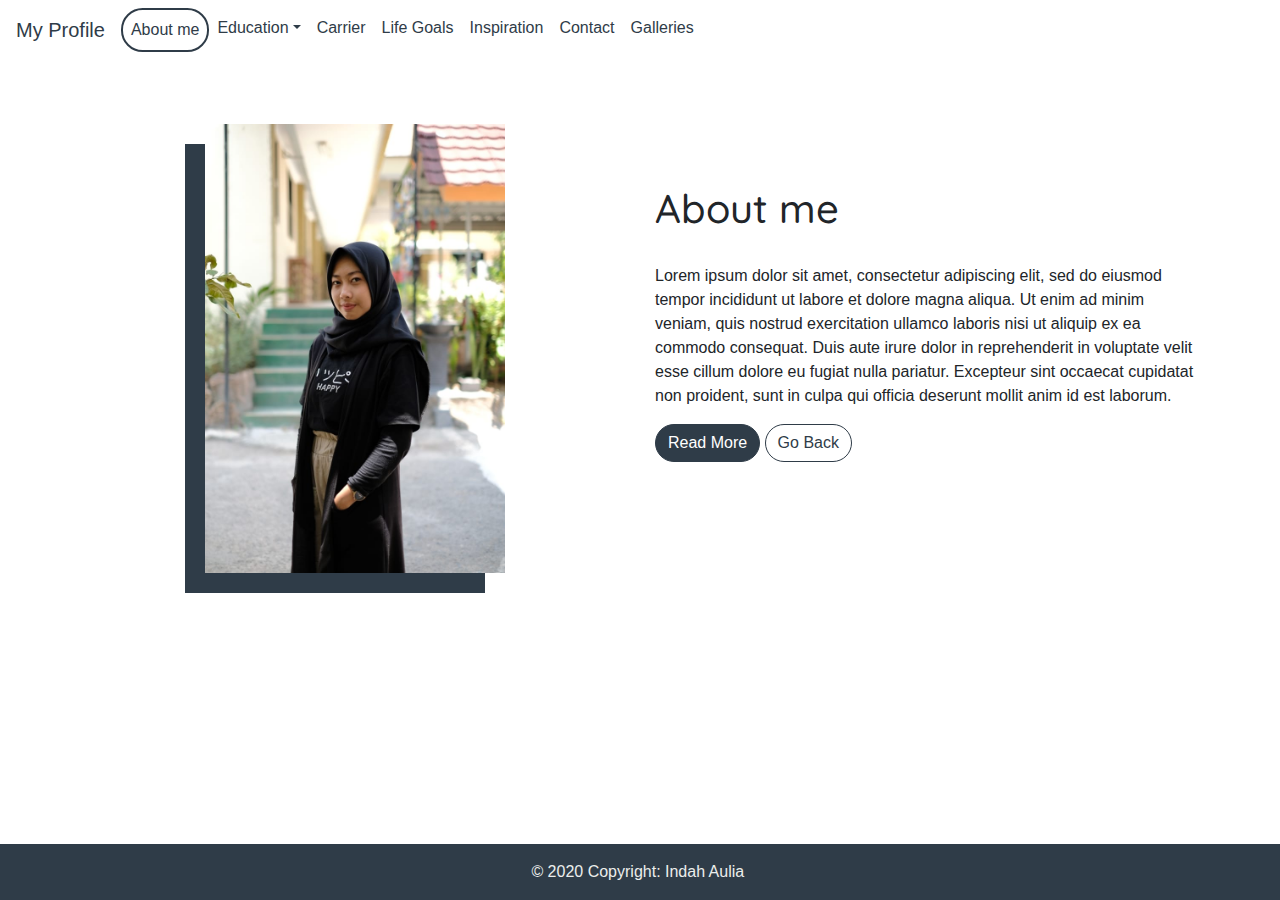
<file: aboutme.html>
<!DOCTYPE html>
<html lang="en">
    <head>
        <title>Profile</title>
        <meta charset="UTF-8">
        <meta name="viewport" content="width=device-width, initial-scale=1">
        <link rel="stylesheet" href="https://maxcdn.bootstrapcdn.com/bootstrap/4.5.2/css/bootstrap.min.css">
        <link href="css/theme.css" rel="stylesheet">
        <link href="css/style.css" rel="stylesheet">

        <!-- jQuery library -->
        <script src="https://ajax.googleapis.com/ajax/libs/jquery/3.5.1/jquery.min.js"></script>

        <!-- Popper JS -->
        <script src="https://cdnjs.cloudflare.com/ajax/libs/popper.js/1.16.0/umd/popper.min.js"></script>

        <!-- Latest compiled JavaScript -->
        <script src="https://maxcdn.bootstrapcdn.com/bootstrap/4.5.2/js/bootstrap.min.js"></script>
    </head>
    <body>
        <nav class="navbar navbar-expand-md bg-white" style="margin-bottom:10px">
            <a class="navbar-brand" href="index.html">My Profile</a>
            <button class="navbar-toggler" type="button" data-toggle="collapse" data-target="#collapsibleNavbar">
              <span class="navbar-toggler-icon"></span>
            </button>
            <div class="collapse navbar-collapse" id="collapsibleNavbar">
              <ul class="navbar-nav">
                <li class="nav-item">
                  <a class="nav-link active" href="aboutme.html">About me</a>
                </li>
                <li class="nav-item dropdown">
                    <a class="nav-link dropdown-toggle" data-toggle="dropdown" href="#">Education</a>
                    <div class="dropdown-menu">
                      <a class="dropdown-item" href="elementary.html">Elementary School</a>
                      <a class="dropdown-item" href="junior.html">Junior High School</a>
                      <a class="dropdown-item" href="vocational.html">Vocational High School</a>
                    </div>
                  </li>
                <li class="nav-item">
                  <a class="nav-link" href="carrier.html">Carrier</a>
                </li> 
                <li class="nav-item">
                    <a class="nav-link" href="lifegoals.html">Life Goals</a>
                </li> 
                <li class="nav-item">
                    <a class="nav-link" href="inspiration.html">Inspiration</a>
                </li>    
                <li class="nav-item">
                    <a class="nav-link" href="contact.html">Contact</a>
                  </li> 
                  <li class="nav-item">
                    <a class="nav-link" href="gallery.html">Galleries</a>
                  </li> 
              </ul>
            </div>  
          </nav>
        <div class="container" id="content">
            <div class="row">
                <div class="col-md-6">
                    <div class="text-center" style="padding-top:10%">
                        <img class="img-profile" src="img/indah.jpeg"/>
                    </div>
                </div>
                <div class="col-md-6" style="padding-top:10%">
                    <h1>About me</h1><br>
                    <p>
                        Lorem ipsum dolor sit amet, consectetur adipiscing elit, sed do eiusmod tempor incididunt ut labore et dolore magna aliqua. Ut enim ad minim veniam, quis nostrud exercitation ullamco laboris nisi ut aliquip ex ea commodo consequat. Duis aute irure dolor in reprehenderit in voluptate velit esse cillum dolore eu fugiat nulla pariatur. Excepteur sint occaecat cupidatat non proident, sunt in culpa qui officia deserunt mollit anim id est laborum.
                    </p>

                    <div id="more" class="collapse">
                    <p>Lorem ipsum dolor text....</p>
                    </div>      
                    <button data-toggle="collapse" data-target="#more" class="btn btn-primary">Read More</button>
                    <button class="btn btn-outline-primary" onclick="window.history.back()">Go Back</button>
                </div>
            </div>
        </div>  
        <div class="row footer-copyright">
            <div class="col-md-12 bg-primary text-light">
                <div class="text-center py-3">© 2020 Copyright:
                    <a>Indah Aulia</a>
                  </div>
            </div>
        </div>
    </body>
</html>
</file>
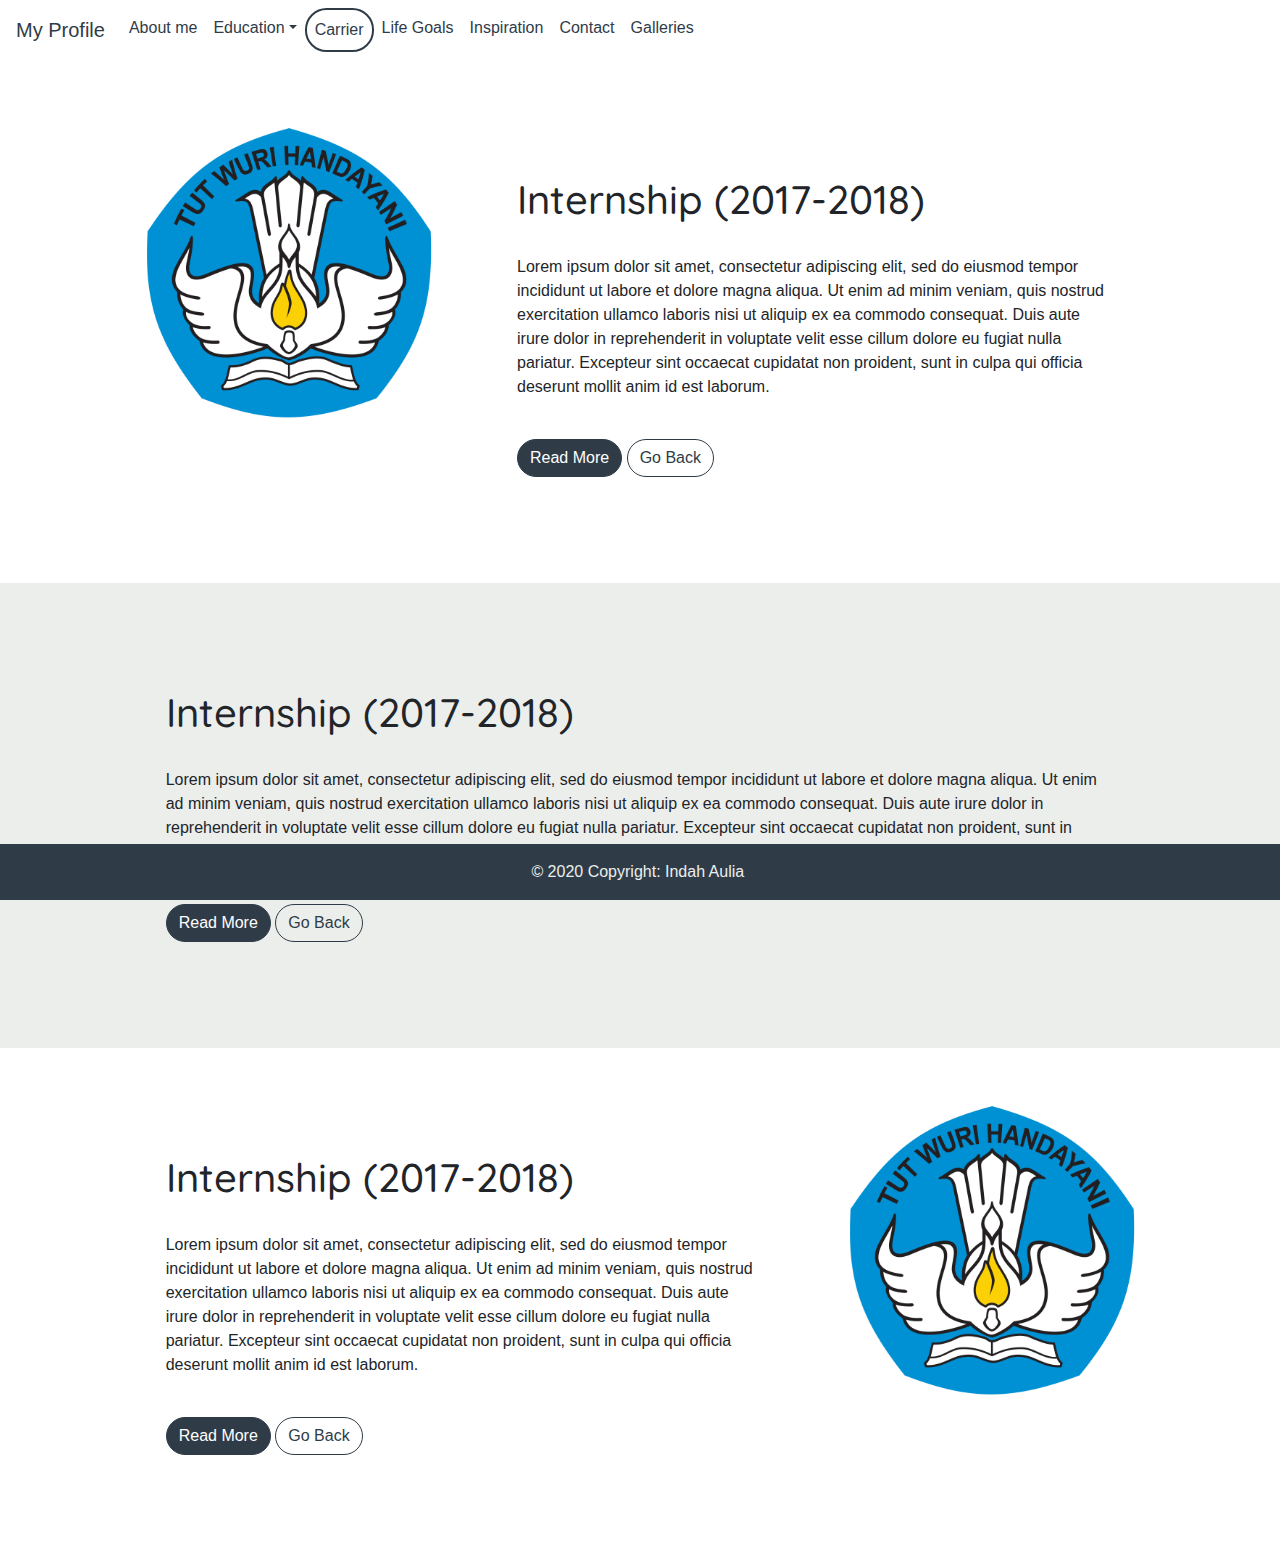
<file: carrier.html>
<!DOCTYPE html>
<html lang="en">
    <head>
        <title>Profile</title>
        <meta charset="UTF-8">
        <meta name="viewport" content="width=device-width, initial-scale=1">
        <link rel="stylesheet" href="https://maxcdn.bootstrapcdn.com/bootstrap/4.5.2/css/bootstrap.min.css">
        <link href="css/theme.css" rel="stylesheet">
        <link href="css/style.css" rel="stylesheet">

        <!-- jQuery library -->
        <script src="https://ajax.googleapis.com/ajax/libs/jquery/3.5.1/jquery.min.js"></script>

        <!-- Popper JS -->
        <script src="https://cdnjs.cloudflare.com/ajax/libs/popper.js/1.16.0/umd/popper.min.js"></script>

        <!-- Latest compiled JavaScript -->
        <script src="https://maxcdn.bootstrapcdn.com/bootstrap/4.5.2/js/bootstrap.min.js"></script>
    </head>
    <body>
        <nav class="navbar navbar-expand-md bg-white" style="margin-bottom:10px">
            <a class="navbar-brand" href="index.html">My Profile</a>
            <button class="navbar-toggler" type="button" data-toggle="collapse" data-target="#collapsibleNavbar">
              <span class="navbar-toggler-icon"></span>
            </button>
            <div class="collapse navbar-collapse" id="collapsibleNavbar">
              <ul class="navbar-nav">
                <li class="nav-item">
                  <a class="nav-link" href="aboutme.html">About me</a>
                </li>
                <li class="nav-item dropdown">
                    <a class="nav-link dropdown-toggle" data-toggle="dropdown" href="#">Education</a>
                    <div class="dropdown-menu">
                      <a class="dropdown-item" href="elementary.html">Elementary School</a>
                      <a class="dropdown-item" href="junior.html">Junior High School</a>
                      <a class="dropdown-item" href="vocational.html">Vocational High School</a>
                    </div>
                  </li>
                <li class="nav-item">
                  <a class="nav-link active" href="carrier.html">Carrier</a>
                </li> 
                <li class="nav-item">
                    <a class="nav-link" href="lifegoals.html">Life Goals</a>
                </li> 
                <li class="nav-item">
                    <a class="nav-link" href="inspiration.html">Inspiration</a>
                </li>    
                <li class="nav-item">
                    <a class="nav-link" href="contact.html">Contact</a>
                  </li> 
                  <li class="nav-item">
                    <a class="nav-link" href="gallery.html">Galleries</a>
                  </li> 
              </ul>
            </div>  
          </nav>
        <div class="bg-white" style="height: auto;padding:0 10%">
                <div class="row">
                    <div class="col-md-4 ">
                        <div class="text-center"  style="padding-top:15%">
                            <img style="width:100%; margin:20px,20px,0,0" src="img/junior_high_school.png"/>
                        </div>
                    </div>
                    <div class="col-md-8" style="padding:10% 5%">
                        <h1>Internship (2017-2018)</h1><br>
                        <p>
                            Lorem ipsum dolor sit amet, consectetur adipiscing elit, sed do eiusmod tempor incididunt ut labore et dolore magna aliqua. Ut enim ad minim veniam, quis nostrud exercitation ullamco laboris nisi ut aliquip ex ea commodo consequat. Duis aute irure dolor in reprehenderit in voluptate velit esse cillum dolore eu fugiat nulla pariatur. Excepteur sint occaecat cupidatat non proident, sunt in culpa qui officia deserunt mollit anim id est laborum.
                        </p>

                        <div id="more1" class="collapse">
                            <p>Lorem ipsum dolor sit amet, consectetur adipiscing elit, sed do eiusmod tempor incididunt ut labore et dolore magna aliqua. Ut enim ad minim veniam, quis nostrud exercitation ullamco laboris nisi ut aliquip ex ea commodo consequat. Duis aute irure dolor in reprehenderit in voluptate velit esse cillum dolore eu fugiat nulla pariatur. Excepteur sint occaecat cupidatat non proident, sunt in culpa qui officia deserunt mollit anim id est laborum.</p>
                        </div>      
                        <br>
                        <button data-toggle="collapse" data-target="#more1" class="btn btn-primary">Read More</button>
                        <button class="btn btn-outline-primary" onclick="window.history.back()">Go Back</button>
                    </div>
                </div>
        </div> 
        <div class="bg-light" style="height: auto;padding:0 10%">
                <div class="row">
                    <!-- <div class="col-md-">
                        <div class="text-center"  style="padding-top:15%">
                            <img style="width:100%; margin:20px,20px,0,0" src="img/junior_high_school.png"/>
                        </div>
                    </div> -->
                    <div class="col-md-12" style="padding:10% 5%">
                        <h1>Internship (2017-2018)</h1><br>
                        <p>
                            Lorem ipsum dolor sit amet, consectetur adipiscing elit, sed do eiusmod tempor incididunt ut labore et dolore magna aliqua. Ut enim ad minim veniam, quis nostrud exercitation ullamco laboris nisi ut aliquip ex ea commodo consequat. Duis aute irure dolor in reprehenderit in voluptate velit esse cillum dolore eu fugiat nulla pariatur. Excepteur sint occaecat cupidatat non proident, sunt in culpa qui officia deserunt mollit anim id est laborum.
                        </p>

                        <div id="more2" class="collapse">
                            <p>Lorem ipsum dolor sit amet, consectetur adipiscing elit, sed do eiusmod tempor incididunt ut labore et dolore magna aliqua. Ut enim ad minim veniam, quis nostrud exercitation ullamco laboris nisi ut aliquip ex ea commodo consequat. Duis aute irure dolor in reprehenderit in voluptate velit esse cillum dolore eu fugiat nulla pariatur. Excepteur sint occaecat cupidatat non proident, sunt in culpa qui officia deserunt mollit anim id est laborum.</p>
                        </div>      
                        <br>
                        <button data-toggle="collapse" data-target="#more2" class="btn btn-primary">Read More</button>
                        <button class="btn btn-outline-primary" onclick="window.history.back()">Go Back</button>
                    </div>
                </div>
            </div>
            <div class="bg-white" style="height: auto;padding:0 10%">
                <div class="row">
                    <div class="col-md-8" style="padding:10% 5%">
                        <h1>Internship (2017-2018)</h1><br>
                        <p>
                            Lorem ipsum dolor sit amet, consectetur adipiscing elit, sed do eiusmod tempor incididunt ut labore et dolore magna aliqua. Ut enim ad minim veniam, quis nostrud exercitation ullamco laboris nisi ut aliquip ex ea commodo consequat. Duis aute irure dolor in reprehenderit in voluptate velit esse cillum dolore eu fugiat nulla pariatur. Excepteur sint occaecat cupidatat non proident, sunt in culpa qui officia deserunt mollit anim id est laborum.
                        </p>

                        <div id="more3" class="collapse">
                            <p>Lorem ipsum dolor sit amet, consectetur adipiscing elit, sed do eiusmod tempor incididunt ut labore et dolore magna aliqua. Ut enim ad minim veniam, quis nostrud exercitation ullamco laboris nisi ut aliquip ex ea commodo consequat. Duis aute irure dolor in reprehenderit in voluptate velit esse cillum dolore eu fugiat nulla pariatur. Excepteur sint occaecat cupidatat non proident, sunt in culpa qui officia deserunt mollit anim id est laborum.</p>
                        </div>      
                        <br>
                        <button data-toggle="collapse" data-target="#more3" class="btn btn-primary">Read More</button>
                        <button class="btn btn-outline-primary" onclick="window.history.back()">Go Back</button>
                    </div>
                    <div class="col-md-4">
                        <div class="text-center"  style="padding-top:15%">
                            <img style="width:100%; margin:20px,20px,0,0" src="img/junior_high_school.png"/>
                        </div>
                    </div>
                </div>
            </div>
        <div class="row footer-copyright">
            <div class="col-md-12 bg-primary text-light">
                <div class="text-center py-3">© 2020 Copyright:
                    <a>Indah Aulia</a>
                  </div>
            </div>
        </div>
    </body>
</html>
</file>
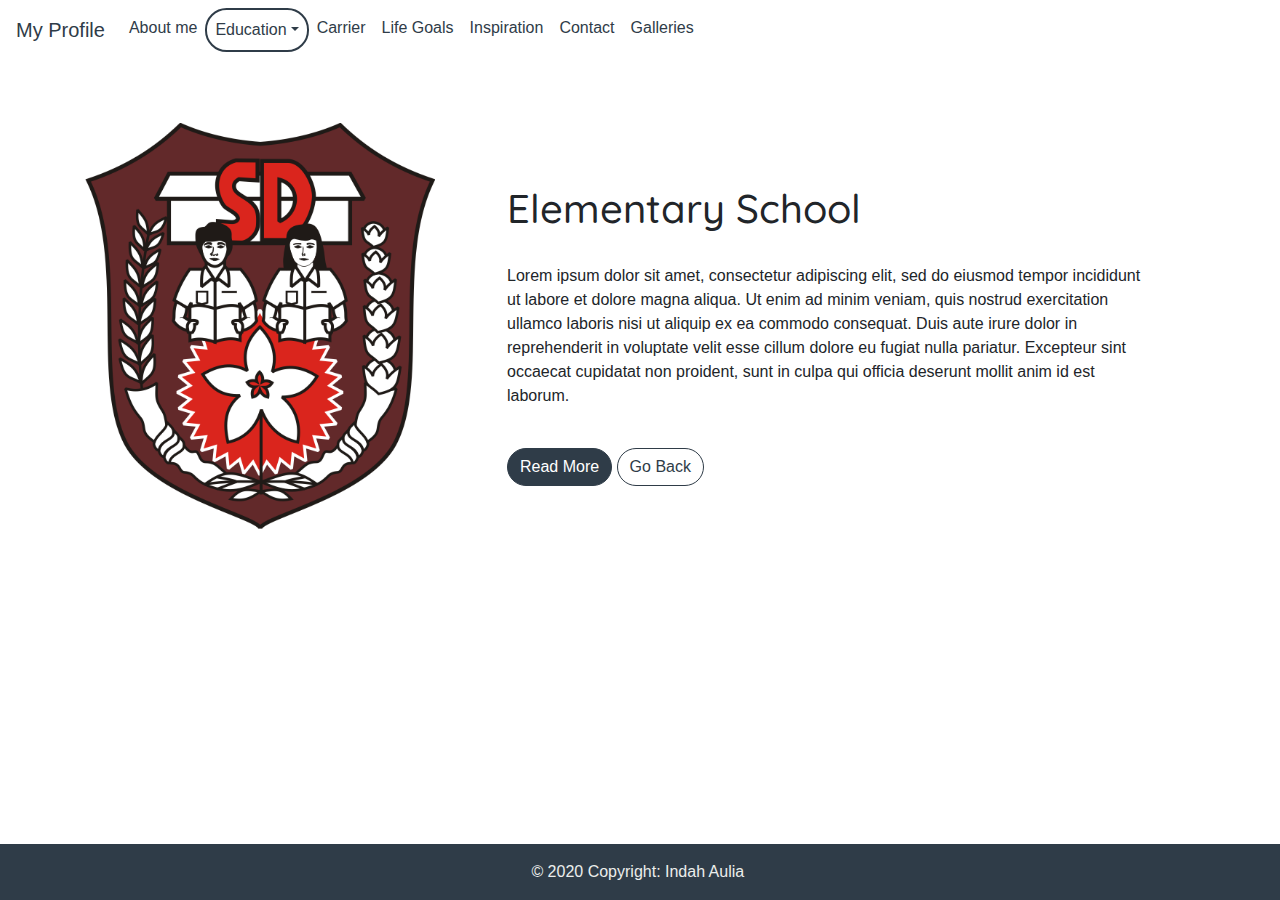
<file: elementary.html>
<!DOCTYPE html>
<html lang="en">
    <head>
        <title>Profile</title>
        <meta charset="UTF-8">
        <meta name="viewport" content="width=device-width, initial-scale=1">
        <link rel="stylesheet" href="https://maxcdn.bootstrapcdn.com/bootstrap/4.5.2/css/bootstrap.min.css">
        <link href="css/theme.css" rel="stylesheet">
        <link href="css/style.css" rel="stylesheet">

        <!-- jQuery library -->
        <script src="https://ajax.googleapis.com/ajax/libs/jquery/3.5.1/jquery.min.js"></script>

        <!-- Popper JS -->
        <script src="https://cdnjs.cloudflare.com/ajax/libs/popper.js/1.16.0/umd/popper.min.js"></script>

        <!-- Latest compiled JavaScript -->
        <script src="https://maxcdn.bootstrapcdn.com/bootstrap/4.5.2/js/bootstrap.min.js"></script>
    </head>
    <body>
        <nav class="navbar navbar-expand-md bg-white" style="margin-bottom:10px">
            <a class="navbar-brand" href="index.html">My Profile</a>
            <button class="navbar-toggler" type="button" data-toggle="collapse" data-target="#collapsibleNavbar">
              <span class="navbar-toggler-icon"></span>
            </button>
            <div class="collapse navbar-collapse" id="collapsibleNavbar">
              <ul class="navbar-nav">
                <li class="nav-item">
                  <a class="nav-link" href="aboutme.html">About me</a>
                </li>
                <li class="nav-item dropdown">
                    <a class="nav-link dropdown-toggle active" data-toggle="dropdown" href="#">Education</a>
                    <div class="dropdown-menu">
                      <a class="dropdown-item" href="elementary.html">Elementary School</a>
                      <a class="dropdown-item" href="junior.html">Junior High School</a>
                      <a class="dropdown-item" href="vocational.html">Vocational High School</a>
                    </div>
                  </li>
                <li class="nav-item">
                  <a class="nav-link" href="carrier.html">Carrier</a>
                </li> 
                <li class="nav-item">
                    <a class="nav-link" href="lifegoals.html">Life Goals</a>
                </li> 
                <li class="nav-item">
                    <a class="nav-link" href="inspiration.html">Inspiration</a>
                </li>    
                <li class="nav-item">
                    <a class="nav-link" href="contact.html">Contact</a>
                  </li> 
                  <li class="nav-item">
                    <a class="nav-link" href="gallery.html">Galleries</a>
                  </li> 
              </ul>
            </div>  
          </nav>
        <div class="container" id="content">
            <div class="row">
                <div class="col-md-4 ">
                    <div class="text-center"  style="padding-top:15%">
                        <img style="width:100%; margin:20px,20px,0,0" src="img/elementary_school.png"/>
                    </div>
                </div>
                <div class="col-md-8" style="padding:10% 5%">
                    <h1>Elementary School</h1><br>
                    <p>
                        Lorem ipsum dolor sit amet, consectetur adipiscing elit, sed do eiusmod tempor incididunt ut labore et dolore magna aliqua. Ut enim ad minim veniam, quis nostrud exercitation ullamco laboris nisi ut aliquip ex ea commodo consequat. Duis aute irure dolor in reprehenderit in voluptate velit esse cillum dolore eu fugiat nulla pariatur. Excepteur sint occaecat cupidatat non proident, sunt in culpa qui officia deserunt mollit anim id est laborum.
                    </p>

                    <div id="more" class="collapse">
                        <p>Lorem ipsum dolor sit amet, consectetur adipiscing elit, sed do eiusmod tempor incididunt ut labore et dolore magna aliqua. Ut enim ad minim veniam, quis nostrud exercitation ullamco laboris nisi ut aliquip ex ea commodo consequat. Duis aute irure dolor in reprehenderit in voluptate velit esse cillum dolore eu fugiat nulla pariatur. Excepteur sint occaecat cupidatat non proident, sunt in culpa qui officia deserunt mollit anim id est laborum.</p>
                    <p>Lorem ipsum dolor sit amet, consectetur adipiscing elit, sed do eiusmod tempor incididunt ut labore et dolore magna aliqua. Ut enim ad minim veniam, quis nostrud exercitation ullamco laboris nisi ut aliquip ex ea commodo consequat. Duis aute irure dolor in reprehenderit in voluptate velit esse cillum dolore eu fugiat nulla pariatur. Excepteur sint occaecat cupidatat non proident, sunt in culpa qui officia deserunt mollit anim id est laborum.</p>
                    <p>Lorem ipsum dolor sit amet, consectetur adipiscing elit, sed do eiusmod tempor incididunt ut labore et dolore magna aliqua. Ut enim ad minim veniam, quis nostrud exercitation ullamco laboris nisi ut aliquip ex ea commodo consequat. Duis aute irure dolor in reprehenderit in voluptate velit esse cillum dolore eu fugiat nulla pariatur. Excepteur sint occaecat cupidatat non proident, sunt in culpa qui officia deserunt mollit anim id est laborum.</p>
                    <p>Lorem ipsum dolor sit amet, consectetur adipiscing elit, sed do eiusmod tempor incididunt ut labore et dolore magna aliqua. Ut enim ad minim veniam, quis nostrud exercitation ullamco laboris nisi ut aliquip ex ea commodo consequat. Duis aute irure dolor in reprehenderit in voluptate velit esse cillum dolore eu fugiat nulla pariatur. Excepteur sint occaecat cupidatat non proident, sunt in culpa qui officia deserunt mollit anim id est laborum.</p>
                    <p>Lorem ipsum dolor sit amet, consectetur adipiscing elit, sed do eiusmod tempor incididunt ut labore et dolore magna aliqua. Ut enim ad minim veniam, quis nostrud exercitation ullamco laboris nisi ut aliquip ex ea commodo consequat. Duis aute irure dolor in reprehenderit in voluptate velit esse cillum dolore eu fugiat nulla pariatur. Excepteur sint occaecat cupidatat non proident, sunt in culpa qui officia deserunt mollit anim id est laborum.</p>
                    </div>      
                    <br>
                    <button data-toggle="collapse" data-target="#more" class="btn btn-primary">Read More</button>
                    <button class="btn btn-outline-primary" onclick="window.history.back()">Go Back</button>
                </div>
            </div>
        </div>  
        <div class="row footer-copyright">
            <div class="col-md-12 bg-primary text-light">
                <div class="text-center py-3">© 2020 Copyright:
                    <a>Indah Aulia</a>
                  </div>
            </div>
        </div>
    </body>
</html>
</file>
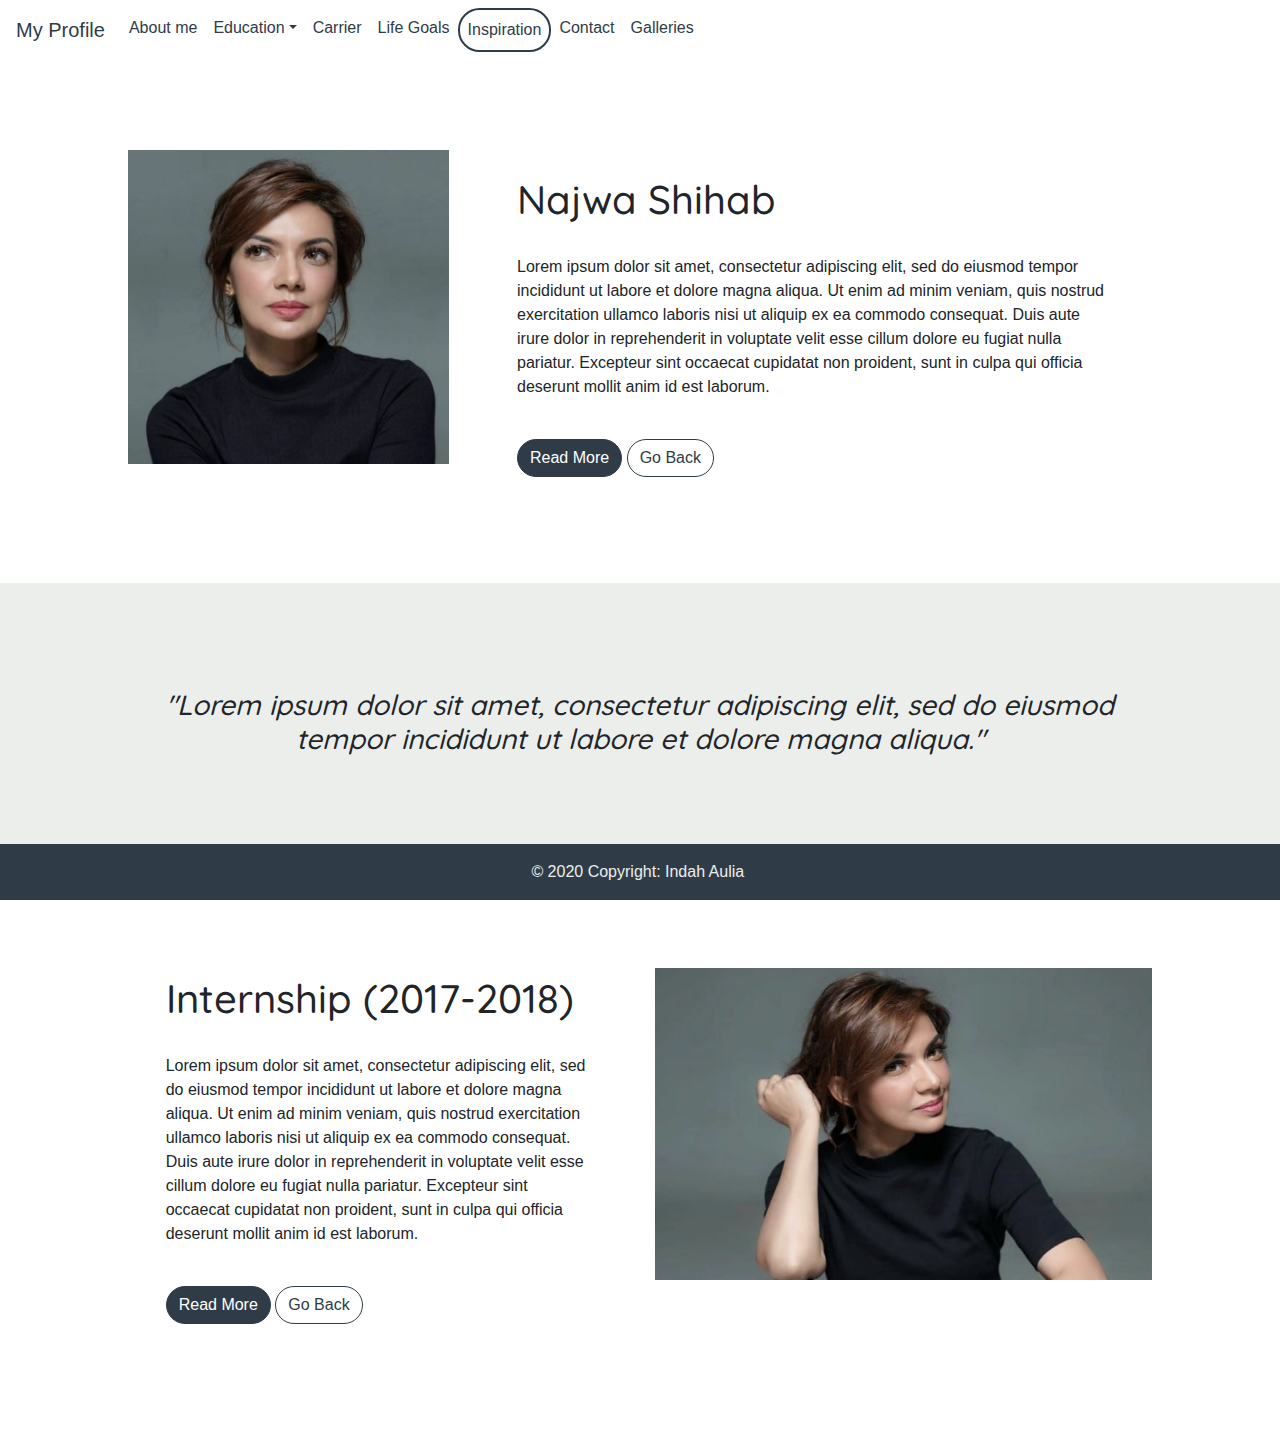
<file: inspiration.html>
<!DOCTYPE html>
<html lang="en">
    <head>
        <title>Profile</title>
        <meta charset="UTF-8">
        <meta name="viewport" content="width=device-width, initial-scale=1">
        <link rel="stylesheet" href="https://maxcdn.bootstrapcdn.com/bootstrap/4.5.2/css/bootstrap.min.css">
        <link href="css/theme.css" rel="stylesheet">
        <link href="css/style.css" rel="stylesheet">

        <!-- jQuery library -->
        <script src="https://ajax.googleapis.com/ajax/libs/jquery/3.5.1/jquery.min.js"></script>

        <!-- Popper JS -->
        <script src="https://cdnjs.cloudflare.com/ajax/libs/popper.js/1.16.0/umd/popper.min.js"></script>

        <!-- Latest compiled JavaScript -->
        <script src="https://maxcdn.bootstrapcdn.com/bootstrap/4.5.2/js/bootstrap.min.js"></script>
        <!-- <script src="https://kit.fontawesome.com/ecf1793c26.js" crossorigin="anonymous"></script> -->

    </head>
    <body>
        <nav class="navbar navbar-expand-md bg-white" style="margin-bottom:10px">
            <a class="navbar-brand" href="index.html">My Profile</a>
            <button class="navbar-toggler" type="button" data-toggle="collapse" data-target="#collapsibleNavbar">
              <span class="navbar-toggler-icon"></span>
            </button>
            <div class="collapse navbar-collapse" id="collapsibleNavbar">
              <ul class="navbar-nav">
                <li class="nav-item">
                  <a class="nav-link" href="aboutme.html">About me</a>
                </li>
                <li class="nav-item dropdown">
                    <a class="nav-link dropdown-toggle" data-toggle="dropdown" href="#">Education</a>
                    <div class="dropdown-menu">
                      <a class="dropdown-item" href="elementary.html">Elementary School</a>
                      <a class="dropdown-item" href="junior.html">Junior High School</a>
                      <a class="dropdown-item" href="vocational.html">Vocational High School</a>
                    </div>
                  </li>
                <li class="nav-item">
                  <a class="nav-link" href="carrier.html">Carrier</a>
                </li> 
                <li class="nav-item">
                    <a class="nav-link" href="lifegoals.html">Life Goals</a>
                </li> 
                <li class="nav-item">
                    <a class="nav-link active" href="inspiration.html">Inspiration</a>
                </li>    
                <li class="nav-item">
                    <a class="nav-link" href="contact.html">Contact</a>
                  </li> 
                  <li class="nav-item">
                    <a class="nav-link" href="gallery.html">Galleries</a>
                  </li> 
              </ul>
            </div>  
          </nav>
        <div class="bg-white" style="height: auto;padding:0 10%">
                <div class="row">
                    <div class="col-md-4 ">
                        <div class="text-center"  style="padding-top:25%">
                            <img style="width:100%; margin:20px,20px,0,0" src="img/najwa.png"/>
                        </div>
                    </div>
                    <div class="col-md-8" style="padding:10% 5%">
                        <h1>Najwa Shihab</h1><br>
                        <p>
                            Lorem ipsum dolor sit amet, consectetur adipiscing elit, sed do eiusmod tempor incididunt ut labore et dolore magna aliqua. Ut enim ad minim veniam, quis nostrud exercitation ullamco laboris nisi ut aliquip ex ea commodo consequat. Duis aute irure dolor in reprehenderit in voluptate velit esse cillum dolore eu fugiat nulla pariatur. Excepteur sint occaecat cupidatat non proident, sunt in culpa qui officia deserunt mollit anim id est laborum.
                        </p>

                        <div id="more1" class="collapse">
                            <p>Lorem ipsum dolor sit amet, consectetur adipiscing elit, sed do eiusmod tempor incididunt ut labore et dolore magna aliqua. Ut enim ad minim veniam, quis nostrud exercitation ullamco laboris nisi ut aliquip ex ea commodo consequat. Duis aute irure dolor in reprehenderit in voluptate velit esse cillum dolore eu fugiat nulla pariatur. Excepteur sint occaecat cupidatat non proident, sunt in culpa qui officia deserunt mollit anim id est laborum.</p>
                        </div>      
                        <br>
                        <button data-toggle="collapse" data-target="#more1" class="btn btn-primary">Read More</button>
                        <button class="btn btn-outline-primary" onclick="window.history.back()">Go Back</button>
                    </div>
                </div>
        </div> 
        <div class="bg-light" style="height: auto;padding:0 10%">
                <div class="row">
                    <!-- <div class="col-md-">
                        <div class="text-center"  style="padding-top:15%">
                            <img style="width:100%; margin:20px,20px,0,0" src="img/junior_high_school.png"/>
                        </div>
                    </div> -->
                    <div class="col-md-12 text-center" style="padding:10% 5%">
                        <!-- <h1>Internship (2017-2018)</h1><br> -->
                        <h3 style="font-style:italic;">
                            </i>"Lorem ipsum dolor sit amet, consectetur adipiscing elit, sed do eiusmod tempor incididunt ut labore et dolore magna aliqua."
                        </h3>
                    </div>
                </div>
            </div>
            <div class="bg-white" style="height: auto;padding:0 10%">
                <div class="row">
                    <div class="col-md-6" style="padding:10% 5%">
                        <h1>Internship (2017-2018)</h1><br>
                        <p>
                            Lorem ipsum dolor sit amet, consectetur adipiscing elit, sed do eiusmod tempor incididunt ut labore et dolore magna aliqua. Ut enim ad minim veniam, quis nostrud exercitation ullamco laboris nisi ut aliquip ex ea commodo consequat. Duis aute irure dolor in reprehenderit in voluptate velit esse cillum dolore eu fugiat nulla pariatur. Excepteur sint occaecat cupidatat non proident, sunt in culpa qui officia deserunt mollit anim id est laborum.
                        </p>

                        <div id="more2" class="collapse">
                            <p>Lorem ipsum dolor sit amet, consectetur adipiscing elit, sed do eiusmod tempor incididunt ut labore et dolore magna aliqua. Ut enim ad minim veniam, quis nostrud exercitation ullamco laboris nisi ut aliquip ex ea commodo consequat. Duis aute irure dolor in reprehenderit in voluptate velit esse cillum dolore eu fugiat nulla pariatur. Excepteur sint occaecat cupidatat non proident, sunt in culpa qui officia deserunt mollit anim id est laborum.</p>
                        </div>      
                        <br>
                        <button data-toggle="collapse" data-target="#more2" class="btn btn-primary">Read More</button>
                        <button class="btn btn-outline-primary" onclick="window.history.back()">Go Back</button>
                    </div>
                    <div class="col-md-6">
                        <div class="text-center"  style="padding-top:20%">
                            <img style="width:100%; margin:20px,20px,0,0" src="img/najwa.jpg"/>
                        </div>
                    </div>
                </div>
            </div>
        <div class="row footer-copyright">
            <div class="col-md-12 bg-primary text-light">
                <div class="text-center py-3">© 2020 Copyright:
                    <a>Indah Aulia</a>
                  </div>
            </div>
        </div>
    </body>
</html>
</file>
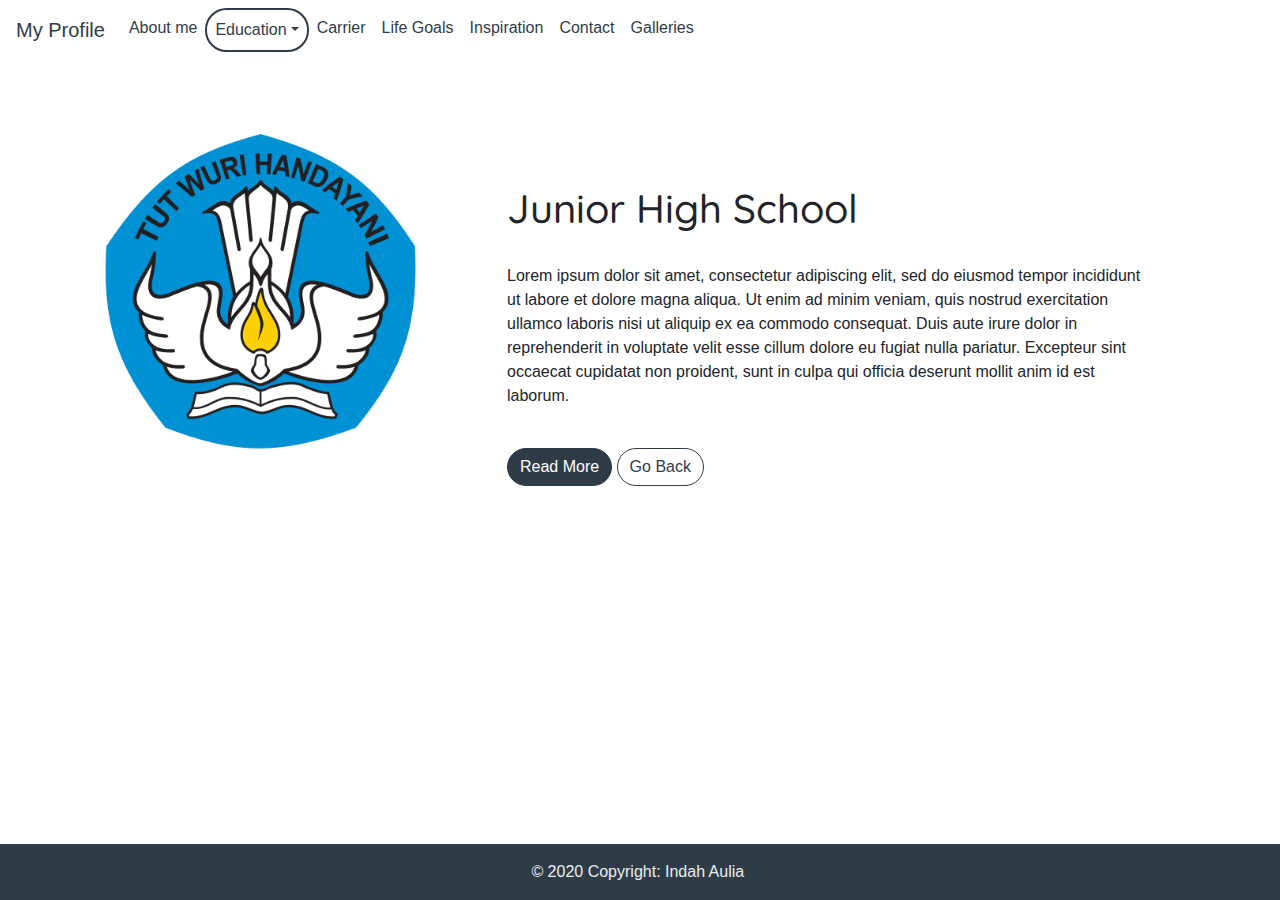
<file: junior.html>
<!DOCTYPE html>
<html lang="en">
    <head>
        <title>Profile</title>
        <meta charset="UTF-8">
        <meta name="viewport" content="width=device-width, initial-scale=1">
        <link rel="stylesheet" href="https://maxcdn.bootstrapcdn.com/bootstrap/4.5.2/css/bootstrap.min.css">
        <link href="css/theme.css" rel="stylesheet">
        <link href="css/style.css" rel="stylesheet">

        <!-- jQuery library -->
        <script src="https://ajax.googleapis.com/ajax/libs/jquery/3.5.1/jquery.min.js"></script>

        <!-- Popper JS -->
        <script src="https://cdnjs.cloudflare.com/ajax/libs/popper.js/1.16.0/umd/popper.min.js"></script>

        <!-- Latest compiled JavaScript -->
        <script src="https://maxcdn.bootstrapcdn.com/bootstrap/4.5.2/js/bootstrap.min.js"></script>
    </head>
    <body>
        <nav class="navbar navbar-expand-md bg-white" style="margin-bottom:10px">
            <a class="navbar-brand" href="index.html">My Profile</a>
            <button class="navbar-toggler" type="button" data-toggle="collapse" data-target="#collapsibleNavbar">
              <span class="navbar-toggler-icon"></span>
            </button>
            <div class="collapse navbar-collapse" id="collapsibleNavbar">
              <ul class="navbar-nav">
                <li class="nav-item">
                  <a class="nav-link" href="aboutme.html">About me</a>
                </li>
                <li class="nav-item dropdown">
                    <a class="nav-link dropdown-toggle active" data-toggle="dropdown" href="#">Education</a>
                    <div class="dropdown-menu">
                      <a class="dropdown-item" href="elementary.html">Elementary School</a>
                      <a class="dropdown-item" href="junior.html">Junior High School</a>
                      <a class="dropdown-item" href="vocational.html">Vocational High School</a>
                    </div>
                  </li>
                <li class="nav-item">
                  <a class="nav-link" href="carrier.html">Carrier</a>
                </li> 
                <li class="nav-item">
                    <a class="nav-link" href="lifegoals.html">Life Goals</a>
                </li> 
                <li class="nav-item">
                    <a class="nav-link" href="inspiration.html">Inspiration</a>
                </li>    
                <li class="nav-item">
                    <a class="nav-link" href="contact.html">Contact</a>
                  </li> 
                  <li class="nav-item">
                    <a class="nav-link" href="gallery.html">Galleries</a>
                  </li> 
              </ul>
            </div>  
          </nav>
        <div class="container" id="content">
            <div class="row">
                <div class="col-md-4 ">
                    <div class="text-center"  style="padding-top:15%">
                        <img style="width:100%; margin:20px,20px,0,0" src="img/junior_high_school.png"/>
                    </div>
                </div>
                <div class="col-md-8" style="padding:10% 5%">
                    <h1>Junior High School</h1><br>
                    <p>
                        Lorem ipsum dolor sit amet, consectetur adipiscing elit, sed do eiusmod tempor incididunt ut labore et dolore magna aliqua. Ut enim ad minim veniam, quis nostrud exercitation ullamco laboris nisi ut aliquip ex ea commodo consequat. Duis aute irure dolor in reprehenderit in voluptate velit esse cillum dolore eu fugiat nulla pariatur. Excepteur sint occaecat cupidatat non proident, sunt in culpa qui officia deserunt mollit anim id est laborum.
                    </p>

                    <div id="more" class="collapse">
                        <p>Lorem ipsum dolor sit amet, consectetur adipiscing elit, sed do eiusmod tempor incididunt ut labore et dolore magna aliqua. Ut enim ad minim veniam, quis nostrud exercitation ullamco laboris nisi ut aliquip ex ea commodo consequat. Duis aute irure dolor in reprehenderit in voluptate velit esse cillum dolore eu fugiat nulla pariatur. Excepteur sint occaecat cupidatat non proident, sunt in culpa qui officia deserunt mollit anim id est laborum.</p>
                    <p>Lorem ipsum dolor sit amet, consectetur adipiscing elit, sed do eiusmod tempor incididunt ut labore et dolore magna aliqua. Ut enim ad minim veniam, quis nostrud exercitation ullamco laboris nisi ut aliquip ex ea commodo consequat. Duis aute irure dolor in reprehenderit in voluptate velit esse cillum dolore eu fugiat nulla pariatur. Excepteur sint occaecat cupidatat non proident, sunt in culpa qui officia deserunt mollit anim id est laborum.</p>
                    <p>Lorem ipsum dolor sit amet, consectetur adipiscing elit, sed do eiusmod tempor incididunt ut labore et dolore magna aliqua. Ut enim ad minim veniam, quis nostrud exercitation ullamco laboris nisi ut aliquip ex ea commodo consequat. Duis aute irure dolor in reprehenderit in voluptate velit esse cillum dolore eu fugiat nulla pariatur. Excepteur sint occaecat cupidatat non proident, sunt in culpa qui officia deserunt mollit anim id est laborum.</p>
                    <p>Lorem ipsum dolor sit amet, consectetur adipiscing elit, sed do eiusmod tempor incididunt ut labore et dolore magna aliqua. Ut enim ad minim veniam, quis nostrud exercitation ullamco laboris nisi ut aliquip ex ea commodo consequat. Duis aute irure dolor in reprehenderit in voluptate velit esse cillum dolore eu fugiat nulla pariatur. Excepteur sint occaecat cupidatat non proident, sunt in culpa qui officia deserunt mollit anim id est laborum.</p>
                    <p>Lorem ipsum dolor sit amet, consectetur adipiscing elit, sed do eiusmod tempor incididunt ut labore et dolore magna aliqua. Ut enim ad minim veniam, quis nostrud exercitation ullamco laboris nisi ut aliquip ex ea commodo consequat. Duis aute irure dolor in reprehenderit in voluptate velit esse cillum dolore eu fugiat nulla pariatur. Excepteur sint occaecat cupidatat non proident, sunt in culpa qui officia deserunt mollit anim id est laborum.</p>
                    </div>      
                    <br>
                    <button data-toggle="collapse" data-target="#more" class="btn btn-primary">Read More</button>
                    <button class="btn btn-outline-primary" onclick="window.history.back()">Go Back</button>
                </div>
            </div>
        </div>  
        <div class="row footer-copyright">
            <div class="col-md-12 bg-primary text-light">
                <div class="text-center py-3">© 2020 Copyright:
                    <a>Indah Aulia</a>
                  </div>
            </div>
        </div>
    </body>
</html>
</file>
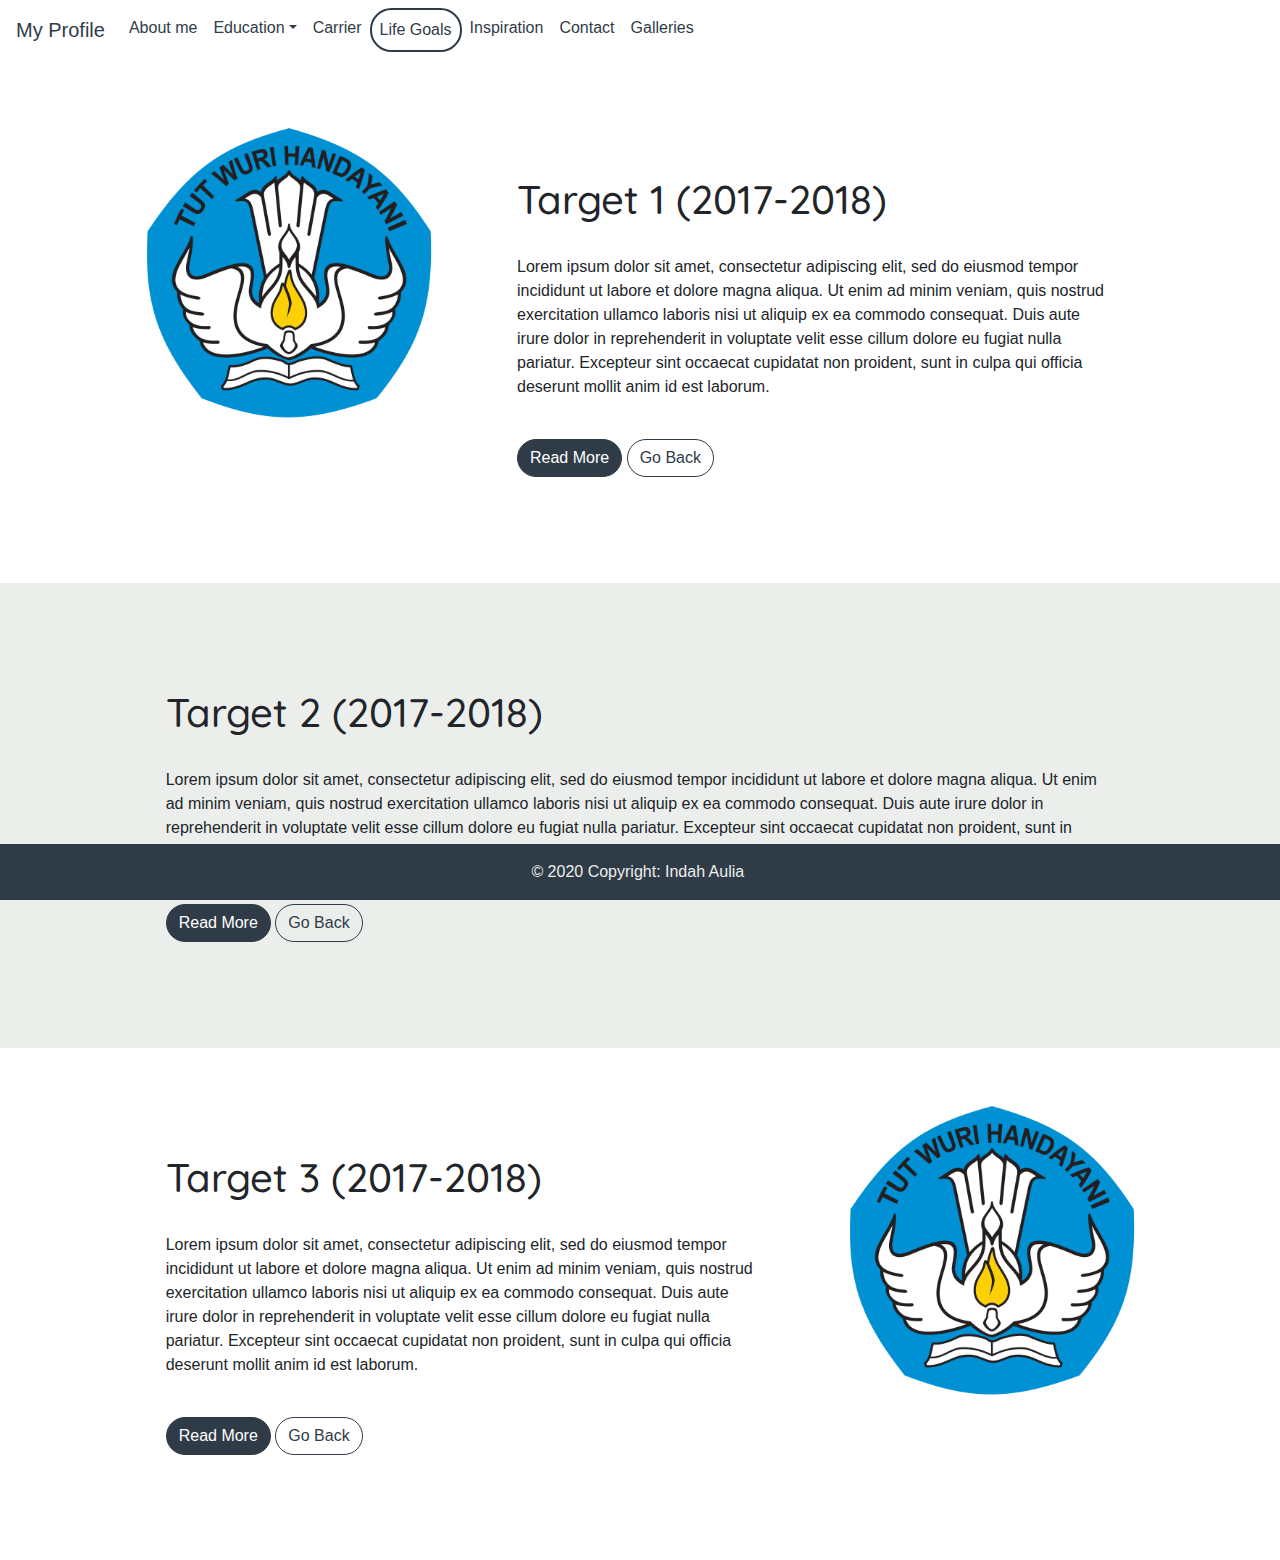
<file: lifegoals.html>
<!DOCTYPE html>
<html lang="en">
    <head>
        <title>Profile</title>
        <meta charset="UTF-8">
        <meta name="viewport" content="width=device-width, initial-scale=1">
        <link rel="stylesheet" href="https://maxcdn.bootstrapcdn.com/bootstrap/4.5.2/css/bootstrap.min.css">
        <link href="css/theme.css" rel="stylesheet">
        <link href="css/style.css" rel="stylesheet">

        <!-- jQuery library -->
        <script src="https://ajax.googleapis.com/ajax/libs/jquery/3.5.1/jquery.min.js"></script>

        <!-- Popper JS -->
        <script src="https://cdnjs.cloudflare.com/ajax/libs/popper.js/1.16.0/umd/popper.min.js"></script>

        <!-- Latest compiled JavaScript -->
        <script src="https://maxcdn.bootstrapcdn.com/bootstrap/4.5.2/js/bootstrap.min.js"></script>
    </head>
    <body>
        <nav class="navbar navbar-expand-md bg-white" style="margin-bottom:10px">
            <a class="navbar-brand" href="index.html">My Profile</a>
            <button class="navbar-toggler" type="button" data-toggle="collapse" data-target="#collapsibleNavbar">
              <span class="navbar-toggler-icon"></span>
            </button>
            <div class="collapse navbar-collapse" id="collapsibleNavbar">
              <ul class="navbar-nav">
                <li class="nav-item">
                  <a class="nav-link" href="aboutme.html">About me</a>
                </li>
                <li class="nav-item dropdown">
                    <a class="nav-link dropdown-toggle" data-toggle="dropdown" href="#">Education</a>
                    <div class="dropdown-menu">
                      <a class="dropdown-item" href="elementary.html">Elementary School</a>
                      <a class="dropdown-item" href="junior.html">Junior High School</a>
                      <a class="dropdown-item" href="vocational.html">Vocational High School</a>
                    </div>
                  </li>
                <li class="nav-item">
                  <a class="nav-link" href="carrier.html">Carrier</a>
                </li> 
                <li class="nav-item">
                    <a class="nav-link active" href="lifegoals.html">Life Goals</a>
                </li> 
                <li class="nav-item">
                    <a class="nav-link" href="inspiration.html">Inspiration</a>
                </li>    
                <li class="nav-item">
                    <a class="nav-link" href="contact.html">Contact</a>
                  </li> 
                  <li class="nav-item">
                    <a class="nav-link" href="gallery.html">Galleries</a>
                  </li> 
              </ul>
            </div>  
          </nav>
        <div class="bg-white" style="height: auto;padding:0 10%">
                <div class="row">
                    <div class="col-md-4 ">
                        <div class="text-center"  style="padding-top:15%">
                            <img style="width:100%; margin:20px,20px,0,0" src="img/junior_high_school.png"/>
                        </div>
                    </div>
                    <div class="col-md-8" style="padding:10% 5%">
                        <h1>Target 1 (2017-2018)</h1><br>
                        <p>
                            Lorem ipsum dolor sit amet, consectetur adipiscing elit, sed do eiusmod tempor incididunt ut labore et dolore magna aliqua. Ut enim ad minim veniam, quis nostrud exercitation ullamco laboris nisi ut aliquip ex ea commodo consequat. Duis aute irure dolor in reprehenderit in voluptate velit esse cillum dolore eu fugiat nulla pariatur. Excepteur sint occaecat cupidatat non proident, sunt in culpa qui officia deserunt mollit anim id est laborum.
                        </p>

                        <div id="more1" class="collapse">
                            <p>Lorem ipsum dolor sit amet, consectetur adipiscing elit, sed do eiusmod tempor incididunt ut labore et dolore magna aliqua. Ut enim ad minim veniam, quis nostrud exercitation ullamco laboris nisi ut aliquip ex ea commodo consequat. Duis aute irure dolor in reprehenderit in voluptate velit esse cillum dolore eu fugiat nulla pariatur. Excepteur sint occaecat cupidatat non proident, sunt in culpa qui officia deserunt mollit anim id est laborum.</p>
                        </div>      
                        <br>
                        <button data-toggle="collapse" data-target="#more1" class="btn btn-primary">Read More</button>
                        <button class="btn btn-outline-primary" onclick="window.history.back()">Go Back</button>
                    </div>
                </div>
        </div> 
        <div class="bg-light" style="height: auto;padding:0 10%">
                <div class="row">
                    <!-- <div class="col-md-">
                        <div class="text-center"  style="padding-top:15%">
                            <img style="width:100%; margin:20px,20px,0,0" src="img/junior_high_school.png"/>
                        </div>
                    </div> -->
                    <div class="col-md-12" style="padding:10% 5%">
                        <h1>Target 2 (2017-2018)</h1><br>
                        <p>
                            Lorem ipsum dolor sit amet, consectetur adipiscing elit, sed do eiusmod tempor incididunt ut labore et dolore magna aliqua. Ut enim ad minim veniam, quis nostrud exercitation ullamco laboris nisi ut aliquip ex ea commodo consequat. Duis aute irure dolor in reprehenderit in voluptate velit esse cillum dolore eu fugiat nulla pariatur. Excepteur sint occaecat cupidatat non proident, sunt in culpa qui officia deserunt mollit anim id est laborum.
                        </p>

                        <div id="more2" class="collapse">
                            <p>Lorem ipsum dolor sit amet, consectetur adipiscing elit, sed do eiusmod tempor incididunt ut labore et dolore magna aliqua. Ut enim ad minim veniam, quis nostrud exercitation ullamco laboris nisi ut aliquip ex ea commodo consequat. Duis aute irure dolor in reprehenderit in voluptate velit esse cillum dolore eu fugiat nulla pariatur. Excepteur sint occaecat cupidatat non proident, sunt in culpa qui officia deserunt mollit anim id est laborum.</p>
                        </div>      
                        <br>
                        <button data-toggle="collapse" data-target="#more2" class="btn btn-primary">Read More</button>
                        <button class="btn btn-outline-primary" onclick="window.history.back()">Go Back</button>
                    </div>
                </div>
            </div>
            <div class="bg-white" style="height: auto;padding:0 10%">
                <div class="row">
                    <div class="col-md-8" style="padding:10% 5%">
                        <h1>Target 3 (2017-2018)</h1><br>
                        <p>
                            Lorem ipsum dolor sit amet, consectetur adipiscing elit, sed do eiusmod tempor incididunt ut labore et dolore magna aliqua. Ut enim ad minim veniam, quis nostrud exercitation ullamco laboris nisi ut aliquip ex ea commodo consequat. Duis aute irure dolor in reprehenderit in voluptate velit esse cillum dolore eu fugiat nulla pariatur. Excepteur sint occaecat cupidatat non proident, sunt in culpa qui officia deserunt mollit anim id est laborum.
                        </p>

                        <div id="more3" class="collapse">
                            <p>Lorem ipsum dolor sit amet, consectetur adipiscing elit, sed do eiusmod tempor incididunt ut labore et dolore magna aliqua. Ut enim ad minim veniam, quis nostrud exercitation ullamco laboris nisi ut aliquip ex ea commodo consequat. Duis aute irure dolor in reprehenderit in voluptate velit esse cillum dolore eu fugiat nulla pariatur. Excepteur sint occaecat cupidatat non proident, sunt in culpa qui officia deserunt mollit anim id est laborum.</p>
                        </div>      
                        <br>
                        <button data-toggle="collapse" data-target="#more3" class="btn btn-primary">Read More</button>
                        <button class="btn btn-outline-primary" onclick="window.history.back()">Go Back</button>
                    </div>
                    <div class="col-md-4">
                        <div class="text-center"  style="padding-top:15%">
                            <img style="width:100%; margin:20px,20px,0,0" src="img/junior_high_school.png"/>
                        </div>
                    </div>
                </div>
            </div>
        <div class="row footer-copyright">
            <div class="col-md-12 bg-primary text-light">
                <div class="text-center py-3">© 2020 Copyright:
                    <a>Indah Aulia</a>
                  </div>
            </div>
        </div>
    </body>
</html>
</file>
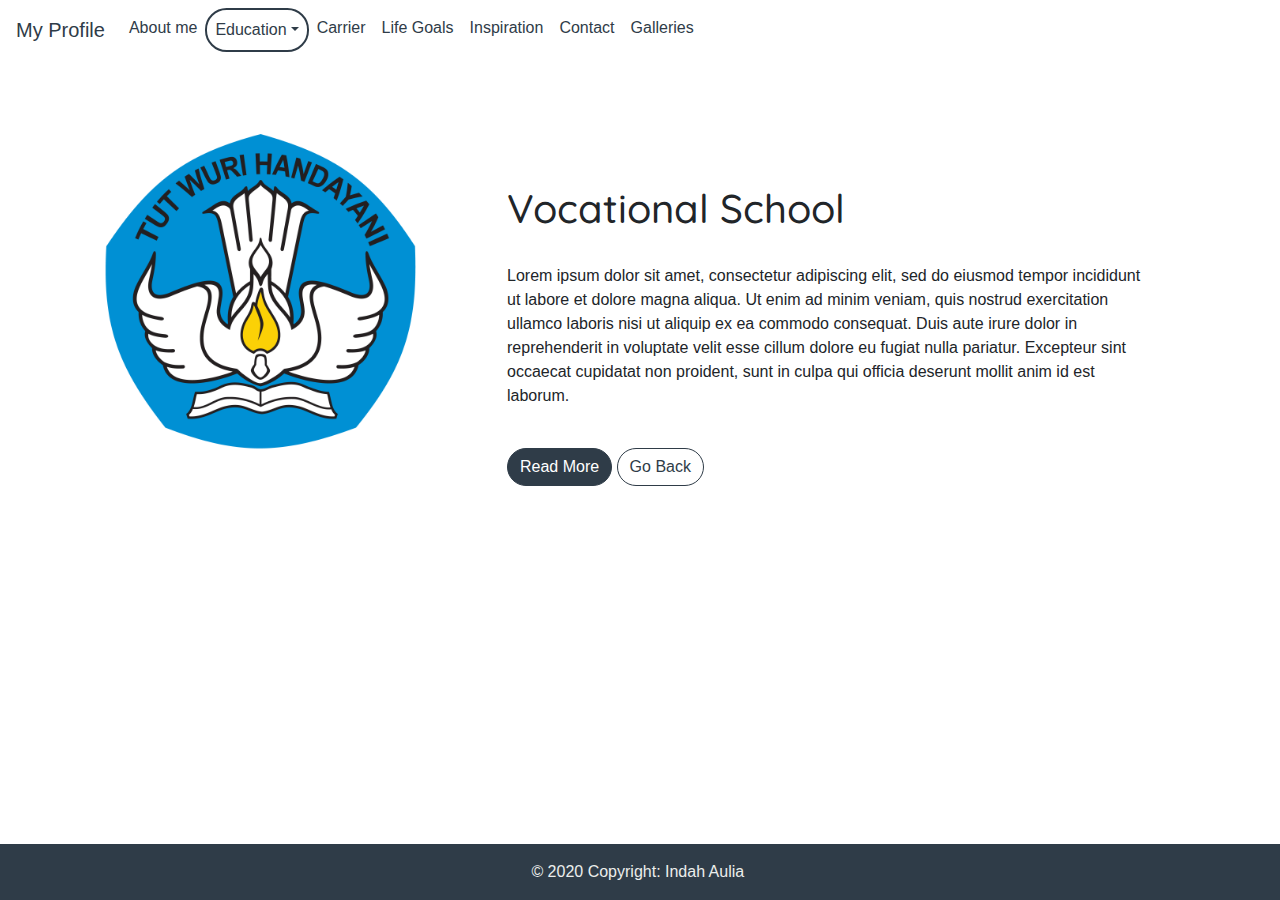
<file: vocational.html>
<!DOCTYPE html>
<html lang="en">
    <head>
        <title>Profile</title>
        <meta charset="UTF-8">
        <meta name="viewport" content="width=device-width, initial-scale=1">
        <link rel="stylesheet" href="https://maxcdn.bootstrapcdn.com/bootstrap/4.5.2/css/bootstrap.min.css">
        <link href="css/theme.css" rel="stylesheet">
        <link href="css/style.css" rel="stylesheet">

        <!-- jQuery library -->
        <script src="https://ajax.googleapis.com/ajax/libs/jquery/3.5.1/jquery.min.js"></script>

        <!-- Popper JS -->
        <script src="https://cdnjs.cloudflare.com/ajax/libs/popper.js/1.16.0/umd/popper.min.js"></script>

        <!-- Latest compiled JavaScript -->
        <script src="https://maxcdn.bootstrapcdn.com/bootstrap/4.5.2/js/bootstrap.min.js"></script>
    </head>
    <body>
        <nav class="navbar navbar-expand-md bg-white" style="margin-bottom:10px">
            <a class="navbar-brand" href="index.html">My Profile</a>
            <button class="navbar-toggler" type="button" data-toggle="collapse" data-target="#collapsibleNavbar">
              <span class="navbar-toggler-icon"></span>
            </button>
            <div class="collapse navbar-collapse" id="collapsibleNavbar">
              <ul class="navbar-nav">
                <li class="nav-item">
                  <a class="nav-link" href="aboutme.html">About me</a>
                </li>
                <li class="nav-item dropdown">
                    <a class="nav-link dropdown-toggle active" data-toggle="dropdown" href="#">Education</a>
                    <div class="dropdown-menu">
                      <a class="dropdown-item" href="elementary.html">Elementary School</a>
                      <a class="dropdown-item" href="junior.html">Junior High School</a>
                      <a class="dropdown-item" href="vocational.html">Vocational High School</a>
                    </div>
                  </li>
                <li class="nav-item">
                  <a class="nav-link" href="carrier.html">Carrier</a>
                </li> 
                <li class="nav-item">
                    <a class="nav-link" href="lifegoals.html">Life Goals</a>
                </li> 
                <li class="nav-item">
                    <a class="nav-link" href="inspiration.html">Inspiration</a>
                </li>    
                <li class="nav-item">
                    <a class="nav-link" href="contact.html">Contact</a>
                  </li> 
                  <li class="nav-item">
                    <a class="nav-link" href="gallery.html">Galleries</a>
                  </li> 
              </ul>
            </div>  
          </nav>
        <div class="container" id="content">
            <div class="row">
                <div class="col-md-4 ">
                    <div class="text-center"  style="padding-top:15%">
                        <img style="width:100%; margin:20px,20px,0,0" src="img/junior_high_school.png"/>
                    </div>
                </div>
                <div class="col-md-8" style="padding:10% 5%">
                    <h1>Vocational School</h1><br>
                    <p>
                        Lorem ipsum dolor sit amet, consectetur adipiscing elit, sed do eiusmod tempor incididunt ut labore et dolore magna aliqua. Ut enim ad minim veniam, quis nostrud exercitation ullamco laboris nisi ut aliquip ex ea commodo consequat. Duis aute irure dolor in reprehenderit in voluptate velit esse cillum dolore eu fugiat nulla pariatur. Excepteur sint occaecat cupidatat non proident, sunt in culpa qui officia deserunt mollit anim id est laborum.
                    </p>

                    <div id="more" class="collapse">
                        <p>Lorem ipsum dolor sit amet, consectetur adipiscing elit, sed do eiusmod tempor incididunt ut labore et dolore magna aliqua. Ut enim ad minim veniam, quis nostrud exercitation ullamco laboris nisi ut aliquip ex ea commodo consequat. Duis aute irure dolor in reprehenderit in voluptate velit esse cillum dolore eu fugiat nulla pariatur. Excepteur sint occaecat cupidatat non proident, sunt in culpa qui officia deserunt mollit anim id est laborum.</p>
                    <p>Lorem ipsum dolor sit amet, consectetur adipiscing elit, sed do eiusmod tempor incididunt ut labore et dolore magna aliqua. Ut enim ad minim veniam, quis nostrud exercitation ullamco laboris nisi ut aliquip ex ea commodo consequat. Duis aute irure dolor in reprehenderit in voluptate velit esse cillum dolore eu fugiat nulla pariatur. Excepteur sint occaecat cupidatat non proident, sunt in culpa qui officia deserunt mollit anim id est laborum.</p>
                    <p>Lorem ipsum dolor sit amet, consectetur adipiscing elit, sed do eiusmod tempor incididunt ut labore et dolore magna aliqua. Ut enim ad minim veniam, quis nostrud exercitation ullamco laboris nisi ut aliquip ex ea commodo consequat. Duis aute irure dolor in reprehenderit in voluptate velit esse cillum dolore eu fugiat nulla pariatur. Excepteur sint occaecat cupidatat non proident, sunt in culpa qui officia deserunt mollit anim id est laborum.</p>
                    <p>Lorem ipsum dolor sit amet, consectetur adipiscing elit, sed do eiusmod tempor incididunt ut labore et dolore magna aliqua. Ut enim ad minim veniam, quis nostrud exercitation ullamco laboris nisi ut aliquip ex ea commodo consequat. Duis aute irure dolor in reprehenderit in voluptate velit esse cillum dolore eu fugiat nulla pariatur. Excepteur sint occaecat cupidatat non proident, sunt in culpa qui officia deserunt mollit anim id est laborum.</p>
                    <p>Lorem ipsum dolor sit amet, consectetur adipiscing elit, sed do eiusmod tempor incididunt ut labore et dolore magna aliqua. Ut enim ad minim veniam, quis nostrud exercitation ullamco laboris nisi ut aliquip ex ea commodo consequat. Duis aute irure dolor in reprehenderit in voluptate velit esse cillum dolore eu fugiat nulla pariatur. Excepteur sint occaecat cupidatat non proident, sunt in culpa qui officia deserunt mollit anim id est laborum.</p>
                    </div>      
                    <br>
                    <button data-toggle="collapse" data-target="#more" class="btn btn-primary">Read More</button>
                    <button class="btn btn-outline-primary" onclick="window.history.back()">Go Back</button>
                </div>
            </div>
        </div>  
        <div class="row footer-copyright">
            <div class="col-md-12 bg-primary text-light">
                <div class="text-center py-3">© 2020 Copyright:
                    <a>Indah Aulia</a>
                  </div>
            </div>
        </div>
    </body>
</html>
</file>
<file: css/style.css>
#content{
    height: 80vh;
}

#caption-header{
  padding-top: 40%;
}

#img-background{
  height: 630px;
  background: url('../img/indah.jpeg');
  background-repeat: no-repeat;
  background-size: 100%;
  background-position: right; 
}

i.fa,i.fab{
    font-size:2.5rem;
}

a i.fa:hover,i.fab:hover{
    color:#ececec;
}

#img-elementary{
    height: 630px;
    background: url('../img/elementary_school.jpg');
    background-repeat: no-repeat;
    background-size: cover;
    background-attachment: fixed;
    background-position: left; 
    filter: blur(2px);
  -webkit-filter: blur(2x);
  }

.nav-item .nav-link:hover{
    background-color: #2f3c48;
    color: #ececec;
    border-radius: 1.35rem;

    /* border-bottom: 5px solid #2f3c48; */
}
 
.nav-link.active{
    border: 2px solid #2f3c48;
    border-radius:1.35rem;
    
}


  .float{
	position:fixed;
	width:60px;
	height:60px;
	top:32px;
    left:32px;
    /* z-index: 1; */
	/* background-color:#0C9; */
	color:#FFF;
	border-radius:50px;
	text-align:center;
	box-shadow: 2px 2px 3px #999;
}

.my-float{
	margin-top:22px;
}

.img-profile{
    width:300px;
    box-shadow: -20px 20px #2f3c48;
}

.footer-copyright{
    width: 102%;
    position: fixed;
    bottom: 0;
    left: 0;
}

.gallery {
    -webkit-column-count: 3;
    -moz-column-count: 3;
    column-count: 3;
    -webkit-column-width: 33%;
    -moz-column-width: 33%;
    column-width: 33%; }
    .gallery .pics {
    -webkit-transition: all 350ms ease;
    transition: all 350ms ease; }
    .gallery .animation {
    -webkit-transform: scale(1);
    -ms-transform: scale(1);
    transform: scale(1); }
    
    @media (max-width: 450px) {
    .gallery {
    -webkit-column-count: 1;
    -moz-column-count: 1;
    column-count: 1;
    -webkit-column-width: 100%;
    -moz-column-width: 100%;
    column-width: 100%;
    }
    }
    
    @media (max-width: 400px) {
    .btn.filter {
    padding-left: 1.1rem;
    padding-right: 1.1rem;
    }
    }
</file>
<file: css/theme.css>
/* Created with Themestr.app */
/*! `Custom` Bootstrap 4 theme */
@import url(https://fonts.googleapis.com/css?family=Quicksand:200,300,400,700); /*!
 * Bootstrap v4.5.0 (https://getbootstrap.com/)
 * Copyright 2011-2020 The Bootstrap Authors
 * Copyright 2011-2020 Twitter, Inc.
 * Licensed under MIT (https://github.com/twbs/bootstrap/blob/master/LICENSE)
 */
:root {
  --blue: #007bff;
  --indigo: #6610f2;
  --purple: #6f42c1;
  --pink: #e83e8c;
  --red: #dc3545;
  --orange: #fd7e14;
  --yellow: #ffc107;
  --green: #28a745;
  --teal: #20c997;
  --cyan: #17a2b8;
  --white: #fff;
  --gray: #6c757d;
  --gray-dark: #343a40;
  --primary: #2f3c48;
  --secondary: #6f7f8c;
  --success: #3e4d59;
  --info: #5c8f94;
  --warning: #6e9fa5;
  --danger: #cc330d;
  --light: #eceeec;
  --dark: #1e2b37;
  --breakpoint-xs: 0;
  --breakpoint-sm: 576px;
  --breakpoint-md: 768px;
  --breakpoint-lg: 992px;
  --breakpoint-xl: 1200px;
  --font-family-sans-serif: -apple-system, BlinkMacSystemFont, "Segoe UI",
    Roboto, "Helvetica Neue", Arial, "Noto Sans", sans-serif,
    "Apple Color Emoji", "Segoe UI Emoji", "Segoe UI Symbol", "Noto Color Emoji";
  --font-family-monospace: SFMono-Regular, Menlo, Monaco, Consolas,
    "Liberation Mono", "Courier New", monospace;
}
*,
*::before,
*::after {
  box-sizing: border-box;
}
html {
  font-family: sans-serif;
  line-height: 1.15;
  -webkit-text-size-adjust: 100%;
  -webkit-tap-highlight-color: rgba(0, 0, 0, 0);
}
article,
aside,
figcaption,
figure,
footer,
header,
hgroup,
main,
nav,
section {
  display: block;
}
body {
  margin: 0;
  font-family: -apple-system, BlinkMacSystemFont, "Segoe UI", Roboto,
    "Helvetica Neue", Arial, "Noto Sans", sans-serif, "Apple Color Emoji",
    "Segoe UI Emoji", "Segoe UI Symbol", "Noto Color Emoji";
  font-size: 1rem;
  font-weight: 400;
  line-height: 1.5;
  color: #212529;
  text-align: left;
  background-color: #fff;
}
[tabindex="-1"]:focus:not(:focus-visible) {
  outline: 0 !important;
}
hr {
  box-sizing: content-box;
  height: 0;
  overflow: visible;
}
h1,
h2,
h3,
h4,
h5,
h6 {
  margin-top: 0;
  margin-bottom: 0.5rem;
}
p {
  margin-top: 0;
  margin-bottom: 1rem;
}
abbr[title],
abbr[data-original-title] {
  text-decoration: underline;
  text-decoration: underline dotted;
  cursor: help;
  border-bottom: 0;
  text-decoration-skip-ink: none;
}
address {
  margin-bottom: 1rem;
  font-style: normal;
  line-height: inherit;
}
ol,
ul,
dl {
  margin-top: 0;
  margin-bottom: 1rem;
}
ol ol,
ul ul,
ol ul,
ul ol {
  margin-bottom: 0;
}
dt {
  font-weight: 700;
}
dd {
  margin-bottom: 0.5rem;
  margin-left: 0;
}
blockquote {
  margin: 0 0 1rem;
}
b,
strong {
  font-weight: bolder;
}
small {
  font-size: 80%;
}
sub,
sup {
  position: relative;
  font-size: 75%;
  line-height: 0;
  vertical-align: baseline;
}
sub {
  bottom: -0.25em;
}
sup {
  top: -0.5em;
}
a {
  color: #2f3c48;
  text-decoration: none;
  background-color: transparent;
}
a:hover {
  color: #11151a;
  text-decoration: underline;
}
a:not([href]) {
  color: inherit;
  text-decoration: none;
}
a:not([href]):hover {
  color: inherit;
  text-decoration: none;
}
pre,
code,
kbd,
samp {
  font-family: SFMono-Regular, Menlo, Monaco, Consolas, "Liberation Mono",
    "Courier New", monospace;
  font-size: 1em;
}
pre {
  margin-top: 0;
  margin-bottom: 1rem;
  overflow: auto;
  -ms-overflow-style: scrollbar;
}
figure {
  margin: 0 0 1rem;
}
img {
  vertical-align: middle;
  border-style: none;
}
svg {
  overflow: hidden;
  vertical-align: middle;
}
table {
  border-collapse: collapse;
}
caption {
  padding-top: 0.75rem;
  padding-bottom: 0.75rem;
  color: #6c757d;
  text-align: left;
  caption-side: bottom;
}
th {
  text-align: inherit;
}
label {
  display: inline-block;
  margin-bottom: 0.5rem;
}
button {
  border-radius: 0;
}
button:focus {
  outline: 1px dotted;
  outline: 5px auto -webkit-focus-ring-color;
}
input,
button,
select,
optgroup,
textarea {
  margin: 0;
  font-family: inherit;
  font-size: inherit;
  line-height: inherit;
}
button,
input {
  overflow: visible;
}
button,
select {
  text-transform: none;
}
[role="button"] {
  cursor: pointer;
}
select {
  word-wrap: normal;
}
button,
[type="button"],
[type="reset"],
[type="submit"] {
  -webkit-appearance: button;
}
button:not(:disabled),
[type="button"]:not(:disabled),
[type="reset"]:not(:disabled),
[type="submit"]:not(:disabled) {
  cursor: pointer;
}
button::-moz-focus-inner,
[type="button"]::-moz-focus-inner,
[type="reset"]::-moz-focus-inner,
[type="submit"]::-moz-focus-inner {
  padding: 0;
  border-style: none;
}
input[type="radio"],
input[type="checkbox"] {
  box-sizing: border-box;
  padding: 0;
}
textarea {
  overflow: auto;
  resize: vertical;
}
fieldset {
  min-width: 0;
  padding: 0;
  margin: 0;
  border: 0;
}
legend {
  display: block;
  width: 100%;
  max-width: 100%;
  padding: 0;
  margin-bottom: 0.5rem;
  font-size: 1.5rem;
  line-height: inherit;
  color: inherit;
  white-space: normal;
}
progress {
  vertical-align: baseline;
}
[type="number"]::-webkit-inner-spin-button,
[type="number"]::-webkit-outer-spin-button {
  height: auto;
}
[type="search"] {
  outline-offset: -2px;
  -webkit-appearance: none;
}
[type="search"]::-webkit-search-decoration {
  -webkit-appearance: none;
}
::-webkit-file-upload-button {
  font: inherit;
  -webkit-appearance: button;
}
output {
  display: inline-block;
}
summary {
  display: list-item;
  cursor: pointer;
}
template {
  display: none;
}
[hidden] {
  display: none !important;
}
h1,
h2,
h3,
h4,
h5,
h6,
.h1,
.h2,
.h3,
.h4,
.h5,
.h6 {
  margin-bottom: 0.5rem;
  font-family: Quicksand;
  font-weight: 500;
  line-height: 1.2;
}
h1,
.h1 {
  font-size: 2.5rem;
}
h2,
.h2 {
  font-size: 2rem;
}
h3,
.h3 {
  font-size: 1.75rem;
}
h4,
.h4 {
  font-size: 1.5rem;
}
h5,
.h5 {
  font-size: 1.25rem;
}
h6,
.h6 {
  font-size: 1rem;
}
.lead {
  font-size: 1.25rem;
  font-weight: 300;
}
.display-1 {
  font-size: 6rem;
  font-weight: 300;
  line-height: 1.2;
}
.display-2 {
  font-size: 5.5rem;
  font-weight: 300;
  line-height: 1.2;
}
.display-3 {
  font-size: 4.5rem;
  font-weight: 300;
  line-height: 1.2;
}
.display-4 {
  font-size: 3.5rem;
  font-weight: 300;
  line-height: 1.2;
}
hr {
  margin-top: 1rem;
  margin-bottom: 1rem;
  border: 0;
  border-top: 1px solid rgba(0, 0, 0, 0.1);
}
small,
.small {
  font-size: 80%;
  font-weight: 400;
}
mark,
.mark {
  padding: 0.2em;
  background-color: #fcf8e3;
}
.list-unstyled {
  padding-left: 0;
  list-style: none;
}
.list-inline {
  padding-left: 0;
  list-style: none;
}
.list-inline-item {
  display: inline-block;
}
.list-inline-item:not(:last-child) {
  margin-right: 0.5rem;
}
.initialism {
  font-size: 90%;
  text-transform: uppercase;
}
.blockquote {
  margin-bottom: 1rem;
  font-size: 1.25rem;
}
.blockquote-footer {
  display: block;
  font-size: 80%;
  color: #6c757d;
}
.blockquote-footer::before {
  content: "\2014\00A0";
}
.img-fluid {
  max-width: 100%;
  height: auto;
}
.img-thumbnail {
  padding: 0.25rem;
  background-color: #fff;
  border: 1px solid #dee2e6;
  border-radius: 0.25rem;
  max-width: 100%;
  height: auto;
}
.figure {
  display: inline-block;
}
.figure-img {
  margin-bottom: 0.5rem;
  line-height: 1;
}
.figure-caption {
  font-size: 90%;
  color: #6c757d;
}
code {
  font-size: 87.5%;
  color: #e83e8c;
  word-wrap: break-word;
}
a > code {
  color: inherit;
}
kbd {
  padding: 0.2rem 0.4rem;
  font-size: 87.5%;
  color: #fff;
  background-color: #212529;
  border-radius: 0.2rem;
}
kbd kbd {
  padding: 0;
  font-size: 100%;
  font-weight: 700;
}
pre {
  display: block;
  font-size: 87.5%;
  color: #212529;
}
pre code {
  font-size: inherit;
  color: inherit;
  word-break: normal;
}
.pre-scrollable {
  max-height: 340px;
  overflow-y: scroll;
}
.table {
  width: 100%;
  margin-bottom: 1rem;
  color: #212529;
}
.table th,
.table td {
  padding: 0.75rem;
  vertical-align: top;
  border-top: 1px solid #dee2e6;
}
.table thead th {
  vertical-align: bottom;
  border-bottom: 2px solid #dee2e6;
}
.table tbody + tbody {
  border-top: 2px solid #dee2e6;
}
.table-sm th,
.table-sm td {
  padding: 0.3rem;
}
.table-bordered {
  border: 1px solid #dee2e6;
}
.table-bordered th,
.table-bordered td {
  border: 1px solid #dee2e6;
}
.table-bordered thead th,
.table-bordered thead td {
  border-bottom-width: 2px;
}
.table-borderless th,
.table-borderless td,
.table-borderless thead th,
.table-borderless tbody + tbody {
  border: 0;
}
.table-striped tbody tr:nth-of-type(odd) {
  background-color: rgba(0, 0, 0, 0.05);
}
.table-hover tbody tr:hover {
  color: #212529;
  background-color: rgba(0, 0, 0, 0.075);
}
.table-primary,
.table-primary > th,
.table-primary > td {
  background-color: #c5c8cc;
}
.table-primary th,
.table-primary td,
.table-primary thead th,
.table-primary tbody + tbody {
  border-color: #939aa0;
}
.table-hover .table-primary:hover {
  background-color: #b7bbc0;
}
.table-hover .table-primary:hover > td,
.table-hover .table-primary:hover > th {
  background-color: #b7bbc0;
}
.table-secondary,
.table-secondary > th,
.table-secondary > td {
  background-color: #d7dbdf;
}
.table-secondary th,
.table-secondary td,
.table-secondary thead th,
.table-secondary tbody + tbody {
  border-color: #b4bcc3;
}
.table-hover .table-secondary:hover {
  background-color: #c9ced4;
}
.table-hover .table-secondary:hover > td,
.table-hover .table-secondary:hover > th {
  background-color: #c9ced4;
}
.table-success,
.table-success > th,
.table-success > td {
  background-color: #c9cdd1;
}
.table-success th,
.table-success td,
.table-success thead th,
.table-success tbody + tbody {
  border-color: #9ba2a9;
}
.table-hover .table-success:hover {
  background-color: #bbc0c5;
}
.table-hover .table-success:hover > td,
.table-hover .table-success:hover > th {
  background-color: #bbc0c5;
}
.table-info,
.table-info > th,
.table-info > td {
  background-color: #d1e0e1;
}
.table-info th,
.table-info td,
.table-info thead th,
.table-info tbody + tbody {
  border-color: #aac5c7;
}
.table-hover .table-info:hover {
  background-color: #c2d6d7;
}
.table-hover .table-info:hover > td,
.table-hover .table-info:hover > th {
  background-color: #c2d6d7;
}
.table-warning,
.table-warning > th,
.table-warning > td {
  background-color: #d6e4e6;
}
.table-warning th,
.table-warning td,
.table-warning thead th,
.table-warning tbody + tbody {
  border-color: #b4cdd0;
}
.table-hover .table-warning:hover {
  background-color: #c6dadc;
}
.table-hover .table-warning:hover > td,
.table-hover .table-warning:hover > th {
  background-color: #c6dadc;
}
.table-danger,
.table-danger > th,
.table-danger > td {
  background-color: #f1c6bb;
}
.table-danger th,
.table-danger td,
.table-danger thead th,
.table-danger tbody + tbody {
  border-color: #e49581;
}
.table-hover .table-danger:hover {
  background-color: #edb4a6;
}
.table-hover .table-danger:hover > td,
.table-hover .table-danger:hover > th {
  background-color: #edb4a6;
}
.table-light,
.table-light > th,
.table-light > td {
  background-color: #fafafa;
}
.table-light th,
.table-light td,
.table-light thead th,
.table-light tbody + tbody {
  border-color: #f5f6f5;
}
.table-hover .table-light:hover {
  background-color: #ededed;
}
.table-hover .table-light:hover > td,
.table-hover .table-light:hover > th {
  background-color: #ededed;
}
.table-dark,
.table-dark > th,
.table-dark > td {
  background-color: #c0c4c7;
}
.table-dark th,
.table-dark td,
.table-dark thead th,
.table-dark tbody + tbody {
  border-color: #8a9197;
}
.table-hover .table-dark:hover {
  background-color: #b3b7bb;
}
.table-hover .table-dark:hover > td,
.table-hover .table-dark:hover > th {
  background-color: #b3b7bb;
}
.table-active,
.table-active > th,
.table-active > td {
  background-color: rgba(0, 0, 0, 0.075);
}
.table-hover .table-active:hover {
  background-color: rgba(0, 0, 0, 0.075);
}
.table-hover .table-active:hover > td,
.table-hover .table-active:hover > th {
  background-color: rgba(0, 0, 0, 0.075);
}
.table .thead-dark th {
  color: #fff;
  background-color: #343a40;
  border-color: #454d55;
}
.table .thead-light th {
  color: #495057;
  background-color: #e9ecef;
  border-color: #dee2e6;
}
.table-dark {
  color: #fff;
  background-color: #343a40;
}
.table-dark th,
.table-dark td,
.table-dark thead th {
  border-color: #454d55;
}
.table-dark.table-bordered {
  border: 0;
}
.table-dark.table-striped tbody tr:nth-of-type(odd) {
  background-color: rgba(255, 255, 255, 0.05);
}
.table-dark.table-hover tbody tr:hover {
  color: #fff;
  background-color: rgba(255, 255, 255, 0.075);
}
@media (max-width: 575.98px) {
  .table-responsive-sm {
    display: block;
    width: 100%;
    overflow-x: auto;
    -webkit-overflow-scrolling: touch;
  }
  .table-responsive-sm > .table-bordered {
    border: 0;
  }
}
@media (max-width: 767.98px) {
  .table-responsive-md {
    display: block;
    width: 100%;
    overflow-x: auto;
    -webkit-overflow-scrolling: touch;
  }
  .table-responsive-md > .table-bordered {
    border: 0;
  }
}
@media (max-width: 991.98px) {
  .table-responsive-lg {
    display: block;
    width: 100%;
    overflow-x: auto;
    -webkit-overflow-scrolling: touch;
  }
  .table-responsive-lg > .table-bordered {
    border: 0;
  }
}
@media (max-width: 1199.98px) {
  .table-responsive-xl {
    display: block;
    width: 100%;
    overflow-x: auto;
    -webkit-overflow-scrolling: touch;
  }
  .table-responsive-xl > .table-bordered {
    border: 0;
  }
}
.table-responsive {
  display: block;
  width: 100%;
  overflow-x: auto;
  -webkit-overflow-scrolling: touch;
}
.table-responsive > .table-bordered {
  border: 0;
}
.form-control {
  display: block;
  width: 100%;
  height: calc(1.5em + 0.75rem + 2px);
  padding: 0.375rem 0.75rem;
  font-size: 1rem;
  font-weight: 400;
  line-height: 1.5;
  color: #495057;
  background-color: #fff;
  background-clip: padding-box;
  border: 1px solid #ced4da;
  border-radius: 0.25rem;
  transition: border-color 0.15s ease-in-out, box-shadow 0.15s ease-in-out;
}
@media (prefers-reduced-motion: reduce) {
  .form-control {
    transition: none;
  }
}
.form-control::-ms-expand {
  background-color: transparent;
  border: 0;
}
.form-control:-moz-focusring {
  color: transparent;
  text-shadow: 0 0 0 #495057;
}
.form-control:focus {
  color: #495057;
  background-color: #fff;
  border-color: #617c95;
  outline: 0;
  box-shadow: 0 0 0 0.2rem rgba(47, 60, 72, 0.25);
}
.form-control::placeholder {
  color: #6c757d;
  opacity: 1;
}
.form-control:disabled,
.form-control[readonly] {
  background-color: #e9ecef;
  opacity: 1;
}
input[type="date"].form-control,
input[type="time"].form-control,
input[type="datetime-local"].form-control,
input[type="month"].form-control {
  appearance: none;
}
select.form-control:focus::-ms-value {
  color: #495057;
  background-color: #fff;
}
.form-control-file,
.form-control-range {
  display: block;
  width: 100%;
}
.col-form-label {
  padding-top: calc(0.375rem + 1px);
  padding-bottom: calc(0.375rem + 1px);
  margin-bottom: 0;
  font-size: inherit;
  line-height: 1.5;
}
.col-form-label-lg {
  padding-top: calc(0.5rem + 1px);
  padding-bottom: calc(0.5rem + 1px);
  font-size: 1.25rem;
  line-height: 1.5;
}
.col-form-label-sm {
  padding-top: calc(0.25rem + 1px);
  padding-bottom: calc(0.25rem + 1px);
  font-size: 0.875rem;
  line-height: 1.5;
}
.form-control-plaintext {
  display: block;
  width: 100%;
  padding: 0.375rem 0;
  margin-bottom: 0;
  font-size: 1rem;
  line-height: 1.5;
  color: #212529;
  background-color: transparent;
  border: solid transparent;
  border-width: 1px 0;
}
.form-control-plaintext.form-control-sm,
.form-control-plaintext.form-control-lg {
  padding-right: 0;
  padding-left: 0;
}
.form-control-sm {
  height: calc(1.5em + 0.5rem + 2px);
  padding: 0.25rem 0.5rem;
  font-size: 0.875rem;
  line-height: 1.5;
  border-radius: 0.2rem;
}
.form-control-lg {
  height: calc(1.5em + 1rem + 2px);
  padding: 0.5rem 1rem;
  font-size: 1.25rem;
  line-height: 1.5;
  border-radius: 0.3rem;
}
select.form-control[size],
select.form-control[multiple] {
  height: auto;
}
textarea.form-control {
  height: auto;
}
.form-group {
  margin-bottom: 1rem;
}
.form-text {
  display: block;
  margin-top: 0.25rem;
}
.form-row {
  display: flex;
  flex-wrap: wrap;
  margin-right: -5px;
  margin-left: -5px;
}
.form-row > .col,
.form-row > [class*="col-"] {
  padding-right: 5px;
  padding-left: 5px;
}
.form-check {
  position: relative;
  display: block;
  padding-left: 1.25rem;
}
.form-check-input {
  position: absolute;
  margin-top: 0.3rem;
  margin-left: -1.25rem;
}
.form-check-input[disabled] ~ .form-check-label,
.form-check-input:disabled ~ .form-check-label {
  color: #6c757d;
}
.form-check-label {
  margin-bottom: 0;
}
.form-check-inline {
  display: inline-flex;
  align-items: center;
  padding-left: 0;
  margin-right: 0.75rem;
}
.form-check-inline .form-check-input {
  position: static;
  margin-top: 0;
  margin-right: 0.3125rem;
  margin-left: 0;
}
.valid-feedback {
  display: none;
  width: 100%;
  margin-top: 0.25rem;
  font-size: 80%;
  color: #3e4d59;
}
.valid-tooltip {
  position: absolute;
  top: 100%;
  z-index: 5;
  display: none;
  max-width: 100%;
  padding: 0.25rem 0.5rem;
  margin-top: 0.1rem;
  font-size: 0.875rem;
  line-height: 1.5;
  color: #fff;
  background-color: rgba(62, 77, 89, 0.9);
  border-radius: 0.25rem;
}
.was-validated :valid ~ .valid-feedback,
.was-validated :valid ~ .valid-tooltip,
.is-valid ~ .valid-feedback,
.is-valid ~ .valid-tooltip {
  display: block;
}
.was-validated .form-control:valid,
.form-control.is-valid {
  border-color: #3e4d59;
  padding-right: calc(1.5em + 0.75rem);
  background-image: url("data:image/svg+xml,%3csvg xmlns='http://www.w3.org/2000/svg' width='8' height='8' viewBox='0 0 8 8'%3e%3cpath fill='%233e4d59' d='M2.3 6.73L.6 4.53c-.4-1.04.46-1.4 1.1-.8l1.1 1.4 3.4-3.8c.6-.63 1.6-.27 1.2.7l-4 4.6c-.43.5-.8.4-1.1.1z'/%3e%3c/svg%3e");
  background-repeat: no-repeat;
  background-position: right calc(0.375em + 0.1875rem) center;
  background-size: calc(0.75em + 0.375rem) calc(0.75em + 0.375rem);
}
.was-validated .form-control:valid:focus,
.form-control.is-valid:focus {
  border-color: #3e4d59;
  box-shadow: 0 0 0 0.2rem rgba(62, 77, 89, 0.25);
}
.was-validated textarea.form-control:valid,
textarea.form-control.is-valid {
  padding-right: calc(1.5em + 0.75rem);
  background-position: top calc(0.375em + 0.1875rem) right
    calc(0.375em + 0.1875rem);
}
.was-validated .custom-select:valid,
.custom-select.is-valid {
  border-color: #3e4d59;
  padding-right: calc(0.75em + 2.3125rem);
  background: url("data:image/svg+xml,%3csvg xmlns='http://www.w3.org/2000/svg' width='4' height='5' viewBox='0 0 4 5'%3e%3cpath fill='%23343a40' d='M2 0L0 2h4zm0 5L0 3h4z'/%3e%3c/svg%3e")
      no-repeat right 0.75rem center/8px 10px,
    url("data:image/svg+xml,%3csvg xmlns='http://www.w3.org/2000/svg' width='8' height='8' viewBox='0 0 8 8'%3e%3cpath fill='%233e4d59' d='M2.3 6.73L.6 4.53c-.4-1.04.46-1.4 1.1-.8l1.1 1.4 3.4-3.8c.6-.63 1.6-.27 1.2.7l-4 4.6c-.43.5-.8.4-1.1.1z'/%3e%3c/svg%3e")
      #fff no-repeat center right 1.75rem / calc(0.75em + 0.375rem)
      calc(0.75em + 0.375rem);
}
.was-validated .custom-select:valid:focus,
.custom-select.is-valid:focus {
  border-color: #3e4d59;
  box-shadow: 0 0 0 0.2rem rgba(62, 77, 89, 0.25);
}
.was-validated .form-check-input:valid ~ .form-check-label,
.form-check-input.is-valid ~ .form-check-label {
  color: #3e4d59;
}
.was-validated .form-check-input:valid ~ .valid-feedback,
.was-validated .form-check-input:valid ~ .valid-tooltip,
.form-check-input.is-valid ~ .valid-feedback,
.form-check-input.is-valid ~ .valid-tooltip {
  display: block;
}
.was-validated .custom-control-input:valid ~ .custom-control-label,
.custom-control-input.is-valid ~ .custom-control-label {
  color: #3e4d59;
}
.was-validated .custom-control-input:valid ~ .custom-control-label::before,
.custom-control-input.is-valid ~ .custom-control-label::before {
  border-color: #3e4d59;
}
.was-validated
  .custom-control-input:valid:checked
  ~ .custom-control-label::before,
.custom-control-input.is-valid:checked ~ .custom-control-label::before {
  border-color: #536777;
  background-color: #536777;
}
.was-validated
  .custom-control-input:valid:focus
  ~ .custom-control-label::before,
.custom-control-input.is-valid:focus ~ .custom-control-label::before {
  box-shadow: 0 0 0 0.2rem rgba(62, 77, 89, 0.25);
}
.was-validated
  .custom-control-input:valid:focus:not(:checked)
  ~ .custom-control-label::before,
.custom-control-input.is-valid:focus:not(:checked)
  ~ .custom-control-label::before {
  border-color: #3e4d59;
}
.was-validated .custom-file-input:valid ~ .custom-file-label,
.custom-file-input.is-valid ~ .custom-file-label {
  border-color: #3e4d59;
}
.was-validated .custom-file-input:valid:focus ~ .custom-file-label,
.custom-file-input.is-valid:focus ~ .custom-file-label {
  border-color: #3e4d59;
  box-shadow: 0 0 0 0.2rem rgba(62, 77, 89, 0.25);
}
.invalid-feedback {
  display: none;
  width: 100%;
  margin-top: 0.25rem;
  font-size: 80%;
  color: #cc330d;
}
.invalid-tooltip {
  position: absolute;
  top: 100%;
  z-index: 5;
  display: none;
  max-width: 100%;
  padding: 0.25rem 0.5rem;
  margin-top: 0.1rem;
  font-size: 0.875rem;
  line-height: 1.5;
  color: #fff;
  background-color: rgba(204, 51, 13, 0.9);
  border-radius: 0.25rem;
}
.was-validated :invalid ~ .invalid-feedback,
.was-validated :invalid ~ .invalid-tooltip,
.is-invalid ~ .invalid-feedback,
.is-invalid ~ .invalid-tooltip {
  display: block;
}
.was-validated .form-control:invalid,
.form-control.is-invalid {
  border-color: #cc330d;
  padding-right: calc(1.5em + 0.75rem);
  background-image: url("data:image/svg+xml,%3csvg xmlns='http://www.w3.org/2000/svg' width='12' height='12' fill='none' stroke='%23cc330d' viewBox='0 0 12 12'%3e%3ccircle cx='6' cy='6' r='4.5'/%3e%3cpath stroke-linejoin='round' d='M5.8 3.6h.4L6 6.5z'/%3e%3ccircle cx='6' cy='8.2' r='.6' fill='%23cc330d' stroke='none'/%3e%3c/svg%3e");
  background-repeat: no-repeat;
  background-position: right calc(0.375em + 0.1875rem) center;
  background-size: calc(0.75em + 0.375rem) calc(0.75em + 0.375rem);
}
.was-validated .form-control:invalid:focus,
.form-control.is-invalid:focus {
  border-color: #cc330d;
  box-shadow: 0 0 0 0.2rem rgba(204, 51, 13, 0.25);
}
.was-validated textarea.form-control:invalid,
textarea.form-control.is-invalid {
  padding-right: calc(1.5em + 0.75rem);
  background-position: top calc(0.375em + 0.1875rem) right
    calc(0.375em + 0.1875rem);
}
.was-validated .custom-select:invalid,
.custom-select.is-invalid {
  border-color: #cc330d;
  padding-right: calc(0.75em + 2.3125rem);
  background: url("data:image/svg+xml,%3csvg xmlns='http://www.w3.org/2000/svg' width='4' height='5' viewBox='0 0 4 5'%3e%3cpath fill='%23343a40' d='M2 0L0 2h4zm0 5L0 3h4z'/%3e%3c/svg%3e")
      no-repeat right 0.75rem center/8px 10px,
    url("data:image/svg+xml,%3csvg xmlns='http://www.w3.org/2000/svg' width='12' height='12' fill='none' stroke='%23cc330d' viewBox='0 0 12 12'%3e%3ccircle cx='6' cy='6' r='4.5'/%3e%3cpath stroke-linejoin='round' d='M5.8 3.6h.4L6 6.5z'/%3e%3ccircle cx='6' cy='8.2' r='.6' fill='%23cc330d' stroke='none'/%3e%3c/svg%3e")
      #fff no-repeat center right 1.75rem / calc(0.75em + 0.375rem)
      calc(0.75em + 0.375rem);
}
.was-validated .custom-select:invalid:focus,
.custom-select.is-invalid:focus {
  border-color: #cc330d;
  box-shadow: 0 0 0 0.2rem rgba(204, 51, 13, 0.25);
}
.was-validated .form-check-input:invalid ~ .form-check-label,
.form-check-input.is-invalid ~ .form-check-label {
  color: #cc330d;
}
.was-validated .form-check-input:invalid ~ .invalid-feedback,
.was-validated .form-check-input:invalid ~ .invalid-tooltip,
.form-check-input.is-invalid ~ .invalid-feedback,
.form-check-input.is-invalid ~ .invalid-tooltip {
  display: block;
}
.was-validated .custom-control-input:invalid ~ .custom-control-label,
.custom-control-input.is-invalid ~ .custom-control-label {
  color: #cc330d;
}
.was-validated .custom-control-input:invalid ~ .custom-control-label::before,
.custom-control-input.is-invalid ~ .custom-control-label::before {
  border-color: #cc330d;
}
.was-validated
  .custom-control-input:invalid:checked
  ~ .custom-control-label::before,
.custom-control-input.is-invalid:checked ~ .custom-control-label::before {
  border-color: #f1461b;
  background-color: #f1461b;
}
.was-validated
  .custom-control-input:invalid:focus
  ~ .custom-control-label::before,
.custom-control-input.is-invalid:focus ~ .custom-control-label::before {
  box-shadow: 0 0 0 0.2rem rgba(204, 51, 13, 0.25);
}
.was-validated
  .custom-control-input:invalid:focus:not(:checked)
  ~ .custom-control-label::before,
.custom-control-input.is-invalid:focus:not(:checked)
  ~ .custom-control-label::before {
  border-color: #cc330d;
}
.was-validated .custom-file-input:invalid ~ .custom-file-label,
.custom-file-input.is-invalid ~ .custom-file-label {
  border-color: #cc330d;
}
.was-validated .custom-file-input:invalid:focus ~ .custom-file-label,
.custom-file-input.is-invalid:focus ~ .custom-file-label {
  border-color: #cc330d;
  box-shadow: 0 0 0 0.2rem rgba(204, 51, 13, 0.25);
}
.form-inline {
  display: flex;
  flex-flow: row wrap;
  align-items: center;
}
.form-inline .form-check {
  width: 100%;
}
@media (min-width: 576px) {
  .form-inline label {
    display: flex;
    align-items: center;
    justify-content: center;
    margin-bottom: 0;
  }
  .form-inline .form-group {
    display: flex;
    flex: 0 0 auto;
    flex-flow: row wrap;
    align-items: center;
    margin-bottom: 0;
  }
  .form-inline .form-control {
    display: inline-block;
    width: auto;
    vertical-align: middle;
  }
  .form-inline .form-control-plaintext {
    display: inline-block;
  }
  .form-inline .input-group,
  .form-inline .custom-select {
    width: auto;
  }
  .form-inline .form-check {
    display: flex;
    align-items: center;
    justify-content: center;
    width: auto;
    padding-left: 0;
  }
  .form-inline .form-check-input {
    position: relative;
    flex-shrink: 0;
    margin-top: 0;
    margin-right: 0.25rem;
    margin-left: 0;
  }
  .form-inline .custom-control {
    align-items: center;
    justify-content: center;
  }
  .form-inline .custom-control-label {
    margin-bottom: 0;
  }
}
.btn {
  display: inline-block;
  font-weight: 400;
  color: #212529;
  text-align: center;
  vertical-align: middle;
  user-select: none;
  background-color: transparent;
  border: 1px solid transparent;
  padding: 0.375rem 0.75rem;
  font-size: 1rem;
  line-height: 1.5;
  border-radius: 1.35rem;
  transition: color 0.15s ease-in-out, background-color 0.15s ease-in-out,
    border-color 0.15s ease-in-out, box-shadow 0.15s ease-in-out;
}
@media (prefers-reduced-motion: reduce) {
  .btn {
    transition: none;
  }
}
.btn:hover {
  color: #212529;
  text-decoration: none;
}
.btn:focus,
.btn.focus {
  outline: 0;
  box-shadow: 0 0 0 0.2rem rgba(47, 60, 72, 0.25);
}
.btn.disabled,
.btn:disabled {
  opacity: 0.65;
}
.btn:not(:disabled):not(.disabled) {
  cursor: pointer;
}
a.btn.disabled,
fieldset:disabled a.btn {
  pointer-events: none;
}
.btn-primary {
  color: #fff;
  background-color: #2f3c48;
  border-color: #2f3c48;
}
.btn-primary:hover {
  color: #fff;
  background-color: #202931;
  border-color: #1b2229;
}
.btn-primary:focus,
.btn-primary.focus {
  color: #fff;
  background-color: #202931;
  border-color: #1b2229;
  box-shadow: 0 0 0 0.2rem rgba(78, 89, 99, 0.5);
}
.btn-primary.disabled,
.btn-primary:disabled {
  color: #fff;
  background-color: #2f3c48;
  border-color: #2f3c48;
}
.btn-primary:not(:disabled):not(.disabled):active,
.btn-primary:not(:disabled):not(.disabled).active,
.show > .btn-primary.dropdown-toggle {
  color: #fff;
  background-color: #1b2229;
  border-color: #161c21;
}
.btn-primary:not(:disabled):not(.disabled):active:focus,
.btn-primary:not(:disabled):not(.disabled).active:focus,
.show > .btn-primary.dropdown-toggle:focus {
  box-shadow: 0 0 0 0.2rem rgba(78, 89, 99, 0.5);
}
.btn-secondary {
  color: #fff;
  background-color: #6f7f8c;
  border-color: #6f7f8c;
}
.btn-secondary:hover {
  color: #fff;
  background-color: #5e6c77;
  border-color: #586570;
}
.btn-secondary:focus,
.btn-secondary.focus {
  color: #fff;
  background-color: #5e6c77;
  border-color: #586570;
  box-shadow: 0 0 0 0.2rem rgba(133, 146, 157, 0.5);
}
.btn-secondary.disabled,
.btn-secondary:disabled {
  color: #fff;
  background-color: #6f7f8c;
  border-color: #6f7f8c;
}
.btn-secondary:not(:disabled):not(.disabled):active,
.btn-secondary:not(:disabled):not(.disabled).active,
.show > .btn-secondary.dropdown-toggle {
  color: #fff;
  background-color: #586570;
  border-color: #535f68;
}
.btn-secondary:not(:disabled):not(.disabled):active:focus,
.btn-secondary:not(:disabled):not(.disabled).active:focus,
.show > .btn-secondary.dropdown-toggle:focus {
  box-shadow: 0 0 0 0.2rem rgba(133, 146, 157, 0.5);
}
.btn-success {
  color: #fff;
  background-color: #3e4d59;
  border-color: #3e4d59;
}
.btn-success:hover {
  color: #fff;
  background-color: #2e3942;
  border-color: #29333b;
}
.btn-success:focus,
.btn-success.focus {
  color: #fff;
  background-color: #2e3942;
  border-color: #29333b;
  box-shadow: 0 0 0 0.2rem rgba(91, 104, 114, 0.5);
}
.btn-success.disabled,
.btn-success:disabled {
  color: #fff;
  background-color: #3e4d59;
  border-color: #3e4d59;
}
.btn-success:not(:disabled):not(.disabled):active,
.btn-success:not(:disabled):not(.disabled).active,
.show > .btn-success.dropdown-toggle {
  color: #fff;
  background-color: #29333b;
  border-color: #242c33;
}
.btn-success:not(:disabled):not(.disabled):active:focus,
.btn-success:not(:disabled):not(.disabled).active:focus,
.show > .btn-success.dropdown-toggle:focus {
  box-shadow: 0 0 0 0.2rem rgba(91, 104, 114, 0.5);
}
.btn-info {
  color: #fff;
  background-color: #5c8f94;
  border-color: #5c8f94;
}
.btn-info:hover {
  color: #fff;
  background-color: #4d787c;
  border-color: #487175;
}
.btn-info:focus,
.btn-info.focus {
  color: #fff;
  background-color: #4d787c;
  border-color: #487175;
  box-shadow: 0 0 0 0.2rem rgba(116, 160, 164, 0.5);
}
.btn-info.disabled,
.btn-info:disabled {
  color: #fff;
  background-color: #5c8f94;
  border-color: #5c8f94;
}
.btn-info:not(:disabled):not(.disabled):active,
.btn-info:not(:disabled):not(.disabled).active,
.show > .btn-info.dropdown-toggle {
  color: #fff;
  background-color: #487175;
  border-color: #44696d;
}
.btn-info:not(:disabled):not(.disabled):active:focus,
.btn-info:not(:disabled):not(.disabled).active:focus,
.show > .btn-info.dropdown-toggle:focus {
  box-shadow: 0 0 0 0.2rem rgba(116, 160, 164, 0.5);
}
.btn-warning {
  color: #fff;
  background-color: #6e9fa5;
  border-color: #6e9fa5;
}
.btn-warning:hover {
  color: #fff;
  background-color: #5b8c92;
  border-color: #56848a;
}
.btn-warning:focus,
.btn-warning.focus {
  color: #fff;
  background-color: #5b8c92;
  border-color: #56848a;
  box-shadow: 0 0 0 0.2rem rgba(132, 173, 179, 0.5);
}
.btn-warning.disabled,
.btn-warning:disabled {
  color: #fff;
  background-color: #6e9fa5;
  border-color: #6e9fa5;
}
.btn-warning:not(:disabled):not(.disabled):active,
.btn-warning:not(:disabled):not(.disabled).active,
.show > .btn-warning.dropdown-toggle {
  color: #fff;
  background-color: #56848a;
  border-color: #517d82;
}
.btn-warning:not(:disabled):not(.disabled):active:focus,
.btn-warning:not(:disabled):not(.disabled).active:focus,
.show > .btn-warning.dropdown-toggle:focus {
  box-shadow: 0 0 0 0.2rem rgba(132, 173, 179, 0.5);
}
.btn-danger {
  color: #fff;
  background-color: #cc330d;
  border-color: #cc330d;
}
.btn-danger:hover {
  color: #fff;
  background-color: #a82a0b;
  border-color: #9c270a;
}
.btn-danger:focus,
.btn-danger.focus {
  color: #fff;
  background-color: #a82a0b;
  border-color: #9c270a;
  box-shadow: 0 0 0 0.2rem rgba(212, 82, 49, 0.5);
}
.btn-danger.disabled,
.btn-danger:disabled {
  color: #fff;
  background-color: #cc330d;
  border-color: #cc330d;
}
.btn-danger:not(:disabled):not(.disabled):active,
.btn-danger:not(:disabled):not(.disabled).active,
.show > .btn-danger.dropdown-toggle {
  color: #fff;
  background-color: #9c270a;
  border-color: #902409;
}
.btn-danger:not(:disabled):not(.disabled):active:focus,
.btn-danger:not(:disabled):not(.disabled).active:focus,
.show > .btn-danger.dropdown-toggle:focus {
  box-shadow: 0 0 0 0.2rem rgba(212, 82, 49, 0.5);
}
.btn-light {
  color: #212529;
  background-color: #eceeec;
  border-color: #eceeec;
}
.btn-light:hover {
  color: #212529;
  background-color: #d8dcd8;
  border-color: #d1d6d1;
}
.btn-light:focus,
.btn-light.focus {
  color: #212529;
  background-color: #d8dcd8;
  border-color: #d1d6d1;
  box-shadow: 0 0 0 0.2rem rgba(206, 208, 207, 0.5);
}
.btn-light.disabled,
.btn-light:disabled {
  color: #212529;
  background-color: #eceeec;
  border-color: #eceeec;
}
.btn-light:not(:disabled):not(.disabled):active,
.btn-light:not(:disabled):not(.disabled).active,
.show > .btn-light.dropdown-toggle {
  color: #212529;
  background-color: #d1d6d1;
  border-color: #cad0ca;
}
.btn-light:not(:disabled):not(.disabled):active:focus,
.btn-light:not(:disabled):not(.disabled).active:focus,
.show > .btn-light.dropdown-toggle:focus {
  box-shadow: 0 0 0 0.2rem rgba(206, 208, 207, 0.5);
}
.btn-dark {
  color: #fff;
  background-color: #1e2b37;
  border-color: #1e2b37;
}
.btn-dark:hover {
  color: #fff;
  background-color: #11181e;
  border-color: #0c1116;
}
.btn-dark:focus,
.btn-dark.focus {
  color: #fff;
  background-color: #11181e;
  border-color: #0c1116;
  box-shadow: 0 0 0 0.2rem rgba(64, 75, 85, 0.5);
}
.btn-dark.disabled,
.btn-dark:disabled {
  color: #fff;
  background-color: #1e2b37;
  border-color: #1e2b37;
}
.btn-dark:not(:disabled):not(.disabled):active,
.btn-dark:not(:disabled):not(.disabled).active,
.show > .btn-dark.dropdown-toggle {
  color: #fff;
  background-color: #0c1116;
  border-color: #080b0e;
}
.btn-dark:not(:disabled):not(.disabled):active:focus,
.btn-dark:not(:disabled):not(.disabled).active:focus,
.show > .btn-dark.dropdown-toggle:focus {
  box-shadow: 0 0 0 0.2rem rgba(64, 75, 85, 0.5);
}
.btn-outline-primary {
  color: #2f3c48;
  border-color: #2f3c48;
}
.btn-outline-primary:hover {
  color: #fff;
  background-color: #2f3c48;
  border-color: #2f3c48;
}
.btn-outline-primary:focus,
.btn-outline-primary.focus {
  box-shadow: 0 0 0 0.2rem rgba(47, 60, 72, 0.5);
}
.btn-outline-primary.disabled,
.btn-outline-primary:disabled {
  color: #2f3c48;
  background-color: transparent;
}
.btn-outline-primary:not(:disabled):not(.disabled):active,
.btn-outline-primary:not(:disabled):not(.disabled).active,
.show > .btn-outline-primary.dropdown-toggle {
  color: #fff;
  background-color: #2f3c48;
  border-color: #2f3c48;
}
.btn-outline-primary:not(:disabled):not(.disabled):active:focus,
.btn-outline-primary:not(:disabled):not(.disabled).active:focus,
.show > .btn-outline-primary.dropdown-toggle:focus {
  box-shadow: 0 0 0 0.2rem rgba(47, 60, 72, 0.5);
}
.btn-outline-secondary {
  color: #6f7f8c;
  border-color: #6f7f8c;
}
.btn-outline-secondary:hover {
  color: #fff;
  background-color: #6f7f8c;
  border-color: #6f7f8c;
}
.btn-outline-secondary:focus,
.btn-outline-secondary.focus {
  box-shadow: 0 0 0 0.2rem rgba(111, 127, 140, 0.5);
}
.btn-outline-secondary.disabled,
.btn-outline-secondary:disabled {
  color: #6f7f8c;
  background-color: transparent;
}
.btn-outline-secondary:not(:disabled):not(.disabled):active,
.btn-outline-secondary:not(:disabled):not(.disabled).active,
.show > .btn-outline-secondary.dropdown-toggle {
  color: #fff;
  background-color: #6f7f8c;
  border-color: #6f7f8c;
}
.btn-outline-secondary:not(:disabled):not(.disabled):active:focus,
.btn-outline-secondary:not(:disabled):not(.disabled).active:focus,
.show > .btn-outline-secondary.dropdown-toggle:focus {
  box-shadow: 0 0 0 0.2rem rgba(111, 127, 140, 0.5);
}
.btn-outline-success {
  color: #3e4d59;
  border-color: #3e4d59;
}
.btn-outline-success:hover {
  color: #fff;
  background-color: #3e4d59;
  border-color: #3e4d59;
}
.btn-outline-success:focus,
.btn-outline-success.focus {
  box-shadow: 0 0 0 0.2rem rgba(62, 77, 89, 0.5);
}
.btn-outline-success.disabled,
.btn-outline-success:disabled {
  color: #3e4d59;
  background-color: transparent;
}
.btn-outline-success:not(:disabled):not(.disabled):active,
.btn-outline-success:not(:disabled):not(.disabled).active,
.show > .btn-outline-success.dropdown-toggle {
  color: #fff;
  background-color: #3e4d59;
  border-color: #3e4d59;
}
.btn-outline-success:not(:disabled):not(.disabled):active:focus,
.btn-outline-success:not(:disabled):not(.disabled).active:focus,
.show > .btn-outline-success.dropdown-toggle:focus {
  box-shadow: 0 0 0 0.2rem rgba(62, 77, 89, 0.5);
}
.btn-outline-info {
  color: #5c8f94;
  border-color: #5c8f94;
}
.btn-outline-info:hover {
  color: #fff;
  background-color: #5c8f94;
  border-color: #5c8f94;
}
.btn-outline-info:focus,
.btn-outline-info.focus {
  box-shadow: 0 0 0 0.2rem rgba(92, 143, 148, 0.5);
}
.btn-outline-info.disabled,
.btn-outline-info:disabled {
  color: #5c8f94;
  background-color: transparent;
}
.btn-outline-info:not(:disabled):not(.disabled):active,
.btn-outline-info:not(:disabled):not(.disabled).active,
.show > .btn-outline-info.dropdown-toggle {
  color: #fff;
  background-color: #5c8f94;
  border-color: #5c8f94;
}
.btn-outline-info:not(:disabled):not(.disabled):active:focus,
.btn-outline-info:not(:disabled):not(.disabled).active:focus,
.show > .btn-outline-info.dropdown-toggle:focus {
  box-shadow: 0 0 0 0.2rem rgba(92, 143, 148, 0.5);
}
.btn-outline-warning {
  color: #6e9fa5;
  border-color: #6e9fa5;
}
.btn-outline-warning:hover {
  color: #fff;
  background-color: #6e9fa5;
  border-color: #6e9fa5;
}
.btn-outline-warning:focus,
.btn-outline-warning.focus {
  box-shadow: 0 0 0 0.2rem rgba(110, 159, 165, 0.5);
}
.btn-outline-warning.disabled,
.btn-outline-warning:disabled {
  color: #6e9fa5;
  background-color: transparent;
}
.btn-outline-warning:not(:disabled):not(.disabled):active,
.btn-outline-warning:not(:disabled):not(.disabled).active,
.show > .btn-outline-warning.dropdown-toggle {
  color: #fff;
  background-color: #6e9fa5;
  border-color: #6e9fa5;
}
.btn-outline-warning:not(:disabled):not(.disabled):active:focus,
.btn-outline-warning:not(:disabled):not(.disabled).active:focus,
.show > .btn-outline-warning.dropdown-toggle:focus {
  box-shadow: 0 0 0 0.2rem rgba(110, 159, 165, 0.5);
}
.btn-outline-danger {
  color: #cc330d;
  border-color: #cc330d;
}
.btn-outline-danger:hover {
  color: #fff;
  background-color: #cc330d;
  border-color: #cc330d;
}
.btn-outline-danger:focus,
.btn-outline-danger.focus {
  box-shadow: 0 0 0 0.2rem rgba(204, 51, 13, 0.5);
}
.btn-outline-danger.disabled,
.btn-outline-danger:disabled {
  color: #cc330d;
  background-color: transparent;
}
.btn-outline-danger:not(:disabled):not(.disabled):active,
.btn-outline-danger:not(:disabled):not(.disabled).active,
.show > .btn-outline-danger.dropdown-toggle {
  color: #fff;
  background-color: #cc330d;
  border-color: #cc330d;
}
.btn-outline-danger:not(:disabled):not(.disabled):active:focus,
.btn-outline-danger:not(:disabled):not(.disabled).active:focus,
.show > .btn-outline-danger.dropdown-toggle:focus {
  box-shadow: 0 0 0 0.2rem rgba(204, 51, 13, 0.5);
}
.btn-outline-light {
  color: #eceeec;
  border-color: #eceeec;
}
.btn-outline-light:hover {
  color: #212529;
  background-color: #eceeec;
  border-color: #eceeec;
}
.btn-outline-light:focus,
.btn-outline-light.focus {
  box-shadow: 0 0 0 0.2rem rgba(236, 238, 236, 0.5);
}
.btn-outline-light.disabled,
.btn-outline-light:disabled {
  color: #eceeec;
  background-color: transparent;
}
.btn-outline-light:not(:disabled):not(.disabled):active,
.btn-outline-light:not(:disabled):not(.disabled).active,
.show > .btn-outline-light.dropdown-toggle {
  color: #212529;
  background-color: #eceeec;
  border-color: #eceeec;
}
.btn-outline-light:not(:disabled):not(.disabled):active:focus,
.btn-outline-light:not(:disabled):not(.disabled).active:focus,
.show > .btn-outline-light.dropdown-toggle:focus {
  box-shadow: 0 0 0 0.2rem rgba(236, 238, 236, 0.5);
}
.btn-outline-dark {
  color: #1e2b37;
  border-color: #1e2b37;
}
.btn-outline-dark:hover {
  color: #fff;
  background-color: #1e2b37;
  border-color: #1e2b37;
}
.btn-outline-dark:focus,
.btn-outline-dark.focus {
  box-shadow: 0 0 0 0.2rem rgba(30, 43, 55, 0.5);
}
.btn-outline-dark.disabled,
.btn-outline-dark:disabled {
  color: #1e2b37;
  background-color: transparent;
}
.btn-outline-dark:not(:disabled):not(.disabled):active,
.btn-outline-dark:not(:disabled):not(.disabled).active,
.show > .btn-outline-dark.dropdown-toggle {
  color: #fff;
  background-color: #1e2b37;
  border-color: #1e2b37;
}
.btn-outline-dark:not(:disabled):not(.disabled):active:focus,
.btn-outline-dark:not(:disabled):not(.disabled).active:focus,
.show > .btn-outline-dark.dropdown-toggle:focus {
  box-shadow: 0 0 0 0.2rem rgba(30, 43, 55, 0.5);
}
.btn-link {
  font-weight: 400;
  color: #2f3c48;
  text-decoration: none;
}
.btn-link:hover {
  color: #11151a;
  text-decoration: underline;
}
.btn-link:focus,
.btn-link.focus {
  text-decoration: underline;
}
.btn-link:disabled,
.btn-link.disabled {
  color: #6c757d;
  pointer-events: none;
}
.btn-lg,
.btn-group-lg > .btn {
  padding: 0.5rem 1rem;
  font-size: 1.25rem;
  line-height: 1.5;
  border-radius: 0.3rem;
}
.btn-sm,
.btn-group-sm > .btn {
  padding: 0.25rem 0.5rem;
  font-size: 0.875rem;
  line-height: 1.5;
  border-radius: 0.2rem;
}
.btn-block {
  display: block;
  width: 100%;
}
.btn-block + .btn-block {
  margin-top: 0.5rem;
}
input[type="submit"].btn-block,
input[type="reset"].btn-block,
input[type="button"].btn-block {
  width: 100%;
}
.fade {
  transition: opacity 0.15s linear;
}
@media (prefers-reduced-motion: reduce) {
  .fade {
    transition: none;
  }
}
.fade:not(.show) {
  opacity: 0;
}
.collapse:not(.show) {
  display: none;
}
.collapsing {
  position: relative;
  height: 0;
  overflow: hidden;
  transition: height 0.35s ease;
}
@media (prefers-reduced-motion: reduce) {
  .collapsing {
    transition: none;
  }
}
.dropup,
.dropright,
.dropdown,
.dropleft {
  position: relative;
}
.dropdown-toggle {
  white-space: nowrap;
}
.dropdown-toggle::after {
  display: inline-block;
  margin-left: 0.255em;
  vertical-align: 0.255em;
  content: "";
  border-top: 0.3em solid;
  border-right: 0.3em solid transparent;
  border-bottom: 0;
  border-left: 0.3em solid transparent;
}
.dropdown-toggle:empty::after {
  margin-left: 0;
}
.dropdown-menu {
  position: absolute;
  top: 100%;
  left: 0;
  z-index: 1000;
  display: none;
  float: left;
  min-width: 10rem;
  padding: 0.5rem 0;
  margin: 0.125rem 0 0;
  font-size: 1rem;
  color: #212529;
  text-align: left;
  list-style: none;
  background-color: #fff;
  background-clip: padding-box;
  border: 1px solid rgba(0, 0, 0, 0.15);
  border-radius: 0.25rem;
}
.dropdown-menu-left {
  right: auto;
  left: 0;
}
.dropdown-menu-right {
  right: 0;
  left: auto;
}
@media (min-width: 576px) {
  .dropdown-menu-sm-left {
    right: auto;
    left: 0;
  }
  .dropdown-menu-sm-right {
    right: 0;
    left: auto;
  }
}
@media (min-width: 768px) {
  .dropdown-menu-md-left {
    right: auto;
    left: 0;
  }
  .dropdown-menu-md-right {
    right: 0;
    left: auto;
  }
}
@media (min-width: 992px) {
  .dropdown-menu-lg-left {
    right: auto;
    left: 0;
  }
  .dropdown-menu-lg-right {
    right: 0;
    left: auto;
  }
}
@media (min-width: 1200px) {
  .dropdown-menu-xl-left {
    right: auto;
    left: 0;
  }
  .dropdown-menu-xl-right {
    right: 0;
    left: auto;
  }
}
.dropup .dropdown-menu {
  top: auto;
  bottom: 100%;
  margin-top: 0;
  margin-bottom: 0.125rem;
}
.dropup .dropdown-toggle::after {
  display: inline-block;
  margin-left: 0.255em;
  vertical-align: 0.255em;
  content: "";
  border-top: 0;
  border-right: 0.3em solid transparent;
  border-bottom: 0.3em solid;
  border-left: 0.3em solid transparent;
}
.dropup .dropdown-toggle:empty::after {
  margin-left: 0;
}
.dropright .dropdown-menu {
  top: 0;
  right: auto;
  left: 100%;
  margin-top: 0;
  margin-left: 0.125rem;
}
.dropright .dropdown-toggle::after {
  display: inline-block;
  margin-left: 0.255em;
  vertical-align: 0.255em;
  content: "";
  border-top: 0.3em solid transparent;
  border-right: 0;
  border-bottom: 0.3em solid transparent;
  border-left: 0.3em solid;
}
.dropright .dropdown-toggle:empty::after {
  margin-left: 0;
}
.dropright .dropdown-toggle::after {
  vertical-align: 0;
}
.dropleft .dropdown-menu {
  top: 0;
  right: 100%;
  left: auto;
  margin-top: 0;
  margin-right: 0.125rem;
}
.dropleft .dropdown-toggle::after {
  display: inline-block;
  margin-left: 0.255em;
  vertical-align: 0.255em;
  content: "";
}
.dropleft .dropdown-toggle::after {
  display: none;
}
.dropleft .dropdown-toggle::before {
  display: inline-block;
  margin-right: 0.255em;
  vertical-align: 0.255em;
  content: "";
  border-top: 0.3em solid transparent;
  border-right: 0.3em solid;
  border-bottom: 0.3em solid transparent;
}
.dropleft .dropdown-toggle:empty::after {
  margin-left: 0;
}
.dropleft .dropdown-toggle::before {
  vertical-align: 0;
}
.dropdown-menu[x-placement^="top"],
.dropdown-menu[x-placement^="right"],
.dropdown-menu[x-placement^="bottom"],
.dropdown-menu[x-placement^="left"] {
  right: auto;
  bottom: auto;
}
.dropdown-divider {
  height: 0;
  margin: 0.5rem 0;
  overflow: hidden;
  border-top: 1px solid #e9ecef;
}
.dropdown-item {
  display: block;
  width: 100%;
  padding: 0.25rem 1.5rem;
  clear: both;
  font-weight: 400;
  color: #212529;
  text-align: inherit;
  white-space: nowrap;
  background-color: transparent;
  border: 0;
}
.dropdown-item:hover,
.dropdown-item:focus {
  color: #16181b;
  text-decoration: none;
  background-color: #f8f9fa;
}
.dropdown-item.active,
.dropdown-item:active {
  color: #fff;
  text-decoration: none;
  background-color: #2f3c48;
}
.dropdown-item.disabled,
.dropdown-item:disabled {
  color: #6c757d;
  pointer-events: none;
  background-color: transparent;
}
.dropdown-menu.show {
  display: block;
}
.dropdown-header {
  display: block;
  padding: 0.5rem 1.5rem;
  margin-bottom: 0;
  font-size: 0.875rem;
  color: #6c757d;
  white-space: nowrap;
}
.dropdown-item-text {
  display: block;
  padding: 0.25rem 1.5rem;
  color: #212529;
}
.btn-group,
.btn-group-vertical {
  position: relative;
  display: inline-flex;
  vertical-align: middle;
}
.btn-group > .btn,
.btn-group-vertical > .btn {
  position: relative;
  flex: 1 1 auto;
}
.btn-group > .btn:hover,
.btn-group-vertical > .btn:hover {
  z-index: 1;
}
.btn-group > .btn:focus,
.btn-group > .btn:active,
.btn-group > .btn.active,
.btn-group-vertical > .btn:focus,
.btn-group-vertical > .btn:active,
.btn-group-vertical > .btn.active {
  z-index: 1;
}
.btn-toolbar {
  display: flex;
  flex-wrap: wrap;
  justify-content: flex-start;
}
.btn-toolbar .input-group {
  width: auto;
}
.btn-group > .btn:not(:first-child),
.btn-group > .btn-group:not(:first-child) {
  margin-left: -1px;
}
.btn-group > .btn:not(:last-child):not(.dropdown-toggle),
.btn-group > .btn-group:not(:last-child) > .btn {
  border-top-right-radius: 0;
  border-bottom-right-radius: 0;
}
.btn-group > .btn:not(:first-child),
.btn-group > .btn-group:not(:first-child) > .btn {
  border-top-left-radius: 0;
  border-bottom-left-radius: 0;
}
.dropdown-toggle-split {
  padding-right: 0.5625rem;
  padding-left: 0.5625rem;
}
.dropdown-toggle-split::after,
.dropup .dropdown-toggle-split::after,
.dropright .dropdown-toggle-split::after {
  margin-left: 0;
}
.dropleft .dropdown-toggle-split::before {
  margin-right: 0;
}
.btn-sm + .dropdown-toggle-split,
.btn-group-sm > .btn + .dropdown-toggle-split {
  padding-right: 0.375rem;
  padding-left: 0.375rem;
}
.btn-lg + .dropdown-toggle-split,
.btn-group-lg > .btn + .dropdown-toggle-split {
  padding-right: 0.75rem;
  padding-left: 0.75rem;
}
.btn-group-vertical {
  flex-direction: column;
  align-items: flex-start;
  justify-content: center;
}
.btn-group-vertical > .btn,
.btn-group-vertical > .btn-group {
  width: 100%;
}
.btn-group-vertical > .btn:not(:first-child),
.btn-group-vertical > .btn-group:not(:first-child) {
  margin-top: -1px;
}
.btn-group-vertical > .btn:not(:last-child):not(.dropdown-toggle),
.btn-group-vertical > .btn-group:not(:last-child) > .btn {
  border-bottom-right-radius: 0;
  border-bottom-left-radius: 0;
}
.btn-group-vertical > .btn:not(:first-child),
.btn-group-vertical > .btn-group:not(:first-child) > .btn {
  border-top-left-radius: 0;
  border-top-right-radius: 0;
}
.btn-group-toggle > .btn,
.btn-group-toggle > .btn-group > .btn {
  margin-bottom: 0;
}
.btn-group-toggle > .btn input[type="radio"],
.btn-group-toggle > .btn input[type="checkbox"],
.btn-group-toggle > .btn-group > .btn input[type="radio"],
.btn-group-toggle > .btn-group > .btn input[type="checkbox"] {
  position: absolute;
  clip: rect(0, 0, 0, 0);
  pointer-events: none;
}
.input-group {
  position: relative;
  display: flex;
  flex-wrap: wrap;
  align-items: stretch;
  width: 100%;
}
.input-group > .form-control,
.input-group > .form-control-plaintext,
.input-group > .custom-select,
.input-group > .custom-file {
  position: relative;
  flex: 1 1 auto;
  width: 1%;
  min-width: 0;
  margin-bottom: 0;
}
.input-group > .form-control + .form-control,
.input-group > .form-control + .custom-select,
.input-group > .form-control + .custom-file,
.input-group > .form-control-plaintext + .form-control,
.input-group > .form-control-plaintext + .custom-select,
.input-group > .form-control-plaintext + .custom-file,
.input-group > .custom-select + .form-control,
.input-group > .custom-select + .custom-select,
.input-group > .custom-select + .custom-file,
.input-group > .custom-file + .form-control,
.input-group > .custom-file + .custom-select,
.input-group > .custom-file + .custom-file {
  margin-left: -1px;
}
.input-group > .form-control:focus,
.input-group > .custom-select:focus,
.input-group > .custom-file .custom-file-input:focus ~ .custom-file-label {
  z-index: 3;
}
.input-group > .custom-file .custom-file-input:focus {
  z-index: 4;
}
.input-group > .form-control:not(:last-child),
.input-group > .custom-select:not(:last-child) {
  border-top-right-radius: 0;
  border-bottom-right-radius: 0;
}
.input-group > .form-control:not(:first-child),
.input-group > .custom-select:not(:first-child) {
  border-top-left-radius: 0;
  border-bottom-left-radius: 0;
}
.input-group > .custom-file {
  display: flex;
  align-items: center;
}
.input-group > .custom-file:not(:last-child) .custom-file-label,
.input-group > .custom-file:not(:last-child) .custom-file-label::after {
  border-top-right-radius: 0;
  border-bottom-right-radius: 0;
}
.input-group > .custom-file:not(:first-child) .custom-file-label {
  border-top-left-radius: 0;
  border-bottom-left-radius: 0;
}
.input-group-prepend,
.input-group-append {
  display: flex;
}
.input-group-prepend .btn,
.input-group-append .btn {
  position: relative;
  z-index: 2;
}
.input-group-prepend .btn:focus,
.input-group-append .btn:focus {
  z-index: 3;
}
.input-group-prepend .btn + .btn,
.input-group-prepend .btn + .input-group-text,
.input-group-prepend .input-group-text + .input-group-text,
.input-group-prepend .input-group-text + .btn,
.input-group-append .btn + .btn,
.input-group-append .btn + .input-group-text,
.input-group-append .input-group-text + .input-group-text,
.input-group-append .input-group-text + .btn {
  margin-left: -1px;
}
.input-group-prepend {
  margin-right: -1px;
}
.input-group-append {
  margin-left: -1px;
}
.input-group-text {
  display: flex;
  align-items: center;
  padding: 0.375rem 0.75rem;
  margin-bottom: 0;
  font-size: 1rem;
  font-weight: 400;
  line-height: 1.5;
  color: #495057;
  text-align: center;
  white-space: nowrap;
  background-color: #e9ecef;
  border: 1px solid #ced4da;
  border-radius: 0.25rem;
}
.input-group-text input[type="radio"],
.input-group-text input[type="checkbox"] {
  margin-top: 0;
}
.input-group-lg > .form-control:not(textarea),
.input-group-lg > .custom-select {
  height: calc(1.5em + 1rem + 2px);
}
.input-group-lg > .form-control,
.input-group-lg > .custom-select,
.input-group-lg > .input-group-prepend > .input-group-text,
.input-group-lg > .input-group-append > .input-group-text,
.input-group-lg > .input-group-prepend > .btn,
.input-group-lg > .input-group-append > .btn {
  padding: 0.5rem 1rem;
  font-size: 1.25rem;
  line-height: 1.5;
  border-radius: 0.3rem;
}
.input-group-sm > .form-control:not(textarea),
.input-group-sm > .custom-select {
  height: calc(1.5em + 0.5rem + 2px);
}
.input-group-sm > .form-control,
.input-group-sm > .custom-select,
.input-group-sm > .input-group-prepend > .input-group-text,
.input-group-sm > .input-group-append > .input-group-text,
.input-group-sm > .input-group-prepend > .btn,
.input-group-sm > .input-group-append > .btn {
  padding: 0.25rem 0.5rem;
  font-size: 0.875rem;
  line-height: 1.5;
  border-radius: 0.2rem;
}
.input-group-lg > .custom-select,
.input-group-sm > .custom-select {
  padding-right: 1.75rem;
}
.input-group > .input-group-prepend > .btn,
.input-group > .input-group-prepend > .input-group-text,
.input-group > .input-group-append:not(:last-child) > .btn,
.input-group > .input-group-append:not(:last-child) > .input-group-text,
.input-group
  > .input-group-append:last-child
  > .btn:not(:last-child):not(.dropdown-toggle),
.input-group
  > .input-group-append:last-child
  > .input-group-text:not(:last-child) {
  border-top-right-radius: 0;
  border-bottom-right-radius: 0;
}
.input-group > .input-group-append > .btn,
.input-group > .input-group-append > .input-group-text,
.input-group > .input-group-prepend:not(:first-child) > .btn,
.input-group > .input-group-prepend:not(:first-child) > .input-group-text,
.input-group > .input-group-prepend:first-child > .btn:not(:first-child),
.input-group
  > .input-group-prepend:first-child
  > .input-group-text:not(:first-child) {
  border-top-left-radius: 0;
  border-bottom-left-radius: 0;
}
.custom-control {
  position: relative;
  display: block;
  min-height: 1.5rem;
  padding-left: 1.5rem;
}
.custom-control-inline {
  display: inline-flex;
  margin-right: 1rem;
}
.custom-control-input {
  position: absolute;
  left: 0;
  z-index: -1;
  width: 1rem;
  height: 1.25rem;
  opacity: 0;
}
.custom-control-input:checked ~ .custom-control-label::before {
  color: #fff;
  border-color: #2f3c48;
  background-color: #2f3c48;
}
.custom-control-input:focus ~ .custom-control-label::before {
  box-shadow: 0 0 0 0.2rem rgba(47, 60, 72, 0.25);
}
.custom-control-input:focus:not(:checked) ~ .custom-control-label::before {
  border-color: #617c95;
}
.custom-control-input:not(:disabled):active ~ .custom-control-label::before {
  color: #fff;
  background-color: #7e96ab;
  border-color: #7e96ab;
}
.custom-control-input[disabled] ~ .custom-control-label,
.custom-control-input:disabled ~ .custom-control-label {
  color: #6c757d;
}
.custom-control-input[disabled] ~ .custom-control-label::before,
.custom-control-input:disabled ~ .custom-control-label::before {
  background-color: #e9ecef;
}
.custom-control-label {
  position: relative;
  margin-bottom: 0;
  vertical-align: top;
}
.custom-control-label::before {
  position: absolute;
  top: 0.25rem;
  left: -1.5rem;
  display: block;
  width: 1rem;
  height: 1rem;
  pointer-events: none;
  content: "";
  background-color: #fff;
  border: #adb5bd solid 1px;
}
.custom-control-label::after {
  position: absolute;
  top: 0.25rem;
  left: -1.5rem;
  display: block;
  width: 1rem;
  height: 1rem;
  content: "";
  background: no-repeat 50% / 50% 50%;
}
.custom-checkbox .custom-control-label::before {
  border-radius: 0.25rem;
}
.custom-checkbox .custom-control-input:checked ~ .custom-control-label::after {
  background-image: url("data:image/svg+xml,%3csvg xmlns='http://www.w3.org/2000/svg' width='8' height='8' viewBox='0 0 8 8'%3e%3cpath fill='%23fff' d='M6.564.75l-3.59 3.612-1.538-1.55L0 4.26l2.974 2.99L8 2.193z'/%3e%3c/svg%3e");
}
.custom-checkbox
  .custom-control-input:indeterminate
  ~ .custom-control-label::before {
  border-color: #2f3c48;
  background-color: #2f3c48;
}
.custom-checkbox
  .custom-control-input:indeterminate
  ~ .custom-control-label::after {
  background-image: url("data:image/svg+xml,%3csvg xmlns='http://www.w3.org/2000/svg' width='4' height='4' viewBox='0 0 4 4'%3e%3cpath stroke='%23fff' d='M0 2h4'/%3e%3c/svg%3e");
}
.custom-checkbox
  .custom-control-input:disabled:checked
  ~ .custom-control-label::before {
  background-color: rgba(47, 60, 72, 0.5);
}
.custom-checkbox
  .custom-control-input:disabled:indeterminate
  ~ .custom-control-label::before {
  background-color: rgba(47, 60, 72, 0.5);
}
.custom-radio .custom-control-label::before {
  border-radius: 50%;
}
.custom-radio .custom-control-input:checked ~ .custom-control-label::after {
  background-image: url("data:image/svg+xml,%3csvg xmlns='http://www.w3.org/2000/svg' width='12' height='12' viewBox='-4 -4 8 8'%3e%3ccircle r='3' fill='%23fff'/%3e%3c/svg%3e");
}
.custom-radio
  .custom-control-input:disabled:checked
  ~ .custom-control-label::before {
  background-color: rgba(47, 60, 72, 0.5);
}
.custom-switch {
  padding-left: 2.25rem;
}
.custom-switch .custom-control-label::before {
  left: -2.25rem;
  width: 1.75rem;
  pointer-events: all;
  border-radius: 0.5rem;
}
.custom-switch .custom-control-label::after {
  top: calc(0.25rem + 2px);
  left: calc(-2.25rem + 2px);
  width: calc(1rem - 4px);
  height: calc(1rem - 4px);
  background-color: #adb5bd;
  border-radius: 0.5rem;
  transition: transform 0.15s ease-in-out, background-color 0.15s ease-in-out,
    border-color 0.15s ease-in-out, box-shadow 0.15s ease-in-out;
}
@media (prefers-reduced-motion: reduce) {
  .custom-switch .custom-control-label::after {
    transition: none;
  }
}
.custom-switch .custom-control-input:checked ~ .custom-control-label::after {
  background-color: #fff;
  transform: translateX(0.75rem);
}
.custom-switch
  .custom-control-input:disabled:checked
  ~ .custom-control-label::before {
  background-color: rgba(47, 60, 72, 0.5);
}
.custom-select {
  display: inline-block;
  width: 100%;
  height: calc(1.5em + 0.75rem + 2px);
  padding: 0.375rem 1.75rem 0.375rem 0.75rem;
  font-size: 1rem;
  font-weight: 400;
  line-height: 1.5;
  color: #495057;
  vertical-align: middle;
  background: #fff
    url("data:image/svg+xml,%3csvg xmlns='http://www.w3.org/2000/svg' width='4' height='5' viewBox='0 0 4 5'%3e%3cpath fill='%23343a40' d='M2 0L0 2h4zm0 5L0 3h4z'/%3e%3c/svg%3e")
    no-repeat right 0.75rem center/8px 10px;
  border: 1px solid #ced4da;
  border-radius: 0.25rem;
  appearance: none;
}
.custom-select:focus {
  border-color: #617c95;
  outline: 0;
  box-shadow: 0 0 0 0.2rem rgba(47, 60, 72, 0.25);
}
.custom-select:focus::-ms-value {
  color: #495057;
  background-color: #fff;
}
.custom-select[multiple],
.custom-select[size]:not([size="1"]) {
  height: auto;
  padding-right: 0.75rem;
  background-image: none;
}
.custom-select:disabled {
  color: #6c757d;
  background-color: #e9ecef;
}
.custom-select::-ms-expand {
  display: none;
}
.custom-select:-moz-focusring {
  color: transparent;
  text-shadow: 0 0 0 #495057;
}
.custom-select-sm {
  height: calc(1.5em + 0.5rem + 2px);
  padding-top: 0.25rem;
  padding-bottom: 0.25rem;
  padding-left: 0.5rem;
  font-size: 0.875rem;
}
.custom-select-lg {
  height: calc(1.5em + 1rem + 2px);
  padding-top: 0.5rem;
  padding-bottom: 0.5rem;
  padding-left: 1rem;
  font-size: 1.25rem;
}
.custom-file {
  position: relative;
  display: inline-block;
  width: 100%;
  height: calc(1.5em + 0.75rem + 2px);
  margin-bottom: 0;
}
.custom-file-input {
  position: relative;
  z-index: 2;
  width: 100%;
  height: calc(1.5em + 0.75rem + 2px);
  margin: 0;
  opacity: 0;
}
.custom-file-input:focus ~ .custom-file-label {
  border-color: #617c95;
  box-shadow: 0 0 0 0.2rem rgba(47, 60, 72, 0.25);
}
.custom-file-input[disabled] ~ .custom-file-label,
.custom-file-input:disabled ~ .custom-file-label {
  background-color: #e9ecef;
}
.custom-file-input:lang(en) ~ .custom-file-label::after {
  content: "Browse";
}
.custom-file-input ~ .custom-file-label[data-browse]::after {
  content: attr(data-browse);
}
.custom-file-label {
  position: absolute;
  top: 0;
  right: 0;
  left: 0;
  z-index: 1;
  height: calc(1.5em + 0.75rem + 2px);
  padding: 0.375rem 0.75rem;
  font-weight: 400;
  line-height: 1.5;
  color: #495057;
  background-color: #fff;
  border: 1px solid #ced4da;
  border-radius: 0.25rem;
}
.custom-file-label::after {
  position: absolute;
  top: 0;
  right: 0;
  bottom: 0;
  z-index: 3;
  display: block;
  height: calc(1.5em + 0.75rem);
  padding: 0.375rem 0.75rem;
  line-height: 1.5;
  color: #495057;
  content: "Browse";
  background-color: #e9ecef;
  border-left: inherit;
  border-radius: 0 0.25rem 0.25rem 0;
}
.custom-range {
  width: 100%;
  height: 1.4rem;
  padding: 0;
  background-color: transparent;
  appearance: none;
}
.custom-range:focus {
  outline: none;
}
.custom-range:focus::-webkit-slider-thumb {
  box-shadow: 0 0 0 1px #fff, 0 0 0 0.2rem rgba(47, 60, 72, 0.25);
}
.custom-range:focus::-moz-range-thumb {
  box-shadow: 0 0 0 1px #fff, 0 0 0 0.2rem rgba(47, 60, 72, 0.25);
}
.custom-range:focus::-ms-thumb {
  box-shadow: 0 0 0 1px #fff, 0 0 0 0.2rem rgba(47, 60, 72, 0.25);
}
.custom-range::-moz-focus-outer {
  border: 0;
}
.custom-range::-webkit-slider-thumb {
  width: 1rem;
  height: 1rem;
  margin-top: -0.25rem;
  background-color: #2f3c48;
  border: 0;
  border-radius: 1rem;
  transition: background-color 0.15s ease-in-out, border-color 0.15s ease-in-out,
    box-shadow 0.15s ease-in-out;
  appearance: none;
}
@media (prefers-reduced-motion: reduce) {
  .custom-range::-webkit-slider-thumb {
    transition: none;
  }
}
.custom-range::-webkit-slider-thumb:active {
  background-color: #7e96ab;
}
.custom-range::-webkit-slider-runnable-track {
  width: 100%;
  height: 0.5rem;
  color: transparent;
  cursor: pointer;
  background-color: #dee2e6;
  border-color: transparent;
  border-radius: 1rem;
}
.custom-range::-moz-range-thumb {
  width: 1rem;
  height: 1rem;
  background-color: #2f3c48;
  border: 0;
  border-radius: 1rem;
  transition: background-color 0.15s ease-in-out, border-color 0.15s ease-in-out,
    box-shadow 0.15s ease-in-out;
  appearance: none;
}
@media (prefers-reduced-motion: reduce) {
  .custom-range::-moz-range-thumb {
    transition: none;
  }
}
.custom-range::-moz-range-thumb:active {
  background-color: #7e96ab;
}
.custom-range::-moz-range-track {
  width: 100%;
  height: 0.5rem;
  color: transparent;
  cursor: pointer;
  background-color: #dee2e6;
  border-color: transparent;
  border-radius: 1rem;
}
.custom-range::-ms-thumb {
  width: 1rem;
  height: 1rem;
  margin-top: 0;
  margin-right: 0.2rem;
  margin-left: 0.2rem;
  background-color: #2f3c48;
  border: 0;
  border-radius: 1rem;
  transition: background-color 0.15s ease-in-out, border-color 0.15s ease-in-out,
    box-shadow 0.15s ease-in-out;
  appearance: none;
}
@media (prefers-reduced-motion: reduce) {
  .custom-range::-ms-thumb {
    transition: none;
  }
}
.custom-range::-ms-thumb:active {
  background-color: #7e96ab;
}
.custom-range::-ms-track {
  width: 100%;
  height: 0.5rem;
  color: transparent;
  cursor: pointer;
  background-color: transparent;
  border-color: transparent;
  border-width: 0.5rem;
}
.custom-range::-ms-fill-lower {
  background-color: #dee2e6;
  border-radius: 1rem;
}
.custom-range::-ms-fill-upper {
  margin-right: 15px;
  background-color: #dee2e6;
  border-radius: 1rem;
}
.custom-range:disabled::-webkit-slider-thumb {
  background-color: #adb5bd;
}
.custom-range:disabled::-webkit-slider-runnable-track {
  cursor: default;
}
.custom-range:disabled::-moz-range-thumb {
  background-color: #adb5bd;
}
.custom-range:disabled::-moz-range-track {
  cursor: default;
}
.custom-range:disabled::-ms-thumb {
  background-color: #adb5bd;
}
.custom-control-label::before,
.custom-file-label,
.custom-select {
  transition: background-color 0.15s ease-in-out, border-color 0.15s ease-in-out,
    box-shadow 0.15s ease-in-out;
}
@media (prefers-reduced-motion: reduce) {
  .custom-control-label::before,
  .custom-file-label,
  .custom-select {
    transition: none;
  }
}
.nav {
  display: flex;
  flex-wrap: wrap;
  padding-left: 0;
  margin-bottom: 0;
  list-style: none;
}
.nav-link {
  display: block;
  padding: 0.5rem 1rem;
}
.nav-link:hover,
.nav-link:focus {
  text-decoration: none;
}
.nav-link.disabled {
  color: #6c757d;
  pointer-events: none;
  cursor: default;
}
.nav-tabs {
  border-bottom: 1px solid #dee2e6;
}
.nav-tabs .nav-item {
  margin-bottom: -1px;
}
.nav-tabs .nav-link {
  border: 1px solid transparent;
  border-top-left-radius: 0.25rem;
  border-top-right-radius: 0.25rem;
}
.nav-tabs .nav-link:hover,
.nav-tabs .nav-link:focus {
  border-color: #e9ecef #e9ecef #dee2e6;
}
.nav-tabs .nav-link.disabled {
  color: #6c757d;
  background-color: transparent;
  border-color: transparent;
}
.nav-tabs .nav-link.active,
.nav-tabs .nav-item.show .nav-link {
  color: #495057;
  background-color: #fff;
  border-color: #dee2e6 #dee2e6 #fff;
}
.nav-tabs .dropdown-menu {
  margin-top: -1px;
  border-top-left-radius: 0;
  border-top-right-radius: 0;
}
.nav-pills .nav-link {
  border-radius: 0.25rem;
}
.nav-pills .nav-link.active,
.nav-pills .show > .nav-link {
  color: #fff;
  background-color: #2f3c48;
}
.nav-fill .nav-item {
  flex: 1 1 auto;
  text-align: center;
}
.nav-justified .nav-item {
  flex-basis: 0;
  flex-grow: 1;
  text-align: center;
}
.tab-content > .tab-pane {
  display: none;
}
.tab-content > .active {
  display: block;
}
.navbar {
  position: relative;
  display: flex;
  flex-wrap: wrap;
  align-items: center;
  justify-content: space-between;
  padding: 0.5rem 1rem;
}
.navbar .container,
.navbar .container-fluid,
.navbar > .container-sm,
.navbar > .container-md,
.navbar > .container-lg,
.navbar > .container-xl {
  display: flex;
  flex-wrap: wrap;
  align-items: center;
  justify-content: space-between;
}
.navbar-brand {
  display: inline-block;
  padding-top: 0.3125rem;
  padding-bottom: 0.3125rem;
  margin-right: 1rem;
  font-size: 1.25rem;
  line-height: inherit;
  white-space: nowrap;
}
.navbar-brand:hover,
.navbar-brand:focus {
  text-decoration: none;
}
.navbar-nav {
  display: flex;
  flex-direction: column;
  padding-left: 0;
  margin-bottom: 0;
  list-style: none;
}
.navbar-nav .nav-link {
  padding-right: 0;
  padding-left: 0;
}
.navbar-nav .dropdown-menu {
  position: static;
  float: none;
}
.navbar-text {
  display: inline-block;
  padding-top: 0.5rem;
  padding-bottom: 0.5rem;
}
.navbar-collapse {
  flex-basis: 100%;
  flex-grow: 1;
  align-items: center;
}
.navbar-toggler {
  padding: 0.25rem 0.75rem;
  font-size: 1.25rem;
  line-height: 1;
  background-color: transparent;
  border: 1px solid transparent;
  border-radius: 1.35rem;
}
.navbar-toggler:hover,
.navbar-toggler:focus {
  text-decoration: none;
}
.navbar-toggler-icon {
  display: inline-block;
  width: 1.5em;
  height: 1.5em;
  vertical-align: middle;
  content: "";
  background: no-repeat center center;
  background-size: 100% 100%;
}
@media (max-width: 575.98px) {
  .navbar-expand-sm > .container,
  .navbar-expand-sm > .container-fluid,
  .navbar-expand-sm > .container-sm,
  .navbar-expand-sm > .container-md,
  .navbar-expand-sm > .container-lg,
  .navbar-expand-sm > .container-xl {
    padding-right: 0;
    padding-left: 0;
  }
}
@media (min-width: 576px) {
  .navbar-expand-sm {
    flex-flow: row nowrap;
    justify-content: flex-start;
  }
  .navbar-expand-sm .navbar-nav {
    flex-direction: row;
  }
  .navbar-expand-sm .navbar-nav .dropdown-menu {
    position: absolute;
  }
  .navbar-expand-sm .navbar-nav .nav-link {
    padding-right: 0.5rem;
    padding-left: 0.5rem;
  }
  .navbar-expand-sm > .container,
  .navbar-expand-sm > .container-fluid,
  .navbar-expand-sm > .container-sm,
  .navbar-expand-sm > .container-md,
  .navbar-expand-sm > .container-lg,
  .navbar-expand-sm > .container-xl {
    flex-wrap: nowrap;
  }
  .navbar-expand-sm .navbar-collapse {
    display: flex !important;
    flex-basis: auto;
  }
  .navbar-expand-sm .navbar-toggler {
    display: none;
  }
}
@media (max-width: 767.98px) {
  .navbar-expand-md > .container,
  .navbar-expand-md > .container-fluid,
  .navbar-expand-md > .container-sm,
  .navbar-expand-md > .container-md,
  .navbar-expand-md > .container-lg,
  .navbar-expand-md > .container-xl {
    padding-right: 0;
    padding-left: 0;
  }
}
@media (min-width: 768px) {
  .navbar-expand-md {
    flex-flow: row nowrap;
    justify-content: flex-start;
  }
  .navbar-expand-md .navbar-nav {
    flex-direction: row;
  }
  .navbar-expand-md .navbar-nav .dropdown-menu {
    position: absolute;
  }
  .navbar-expand-md .navbar-nav .nav-link {
    padding-right: 0.5rem;
    padding-left: 0.5rem;
  }
  .navbar-expand-md > .container,
  .navbar-expand-md > .container-fluid,
  .navbar-expand-md > .container-sm,
  .navbar-expand-md > .container-md,
  .navbar-expand-md > .container-lg,
  .navbar-expand-md > .container-xl {
    flex-wrap: nowrap;
  }
  .navbar-expand-md .navbar-collapse {
    display: flex !important;
    flex-basis: auto;
  }
  .navbar-expand-md .navbar-toggler {
    display: none;
  }
}
@media (max-width: 991.98px) {
  .navbar-expand-lg > .container,
  .navbar-expand-lg > .container-fluid,
  .navbar-expand-lg > .container-sm,
  .navbar-expand-lg > .container-md,
  .navbar-expand-lg > .container-lg,
  .navbar-expand-lg > .container-xl {
    padding-right: 0;
    padding-left: 0;
  }
}
@media (min-width: 992px) {
  .navbar-expand-lg {
    flex-flow: row nowrap;
    justify-content: flex-start;
  }
  .navbar-expand-lg .navbar-nav {
    flex-direction: row;
  }
  .navbar-expand-lg .navbar-nav .dropdown-menu {
    position: absolute;
  }
  .navbar-expand-lg .navbar-nav .nav-link {
    padding-right: 0.5rem;
    padding-left: 0.5rem;
  }
  .navbar-expand-lg > .container,
  .navbar-expand-lg > .container-fluid,
  .navbar-expand-lg > .container-sm,
  .navbar-expand-lg > .container-md,
  .navbar-expand-lg > .container-lg,
  .navbar-expand-lg > .container-xl {
    flex-wrap: nowrap;
  }
  .navbar-expand-lg .navbar-collapse {
    display: flex !important;
    flex-basis: auto;
  }
  .navbar-expand-lg .navbar-toggler {
    display: none;
  }
}
@media (max-width: 1199.98px) {
  .navbar-expand-xl > .container,
  .navbar-expand-xl > .container-fluid,
  .navbar-expand-xl > .container-sm,
  .navbar-expand-xl > .container-md,
  .navbar-expand-xl > .container-lg,
  .navbar-expand-xl > .container-xl {
    padding-right: 0;
    padding-left: 0;
  }
}
@media (min-width: 1200px) {
  .navbar-expand-xl {
    flex-flow: row nowrap;
    justify-content: flex-start;
  }
  .navbar-expand-xl .navbar-nav {
    flex-direction: row;
  }
  .navbar-expand-xl .navbar-nav .dropdown-menu {
    position: absolute;
  }
  .navbar-expand-xl .navbar-nav .nav-link {
    padding-right: 0.5rem;
    padding-left: 0.5rem;
  }
  .navbar-expand-xl > .container,
  .navbar-expand-xl > .container-fluid,
  .navbar-expand-xl > .container-sm,
  .navbar-expand-xl > .container-md,
  .navbar-expand-xl > .container-lg,
  .navbar-expand-xl > .container-xl {
    flex-wrap: nowrap;
  }
  .navbar-expand-xl .navbar-collapse {
    display: flex !important;
    flex-basis: auto;
  }
  .navbar-expand-xl .navbar-toggler {
    display: none;
  }
}
.navbar-expand {
  flex-flow: row nowrap;
  justify-content: flex-start;
}
.navbar-expand > .container,
.navbar-expand > .container-fluid,
.navbar-expand > .container-sm,
.navbar-expand > .container-md,
.navbar-expand > .container-lg,
.navbar-expand > .container-xl {
  padding-right: 0;
  padding-left: 0;
}
.navbar-expand .navbar-nav {
  flex-direction: row;
}
.navbar-expand .navbar-nav .dropdown-menu {
  position: absolute;
}
.navbar-expand .navbar-nav .nav-link {
  padding-right: 0.5rem;
  padding-left: 0.5rem;
}
.navbar-expand > .container,
.navbar-expand > .container-fluid,
.navbar-expand > .container-sm,
.navbar-expand > .container-md,
.navbar-expand > .container-lg,
.navbar-expand > .container-xl {
  flex-wrap: nowrap;
}
.navbar-expand .navbar-collapse {
  display: flex !important;
  flex-basis: auto;
}
.navbar-expand .navbar-toggler {
  display: none;
}
.navbar-light .navbar-brand {
  color: rgba(0, 0, 0, 0.9);
}
.navbar-light .navbar-brand:hover,
.navbar-light .navbar-brand:focus {
  color: rgba(0, 0, 0, 0.9);
}
.navbar-light .navbar-nav .nav-link {
  color: rgba(0, 0, 0, 0.5);
}
.navbar-light .navbar-nav .nav-link:hover,
.navbar-light .navbar-nav .nav-link:focus {
  color: rgba(0, 0, 0, 0.7);
}
.navbar-light .navbar-nav .nav-link.disabled {
  color: rgba(0, 0, 0, 0.3);
}
.navbar-light .navbar-nav .show > .nav-link,
.navbar-light .navbar-nav .active > .nav-link,
.navbar-light .navbar-nav .nav-link.show,
.navbar-light .navbar-nav .nav-link.active {
  color: rgba(0, 0, 0, 0.9);
}
.navbar-light .navbar-toggler {
  color: rgba(0, 0, 0, 0.5);
  border-color: rgba(0, 0, 0, 0.1);
}
.navbar-light .navbar-toggler-icon {
  background-image: url("data:image/svg+xml,%3csvg xmlns='http://www.w3.org/2000/svg' width='30' height='30' viewBox='0 0 30 30'%3e%3cpath stroke='rgba%280,0,0,0.5%29' stroke-linecap='round' stroke-miterlimit='10' stroke-width='2' d='M4 7h22M4 15h22M4 23h22'/%3e%3c/svg%3e");
}
.navbar-light .navbar-text {
  color: rgba(0, 0, 0, 0.5);
}
.navbar-light .navbar-text a {
  color: rgba(0, 0, 0, 0.9);
}
.navbar-light .navbar-text a:hover,
.navbar-light .navbar-text a:focus {
  color: rgba(0, 0, 0, 0.9);
}
.navbar-dark .navbar-brand {
  color: #fff;
}
.navbar-dark .navbar-brand:hover,
.navbar-dark .navbar-brand:focus {
  color: #fff;
}
.navbar-dark .navbar-nav .nav-link {
  color: rgba(255, 255, 255, 0.5);
}
.navbar-dark .navbar-nav .nav-link:hover,
.navbar-dark .navbar-nav .nav-link:focus {
  color: rgba(255, 255, 255, 0.75);
}
.navbar-dark .navbar-nav .nav-link.disabled {
  color: rgba(255, 255, 255, 0.25);
}
.navbar-dark .navbar-nav .show > .nav-link,
.navbar-dark .navbar-nav .active > .nav-link,
.navbar-dark .navbar-nav .nav-link.show,
.navbar-dark .navbar-nav .nav-link.active {
  color: #fff;
}
.navbar-dark .navbar-toggler {
  color: rgba(255, 255, 255, 0.5);
  border-color: rgba(255, 255, 255, 0.1);
}
.navbar-dark .navbar-toggler-icon {
  background-image: url("data:image/svg+xml,%3csvg xmlns='http://www.w3.org/2000/svg' width='30' height='30' viewBox='0 0 30 30'%3e%3cpath stroke='rgba%28255,255,255,0.5%29' stroke-linecap='round' stroke-miterlimit='10' stroke-width='2' d='M4 7h22M4 15h22M4 23h22'/%3e%3c/svg%3e");
}
.navbar-dark .navbar-text {
  color: rgba(255, 255, 255, 0.5);
}
.navbar-dark .navbar-text a {
  color: #fff;
}
.navbar-dark .navbar-text a:hover,
.navbar-dark .navbar-text a:focus {
  color: #fff;
}
.card {
  position: relative;
  display: flex;
  flex-direction: column;
  min-width: 0;
  word-wrap: break-word;
  background-color: #fff;
  background-clip: border-box;
  border: 1px solid rgba(0, 0, 0, 0.125);
  border-radius: 0.25rem;
}
.card > hr {
  margin-right: 0;
  margin-left: 0;
}
.card > .list-group {
  border-top: inherit;
  border-bottom: inherit;
}
.card > .list-group:first-child {
  border-top-width: 0;
  border-top-left-radius: calc(0.25rem - 1px);
  border-top-right-radius: calc(0.25rem - 1px);
}
.card > .list-group:last-child {
  border-bottom-width: 0;
  border-bottom-right-radius: calc(0.25rem - 1px);
  border-bottom-left-radius: calc(0.25rem - 1px);
}
.card-body {
  flex: 1 1 auto;
  min-height: 1px;
  padding: 1.25rem;
}
.card-title {
  margin-bottom: 0.75rem;
}
.card-subtitle {
  margin-top: -0.375rem;
  margin-bottom: 0;
}
.card-text:last-child {
  margin-bottom: 0;
}
.card-link:hover {
  text-decoration: none;
}
.card-link + .card-link {
  margin-left: 1.25rem;
}
.card-header {
  padding: 0.75rem 1.25rem;
  margin-bottom: 0;
  background-color: rgba(0, 0, 0, 0.03);
  border-bottom: 1px solid rgba(0, 0, 0, 0.125);
}
.card-header:first-child {
  border-radius: calc(0.25rem - 1px) calc(0.25rem - 1px) 0 0;
}
.card-header + .list-group .list-group-item:first-child {
  border-top: 0;
}
.card-footer {
  padding: 0.75rem 1.25rem;
  background-color: rgba(0, 0, 0, 0.03);
  border-top: 1px solid rgba(0, 0, 0, 0.125);
}
.card-footer:last-child {
  border-radius: 0 0 calc(0.25rem - 1px) calc(0.25rem - 1px);
}
.card-header-tabs {
  margin-right: -0.625rem;
  margin-bottom: -0.75rem;
  margin-left: -0.625rem;
  border-bottom: 0;
}
.card-header-pills {
  margin-right: -0.625rem;
  margin-left: -0.625rem;
}
.card-img-overlay {
  position: absolute;
  top: 0;
  right: 0;
  bottom: 0;
  left: 0;
  padding: 1.25rem;
}
.card-img,
.card-img-top,
.card-img-bottom {
  flex-shrink: 0;
  width: 100%;
}
.card-img,
.card-img-top {
  border-top-left-radius: calc(0.25rem - 1px);
  border-top-right-radius: calc(0.25rem - 1px);
}
.card-img,
.card-img-bottom {
  border-bottom-right-radius: calc(0.25rem - 1px);
  border-bottom-left-radius: calc(0.25rem - 1px);
}
.card-deck .card {
  margin-bottom: 15px;
}
@media (min-width: 576px) {
  .card-deck {
    display: flex;
    flex-flow: row wrap;
    margin-right: -15px;
    margin-left: -15px;
  }
  .card-deck .card {
    flex: 1 0 0%;
    margin-right: 15px;
    margin-bottom: 0;
    margin-left: 15px;
  }
}
.card-group > .card {
  margin-bottom: 15px;
}
@media (min-width: 576px) {
  .card-group {
    display: flex;
    flex-flow: row wrap;
  }
  .card-group > .card {
    flex: 1 0 0%;
    margin-bottom: 0;
  }
  .card-group > .card + .card {
    margin-left: 0;
    border-left: 0;
  }
  .card-group > .card:not(:last-child) {
    border-top-right-radius: 0;
    border-bottom-right-radius: 0;
  }
  .card-group > .card:not(:last-child) .card-img-top,
  .card-group > .card:not(:last-child) .card-header {
    border-top-right-radius: 0;
  }
  .card-group > .card:not(:last-child) .card-img-bottom,
  .card-group > .card:not(:last-child) .card-footer {
    border-bottom-right-radius: 0;
  }
  .card-group > .card:not(:first-child) {
    border-top-left-radius: 0;
    border-bottom-left-radius: 0;
  }
  .card-group > .card:not(:first-child) .card-img-top,
  .card-group > .card:not(:first-child) .card-header {
    border-top-left-radius: 0;
  }
  .card-group > .card:not(:first-child) .card-img-bottom,
  .card-group > .card:not(:first-child) .card-footer {
    border-bottom-left-radius: 0;
  }
}
.card-columns .card {
  margin-bottom: 0.75rem;
}
@media (min-width: 576px) {
  .card-columns {
    column-count: 3;
    column-gap: 1.25rem;
    orphans: 1;
    widows: 1;
  }
  .card-columns .card {
    display: inline-block;
    width: 100%;
  }
}
.accordion > .card {
  overflow: hidden;
}
.accordion > .card:not(:last-of-type) {
  border-bottom: 0;
  border-bottom-right-radius: 0;
  border-bottom-left-radius: 0;
}
.accordion > .card:not(:first-of-type) {
  border-top-left-radius: 0;
  border-top-right-radius: 0;
}
.accordion > .card > .card-header {
  border-radius: 0;
  margin-bottom: -1px;
}
.breadcrumb {
  display: flex;
  flex-wrap: wrap;
  padding: 0.75rem 1rem;
  margin-bottom: 1rem;
  list-style: none;
  background-color: #e9ecef;
  border-radius: 0.25rem;
}
.breadcrumb-item {
  display: flex;
}
.breadcrumb-item + .breadcrumb-item {
  padding-left: 0.5rem;
}
.breadcrumb-item + .breadcrumb-item::before {
  display: inline-block;
  padding-right: 0.5rem;
  color: #6c757d;
  content: "/";
}
.breadcrumb-item + .breadcrumb-item:hover::before {
  text-decoration: underline;
}
.breadcrumb-item + .breadcrumb-item:hover::before {
  text-decoration: none;
}
.breadcrumb-item.active {
  color: #6c757d;
}
.pagination {
  display: flex;
  padding-left: 0;
  list-style: none;
  border-radius: 0.25rem;
}
.page-link {
  position: relative;
  display: block;
  padding: 0.5rem 0.75rem;
  margin-left: -1px;
  line-height: 1.25;
  color: #2f3c48;
  background-color: #fff;
  border: 1px solid #dee2e6;
}
.page-link:hover {
  z-index: 2;
  color: #11151a;
  text-decoration: none;
  background-color: #e9ecef;
  border-color: #dee2e6;
}
.page-link:focus {
  z-index: 3;
  outline: 0;
  box-shadow: 0 0 0 0.2rem rgba(47, 60, 72, 0.25);
}
.page-item:first-child .page-link {
  margin-left: 0;
  border-top-left-radius: 0.25rem;
  border-bottom-left-radius: 0.25rem;
}
.page-item:last-child .page-link {
  border-top-right-radius: 0.25rem;
  border-bottom-right-radius: 0.25rem;
}
.page-item.active .page-link {
  z-index: 3;
  color: #fff;
  background-color: #2f3c48;
  border-color: #2f3c48;
}
.page-item.disabled .page-link {
  color: #6c757d;
  pointer-events: none;
  cursor: auto;
  background-color: #fff;
  border-color: #dee2e6;
}
.pagination-lg .page-link {
  padding: 0.75rem 1.5rem;
  font-size: 1.25rem;
  line-height: 1.5;
}
.pagination-lg .page-item:first-child .page-link {
  border-top-left-radius: 0.3rem;
  border-bottom-left-radius: 0.3rem;
}
.pagination-lg .page-item:last-child .page-link {
  border-top-right-radius: 0.3rem;
  border-bottom-right-radius: 0.3rem;
}
.pagination-sm .page-link {
  padding: 0.25rem 0.5rem;
  font-size: 0.875rem;
  line-height: 1.5;
}
.pagination-sm .page-item:first-child .page-link {
  border-top-left-radius: 0.2rem;
  border-bottom-left-radius: 0.2rem;
}
.pagination-sm .page-item:last-child .page-link {
  border-top-right-radius: 0.2rem;
  border-bottom-right-radius: 0.2rem;
}
.badge {
  display: inline-block;
  padding: 0.25em 0.4em;
  font-size: 75%;
  font-weight: 700;
  line-height: 1;
  text-align: center;
  white-space: nowrap;
  vertical-align: baseline;
  border-radius: 0.25rem;
  transition: color 0.15s ease-in-out, background-color 0.15s ease-in-out,
    border-color 0.15s ease-in-out, box-shadow 0.15s ease-in-out;
}
@media (prefers-reduced-motion: reduce) {
  .badge {
    transition: none;
  }
}
a.badge:hover,
a.badge:focus {
  text-decoration: none;
}
.badge:empty {
  display: none;
}
.btn .badge {
  position: relative;
  top: -1px;
}
.badge-pill {
  padding-right: 0.6em;
  padding-left: 0.6em;
  border-radius: 10rem;
}
.badge-primary {
  color: #fff;
  background-color: #2f3c48;
}
a.badge-primary:hover,
a.badge-primary:focus {
  color: #fff;
  background-color: #1b2229;
}
a.badge-primary:focus,
a.badge-primary.focus {
  outline: 0;
  box-shadow: 0 0 0 0.2rem rgba(47, 60, 72, 0.5);
}
.badge-secondary {
  color: #fff;
  background-color: #6f7f8c;
}
a.badge-secondary:hover,
a.badge-secondary:focus {
  color: #fff;
  background-color: #586570;
}
a.badge-secondary:focus,
a.badge-secondary.focus {
  outline: 0;
  box-shadow: 0 0 0 0.2rem rgba(111, 127, 140, 0.5);
}
.badge-success {
  color: #fff;
  background-color: #3e4d59;
}
a.badge-success:hover,
a.badge-success:focus {
  color: #fff;
  background-color: #29333b;
}
a.badge-success:focus,
a.badge-success.focus {
  outline: 0;
  box-shadow: 0 0 0 0.2rem rgba(62, 77, 89, 0.5);
}
.badge-info {
  color: #fff;
  background-color: #5c8f94;
}
a.badge-info:hover,
a.badge-info:focus {
  color: #fff;
  background-color: #487175;
}
a.badge-info:focus,
a.badge-info.focus {
  outline: 0;
  box-shadow: 0 0 0 0.2rem rgba(92, 143, 148, 0.5);
}
.badge-warning {
  color: #fff;
  background-color: #6e9fa5;
}
a.badge-warning:hover,
a.badge-warning:focus {
  color: #fff;
  background-color: #56848a;
}
a.badge-warning:focus,
a.badge-warning.focus {
  outline: 0;
  box-shadow: 0 0 0 0.2rem rgba(110, 159, 165, 0.5);
}
.badge-danger {
  color: #fff;
  background-color: #cc330d;
}
a.badge-danger:hover,
a.badge-danger:focus {
  color: #fff;
  background-color: #9c270a;
}
a.badge-danger:focus,
a.badge-danger.focus {
  outline: 0;
  box-shadow: 0 0 0 0.2rem rgba(204, 51, 13, 0.5);
}
.badge-light {
  color: #212529;
  background-color: #eceeec;
}
a.badge-light:hover,
a.badge-light:focus {
  color: #212529;
  background-color: #d1d6d1;
}
a.badge-light:focus,
a.badge-light.focus {
  outline: 0;
  box-shadow: 0 0 0 0.2rem rgba(236, 238, 236, 0.5);
}
.badge-dark {
  color: #fff;
  background-color: #1e2b37;
}
a.badge-dark:hover,
a.badge-dark:focus {
  color: #fff;
  background-color: #0c1116;
}
a.badge-dark:focus,
a.badge-dark.focus {
  outline: 0;
  box-shadow: 0 0 0 0.2rem rgba(30, 43, 55, 0.5);
}
.jumbotron {
  padding: 2rem 1rem;
  margin-bottom: 2rem;
  background-color: #e9ecef;
  border-radius: 0.3rem;
}
@media (min-width: 576px) {
  .jumbotron {
    padding: 4rem 2rem;
  }
}
.jumbotron-fluid {
  padding-right: 0;
  padding-left: 0;
  border-radius: 0;
}
.alert {
  position: relative;
  padding: 0.75rem 1.25rem;
  margin-bottom: 1rem;
  border: 1px solid transparent;
  border-radius: 0.25rem;
}
.alert-heading {
  color: inherit;
}
.alert-link {
  font-weight: 700;
}
.alert-dismissible {
  padding-right: 4rem;
}
.alert-dismissible .close {
  position: absolute;
  top: 0;
  right: 0;
  padding: 0.75rem 1.25rem;
  color: inherit;
}
.alert-primary {
  color: #181f25;
  background-color: #d5d8da;
  border-color: #c5c8cc;
}
.alert-primary hr {
  border-top-color: #b7bbc0;
}
.alert-primary .alert-link {
  color: #040506;
}
.alert-secondary {
  color: #3a4249;
  background-color: #e2e5e8;
  border-color: #d7dbdf;
}
.alert-secondary hr {
  border-top-color: #c9ced4;
}
.alert-secondary .alert-link {
  color: #23282d;
}
.alert-success {
  color: #20282e;
  background-color: #d8dbde;
  border-color: #c9cdd1;
}
.alert-success hr {
  border-top-color: #bbc0c5;
}
.alert-success .alert-link {
  color: #0b0e10;
}
.alert-info {
  color: #304a4d;
  background-color: #dee9ea;
  border-color: #d1e0e1;
}
.alert-info hr {
  border-top-color: #c2d6d7;
}
.alert-info .alert-link {
  color: #1c2c2e;
}
.alert-warning {
  color: #395356;
  background-color: #e2eced;
  border-color: #d6e4e6;
}
.alert-warning hr {
  border-top-color: #c6dadc;
}
.alert-warning .alert-link {
  color: #253537;
}
.alert-danger {
  color: #6a1b07;
  background-color: #f5d6cf;
  border-color: #f1c6bb;
}
.alert-danger hr {
  border-top-color: #edb4a6;
}
.alert-danger .alert-link {
  color: #3a0f04;
}
.alert-light {
  color: #7b7c7b;
  background-color: #fbfcfb;
  border-color: #fafafa;
}
.alert-light hr {
  border-top-color: #ededed;
}
.alert-light .alert-link {
  color: #626262;
}
.alert-dark {
  color: #10161d;
  background-color: #d2d5d7;
  border-color: #c0c4c7;
}
.alert-dark hr {
  border-top-color: #b3b7bb;
}
.alert-dark .alert-link {
  color: #000;
}
@keyframes progress-bar-stripes {
  from {
    background-position: 1rem 0;
  }
  to {
    background-position: 0 0;
  }
}
.progress {
  display: flex;
  height: 1rem;
  overflow: hidden;
  line-height: 0;
  font-size: 0.75rem;
  background-color: #e9ecef;
  border-radius: 0.25rem;
}
.progress-bar {
  display: flex;
  flex-direction: column;
  justify-content: center;
  overflow: hidden;
  color: #fff;
  text-align: center;
  white-space: nowrap;
  background-color: #2f3c48;
  transition: width 0.6s ease;
}
@media (prefers-reduced-motion: reduce) {
  .progress-bar {
    transition: none;
  }
}
.progress-bar-striped {
  background-image: linear-gradient(
    45deg,
    rgba(255, 255, 255, 0.15) 25%,
    transparent 25%,
    transparent 50%,
    rgba(255, 255, 255, 0.15) 50%,
    rgba(255, 255, 255, 0.15) 75%,
    transparent 75%,
    transparent
  );
  background-size: 1rem 1rem;
}
.progress-bar-animated {
  animation: progress-bar-stripes 1s linear infinite;
}
@media (prefers-reduced-motion: reduce) {
  .progress-bar-animated {
    animation: none;
  }
}
.media {
  display: flex;
  align-items: flex-start;
}
.media-body {
  flex: 1;
}
.list-group {
  display: flex;
  flex-direction: column;
  padding-left: 0;
  margin-bottom: 0;
  border-radius: 0.25rem;
}
.list-group-item-action {
  width: 100%;
  color: #495057;
  text-align: inherit;
}
.list-group-item-action:hover,
.list-group-item-action:focus {
  z-index: 1;
  color: #495057;
  text-decoration: none;
  background-color: #f8f9fa;
}
.list-group-item-action:active {
  color: #212529;
  background-color: #e9ecef;
}
.list-group-item {
  position: relative;
  display: block;
  padding: 0.75rem 1.25rem;
  background-color: #fff;
  border: 1px solid rgba(0, 0, 0, 0.125);
}
.list-group-item:first-child {
  border-top-left-radius: inherit;
  border-top-right-radius: inherit;
}
.list-group-item:last-child {
  border-bottom-right-radius: inherit;
  border-bottom-left-radius: inherit;
}
.list-group-item.disabled,
.list-group-item:disabled {
  color: #6c757d;
  pointer-events: none;
  background-color: #fff;
}
.list-group-item.active {
  z-index: 2;
  color: #fff;
  background-color: #2f3c48;
  border-color: #2f3c48;
}
.list-group-item + .list-group-item {
  border-top-width: 0;
}
.list-group-item + .list-group-item.active {
  margin-top: -1px;
  border-top-width: 1px;
}
.list-group-horizontal {
  flex-direction: row;
}
.list-group-horizontal > .list-group-item:first-child {
  border-bottom-left-radius: 0.25rem;
  border-top-right-radius: 0;
}
.list-group-horizontal > .list-group-item:last-child {
  border-top-right-radius: 0.25rem;
  border-bottom-left-radius: 0;
}
.list-group-horizontal > .list-group-item.active {
  margin-top: 0;
}
.list-group-horizontal > .list-group-item + .list-group-item {
  border-top-width: 1px;
  border-left-width: 0;
}
.list-group-horizontal > .list-group-item + .list-group-item.active {
  margin-left: -1px;
  border-left-width: 1px;
}
@media (min-width: 576px) {
  .list-group-horizontal-sm {
    flex-direction: row;
  }
  .list-group-horizontal-sm > .list-group-item:first-child {
    border-bottom-left-radius: 0.25rem;
    border-top-right-radius: 0;
  }
  .list-group-horizontal-sm > .list-group-item:last-child {
    border-top-right-radius: 0.25rem;
    border-bottom-left-radius: 0;
  }
  .list-group-horizontal-sm > .list-group-item.active {
    margin-top: 0;
  }
  .list-group-horizontal-sm > .list-group-item + .list-group-item {
    border-top-width: 1px;
    border-left-width: 0;
  }
  .list-group-horizontal-sm > .list-group-item + .list-group-item.active {
    margin-left: -1px;
    border-left-width: 1px;
  }
}
@media (min-width: 768px) {
  .list-group-horizontal-md {
    flex-direction: row;
  }
  .list-group-horizontal-md > .list-group-item:first-child {
    border-bottom-left-radius: 0.25rem;
    border-top-right-radius: 0;
  }
  .list-group-horizontal-md > .list-group-item:last-child {
    border-top-right-radius: 0.25rem;
    border-bottom-left-radius: 0;
  }
  .list-group-horizontal-md > .list-group-item.active {
    margin-top: 0;
  }
  .list-group-horizontal-md > .list-group-item + .list-group-item {
    border-top-width: 1px;
    border-left-width: 0;
  }
  .list-group-horizontal-md > .list-group-item + .list-group-item.active {
    margin-left: -1px;
    border-left-width: 1px;
  }
}
@media (min-width: 992px) {
  .list-group-horizontal-lg {
    flex-direction: row;
  }
  .list-group-horizontal-lg > .list-group-item:first-child {
    border-bottom-left-radius: 0.25rem;
    border-top-right-radius: 0;
  }
  .list-group-horizontal-lg > .list-group-item:last-child {
    border-top-right-radius: 0.25rem;
    border-bottom-left-radius: 0;
  }
  .list-group-horizontal-lg > .list-group-item.active {
    margin-top: 0;
  }
  .list-group-horizontal-lg > .list-group-item + .list-group-item {
    border-top-width: 1px;
    border-left-width: 0;
  }
  .list-group-horizontal-lg > .list-group-item + .list-group-item.active {
    margin-left: -1px;
    border-left-width: 1px;
  }
}
@media (min-width: 1200px) {
  .list-group-horizontal-xl {
    flex-direction: row;
  }
  .list-group-horizontal-xl > .list-group-item:first-child {
    border-bottom-left-radius: 0.25rem;
    border-top-right-radius: 0;
  }
  .list-group-horizontal-xl > .list-group-item:last-child {
    border-top-right-radius: 0.25rem;
    border-bottom-left-radius: 0;
  }
  .list-group-horizontal-xl > .list-group-item.active {
    margin-top: 0;
  }
  .list-group-horizontal-xl > .list-group-item + .list-group-item {
    border-top-width: 1px;
    border-left-width: 0;
  }
  .list-group-horizontal-xl > .list-group-item + .list-group-item.active {
    margin-left: -1px;
    border-left-width: 1px;
  }
}
.list-group-flush {
  border-radius: 0;
}
.list-group-flush > .list-group-item {
  border-width: 0 0 1px;
}
.list-group-flush > .list-group-item:last-child {
  border-bottom-width: 0;
}
.list-group-item-primary {
  color: #181f25;
  background-color: #c5c8cc;
}
.list-group-item-primary.list-group-item-action:hover,
.list-group-item-primary.list-group-item-action:focus {
  color: #181f25;
  background-color: #b7bbc0;
}
.list-group-item-primary.list-group-item-action.active {
  color: #fff;
  background-color: #181f25;
  border-color: #181f25;
}
.list-group-item-secondary {
  color: #3a4249;
  background-color: #d7dbdf;
}
.list-group-item-secondary.list-group-item-action:hover,
.list-group-item-secondary.list-group-item-action:focus {
  color: #3a4249;
  background-color: #c9ced4;
}
.list-group-item-secondary.list-group-item-action.active {
  color: #fff;
  background-color: #3a4249;
  border-color: #3a4249;
}
.list-group-item-success {
  color: #20282e;
  background-color: #c9cdd1;
}
.list-group-item-success.list-group-item-action:hover,
.list-group-item-success.list-group-item-action:focus {
  color: #20282e;
  background-color: #bbc0c5;
}
.list-group-item-success.list-group-item-action.active {
  color: #fff;
  background-color: #20282e;
  border-color: #20282e;
}
.list-group-item-info {
  color: #304a4d;
  background-color: #d1e0e1;
}
.list-group-item-info.list-group-item-action:hover,
.list-group-item-info.list-group-item-action:focus {
  color: #304a4d;
  background-color: #c2d6d7;
}
.list-group-item-info.list-group-item-action.active {
  color: #fff;
  background-color: #304a4d;
  border-color: #304a4d;
}
.list-group-item-warning {
  color: #395356;
  background-color: #d6e4e6;
}
.list-group-item-warning.list-group-item-action:hover,
.list-group-item-warning.list-group-item-action:focus {
  color: #395356;
  background-color: #c6dadc;
}
.list-group-item-warning.list-group-item-action.active {
  color: #fff;
  background-color: #395356;
  border-color: #395356;
}
.list-group-item-danger {
  color: #6a1b07;
  background-color: #f1c6bb;
}
.list-group-item-danger.list-group-item-action:hover,
.list-group-item-danger.list-group-item-action:focus {
  color: #6a1b07;
  background-color: #edb4a6;
}
.list-group-item-danger.list-group-item-action.active {
  color: #fff;
  background-color: #6a1b07;
  border-color: #6a1b07;
}
.list-group-item-light {
  color: #7b7c7b;
  background-color: #fafafa;
}
.list-group-item-light.list-group-item-action:hover,
.list-group-item-light.list-group-item-action:focus {
  color: #7b7c7b;
  background-color: #ededed;
}
.list-group-item-light.list-group-item-action.active {
  color: #fff;
  background-color: #7b7c7b;
  border-color: #7b7c7b;
}
.list-group-item-dark {
  color: #10161d;
  background-color: #c0c4c7;
}
.list-group-item-dark.list-group-item-action:hover,
.list-group-item-dark.list-group-item-action:focus {
  color: #10161d;
  background-color: #b3b7bb;
}
.list-group-item-dark.list-group-item-action.active {
  color: #fff;
  background-color: #10161d;
  border-color: #10161d;
}
.close {
  float: right;
  font-size: 1.5rem;
  font-weight: 700;
  line-height: 1;
  color: #000;
  text-shadow: 0 1px 0 #fff;
  opacity: 0.5;
}
.close:hover {
  color: #000;
  text-decoration: none;
}
.close:not(:disabled):not(.disabled):hover,
.close:not(:disabled):not(.disabled):focus {
  opacity: 0.75;
}
button.close {
  padding: 0;
  background-color: transparent;
  border: 0;
}
a.close.disabled {
  pointer-events: none;
}
.toast {
  max-width: 350px;
  overflow: hidden;
  font-size: 0.875rem;
  background-color: rgba(255, 255, 255, 0.85);
  background-clip: padding-box;
  border: 1px solid rgba(0, 0, 0, 0.1);
  box-shadow: 0 0.25rem 0.75rem rgba(0, 0, 0, 0.1);
  backdrop-filter: blur(10px);
  opacity: 0;
  border-radius: 0.25rem;
}
.toast:not(:last-child) {
  margin-bottom: 0.75rem;
}
.toast.showing {
  opacity: 1;
}
.toast.show {
  display: block;
  opacity: 1;
}
.toast.hide {
  display: none;
}
.toast-header {
  display: flex;
  align-items: center;
  padding: 0.25rem 0.75rem;
  color: #6c757d;
  background-color: rgba(255, 255, 255, 0.85);
  background-clip: padding-box;
  border-bottom: 1px solid rgba(0, 0, 0, 0.05);
}
.toast-body {
  padding: 0.75rem;
}
.modal-open {
  overflow: hidden;
}
.modal-open .modal {
  overflow-x: hidden;
  overflow-y: auto;
}
.modal {
  position: fixed;
  top: 0;
  left: 0;
  z-index: 1050;
  display: none;
  width: 100%;
  height: 100%;
  overflow: hidden;
  outline: 0;
}
.modal-dialog {
  position: relative;
  width: auto;
  margin: 0.5rem;
  pointer-events: none;
}
.modal.fade .modal-dialog {
  transition: transform 0.3s ease-out;
  transform: translate(0, -50px);
}
@media (prefers-reduced-motion: reduce) {
  .modal.fade .modal-dialog {
    transition: none;
  }
}
.modal.show .modal-dialog {
  transform: none;
}
.modal.modal-static .modal-dialog {
  transform: scale(1.02);
}
.modal-dialog-scrollable {
  display: flex;
  max-height: calc(100% - 1rem);
}
.modal-dialog-scrollable .modal-content {
  max-height: calc(100vh - 1rem);
  overflow: hidden;
}
.modal-dialog-scrollable .modal-header,
.modal-dialog-scrollable .modal-footer {
  flex-shrink: 0;
}
.modal-dialog-scrollable .modal-body {
  overflow-y: auto;
}
.modal-dialog-centered {
  display: flex;
  align-items: center;
  min-height: calc(100% - 1rem);
}
.modal-dialog-centered::before {
  display: block;
  height: calc(100vh - 1rem);
  height: min-content;
  content: "";
}
.modal-dialog-centered.modal-dialog-scrollable {
  flex-direction: column;
  justify-content: center;
  height: 100%;
}
.modal-dialog-centered.modal-dialog-scrollable .modal-content {
  max-height: none;
}
.modal-dialog-centered.modal-dialog-scrollable::before {
  content: none;
}
.modal-content {
  position: relative;
  display: flex;
  flex-direction: column;
  width: 100%;
  pointer-events: auto;
  background-color: #fff;
  background-clip: padding-box;
  border: 1px solid rgba(0, 0, 0, 0.2);
  border-radius: 0.3rem;
  outline: 0;
}
.modal-backdrop {
  position: fixed;
  top: 0;
  left: 0;
  z-index: 1040;
  width: 100vw;
  height: 100vh;
  background-color: #000;
}
.modal-backdrop.fade {
  opacity: 0;
}
.modal-backdrop.show {
  opacity: 0.5;
}
.modal-header {
  display: flex;
  align-items: flex-start;
  justify-content: space-between;
  padding: 1rem 1rem;
  border-bottom: 1px solid #dee2e6;
  border-top-left-radius: calc(0.3rem - 1px);
  border-top-right-radius: calc(0.3rem - 1px);
}
.modal-header .close {
  padding: 1rem 1rem;
  margin: -1rem -1rem -1rem auto;
}
.modal-title {
  margin-bottom: 0;
  line-height: 1.5;
}
.modal-body {
  position: relative;
  flex: 1 1 auto;
  padding: 1rem;
}
.modal-footer {
  display: flex;
  flex-wrap: wrap;
  align-items: center;
  justify-content: flex-end;
  padding: 0.75rem;
  border-top: 1px solid #dee2e6;
  border-bottom-right-radius: calc(0.3rem - 1px);
  border-bottom-left-radius: calc(0.3rem - 1px);
}
.modal-footer > * {
  margin: 0.25rem;
}
.modal-scrollbar-measure {
  position: absolute;
  top: -9999px;
  width: 50px;
  height: 50px;
  overflow: scroll;
}
@media (min-width: 576px) {
  .modal-dialog {
    max-width: 500px;
    margin: 1.75rem auto;
  }
  .modal-dialog-scrollable {
    max-height: calc(100% - 3.5rem);
  }
  .modal-dialog-scrollable .modal-content {
    max-height: calc(100vh - 3.5rem);
  }
  .modal-dialog-centered {
    min-height: calc(100% - 3.5rem);
  }
  .modal-dialog-centered::before {
    height: calc(100vh - 3.5rem);
    height: min-content;
  }
  .modal-sm {
    max-width: 300px;
  }
}
@media (min-width: 992px) {
  .modal-lg,
  .modal-xl {
    max-width: 800px;
  }
}
@media (min-width: 1200px) {
  .modal-xl {
    max-width: 1140px;
  }
}
.tooltip {
  position: absolute;
  z-index: 1070;
  display: block;
  margin: 0;
  font-family: -apple-system, BlinkMacSystemFont, "Segoe UI", Roboto,
    "Helvetica Neue", Arial, "Noto Sans", sans-serif, "Apple Color Emoji",
    "Segoe UI Emoji", "Segoe UI Symbol", "Noto Color Emoji";
  font-style: normal;
  font-weight: 400;
  line-height: 1.5;
  text-align: left;
  text-align: start;
  text-decoration: none;
  text-shadow: none;
  text-transform: none;
  letter-spacing: normal;
  word-break: normal;
  word-spacing: normal;
  white-space: normal;
  line-break: auto;
  font-size: 0.875rem;
  word-wrap: break-word;
  opacity: 0;
}
.tooltip.show {
  opacity: 0.9;
}
.tooltip .arrow {
  position: absolute;
  display: block;
  width: 0.8rem;
  height: 0.4rem;
}
.tooltip .arrow::before {
  position: absolute;
  content: "";
  border-color: transparent;
  border-style: solid;
}
.bs-tooltip-top,
.bs-tooltip-auto[x-placement^="top"] {
  padding: 0.4rem 0;
}
.bs-tooltip-top .arrow,
.bs-tooltip-auto[x-placement^="top"] .arrow {
  bottom: 0;
}
.bs-tooltip-top .arrow::before,
.bs-tooltip-auto[x-placement^="top"] .arrow::before {
  top: 0;
  border-width: 0.4rem 0.4rem 0;
  border-top-color: #000;
}
.bs-tooltip-right,
.bs-tooltip-auto[x-placement^="right"] {
  padding: 0 0.4rem;
}
.bs-tooltip-right .arrow,
.bs-tooltip-auto[x-placement^="right"] .arrow {
  left: 0;
  width: 0.4rem;
  height: 0.8rem;
}
.bs-tooltip-right .arrow::before,
.bs-tooltip-auto[x-placement^="right"] .arrow::before {
  right: 0;
  border-width: 0.4rem 0.4rem 0.4rem 0;
  border-right-color: #000;
}
.bs-tooltip-bottom,
.bs-tooltip-auto[x-placement^="bottom"] {
  padding: 0.4rem 0;
}
.bs-tooltip-bottom .arrow,
.bs-tooltip-auto[x-placement^="bottom"] .arrow {
  top: 0;
}
.bs-tooltip-bottom .arrow::before,
.bs-tooltip-auto[x-placement^="bottom"] .arrow::before {
  bottom: 0;
  border-width: 0 0.4rem 0.4rem;
  border-bottom-color: #000;
}
.bs-tooltip-left,
.bs-tooltip-auto[x-placement^="left"] {
  padding: 0 0.4rem;
}
.bs-tooltip-left .arrow,
.bs-tooltip-auto[x-placement^="left"] .arrow {
  right: 0;
  width: 0.4rem;
  height: 0.8rem;
}
.bs-tooltip-left .arrow::before,
.bs-tooltip-auto[x-placement^="left"] .arrow::before {
  left: 0;
  border-width: 0.4rem 0 0.4rem 0.4rem;
  border-left-color: #000;
}
.tooltip-inner {
  max-width: 200px;
  padding: 0.25rem 0.5rem;
  color: #fff;
  text-align: center;
  background-color: #000;
  border-radius: 0.25rem;
}
.popover {
  position: absolute;
  top: 0;
  left: 0;
  z-index: 1060;
  display: block;
  max-width: 276px;
  font-family: -apple-system, BlinkMacSystemFont, "Segoe UI", Roboto,
    "Helvetica Neue", Arial, "Noto Sans", sans-serif, "Apple Color Emoji",
    "Segoe UI Emoji", "Segoe UI Symbol", "Noto Color Emoji";
  font-style: normal;
  font-weight: 400;
  line-height: 1.5;
  text-align: left;
  text-align: start;
  text-decoration: none;
  text-shadow: none;
  text-transform: none;
  letter-spacing: normal;
  word-break: normal;
  word-spacing: normal;
  white-space: normal;
  line-break: auto;
  font-size: 0.875rem;
  word-wrap: break-word;
  background-color: #fff;
  background-clip: padding-box;
  border: 1px solid rgba(0, 0, 0, 0.2);
  border-radius: 0.3rem;
}
.popover .arrow {
  position: absolute;
  display: block;
  width: 1rem;
  height: 0.5rem;
  margin: 0 0.3rem;
}
.popover .arrow::before,
.popover .arrow::after {
  position: absolute;
  display: block;
  content: "";
  border-color: transparent;
  border-style: solid;
}
.bs-popover-top,
.bs-popover-auto[x-placement^="top"] {
  margin-bottom: 0.5rem;
}
.bs-popover-top > .arrow,
.bs-popover-auto[x-placement^="top"] > .arrow {
  bottom: calc(-0.5rem - 1px);
}
.bs-popover-top > .arrow::before,
.bs-popover-auto[x-placement^="top"] > .arrow::before {
  bottom: 0;
  border-width: 0.5rem 0.5rem 0;
  border-top-color: rgba(0, 0, 0, 0.25);
}
.bs-popover-top > .arrow::after,
.bs-popover-auto[x-placement^="top"] > .arrow::after {
  bottom: 1px;
  border-width: 0.5rem 0.5rem 0;
  border-top-color: #fff;
}
.bs-popover-right,
.bs-popover-auto[x-placement^="right"] {
  margin-left: 0.5rem;
}
.bs-popover-right > .arrow,
.bs-popover-auto[x-placement^="right"] > .arrow {
  left: calc(-0.5rem - 1px);
  width: 0.5rem;
  height: 1rem;
  margin: 0.3rem 0;
}
.bs-popover-right > .arrow::before,
.bs-popover-auto[x-placement^="right"] > .arrow::before {
  left: 0;
  border-width: 0.5rem 0.5rem 0.5rem 0;
  border-right-color: rgba(0, 0, 0, 0.25);
}
.bs-popover-right > .arrow::after,
.bs-popover-auto[x-placement^="right"] > .arrow::after {
  left: 1px;
  border-width: 0.5rem 0.5rem 0.5rem 0;
  border-right-color: #fff;
}
.bs-popover-bottom,
.bs-popover-auto[x-placement^="bottom"] {
  margin-top: 0.5rem;
}
.bs-popover-bottom > .arrow,
.bs-popover-auto[x-placement^="bottom"] > .arrow {
  top: calc(-0.5rem - 1px);
}
.bs-popover-bottom > .arrow::before,
.bs-popover-auto[x-placement^="bottom"] > .arrow::before {
  top: 0;
  border-width: 0 0.5rem 0.5rem 0.5rem;
  border-bottom-color: rgba(0, 0, 0, 0.25);
}
.bs-popover-bottom > .arrow::after,
.bs-popover-auto[x-placement^="bottom"] > .arrow::after {
  top: 1px;
  border-width: 0 0.5rem 0.5rem 0.5rem;
  border-bottom-color: #fff;
}
.bs-popover-bottom .popover-header::before,
.bs-popover-auto[x-placement^="bottom"] .popover-header::before {
  position: absolute;
  top: 0;
  left: 50%;
  display: block;
  width: 1rem;
  margin-left: -0.5rem;
  content: "";
  border-bottom: 1px solid #f7f7f7;
}
.bs-popover-left,
.bs-popover-auto[x-placement^="left"] {
  margin-right: 0.5rem;
}
.bs-popover-left > .arrow,
.bs-popover-auto[x-placement^="left"] > .arrow {
  right: calc(-0.5rem - 1px);
  width: 0.5rem;
  height: 1rem;
  margin: 0.3rem 0;
}
.bs-popover-left > .arrow::before,
.bs-popover-auto[x-placement^="left"] > .arrow::before {
  right: 0;
  border-width: 0.5rem 0 0.5rem 0.5rem;
  border-left-color: rgba(0, 0, 0, 0.25);
}
.bs-popover-left > .arrow::after,
.bs-popover-auto[x-placement^="left"] > .arrow::after {
  right: 1px;
  border-width: 0.5rem 0 0.5rem 0.5rem;
  border-left-color: #fff;
}
.popover-header {
  padding: 0.5rem 0.75rem;
  margin-bottom: 0;
  font-size: 1rem;
  background-color: #f7f7f7;
  border-bottom: 1px solid #ebebeb;
  border-top-left-radius: calc(0.3rem - 1px);
  border-top-right-radius: calc(0.3rem - 1px);
}
.popover-header:empty {
  display: none;
}
.popover-body {
  padding: 0.5rem 0.75rem;
  color: #212529;
}
.carousel {
  position: relative;
}
.carousel.pointer-event {
  touch-action: pan-y;
}
.carousel-inner {
  position: relative;
  width: 100%;
  overflow: hidden;
}
.carousel-inner::after {
  display: block;
  clear: both;
  content: "";
}
.carousel-item {
  position: relative;
  display: none;
  float: left;
  width: 100%;
  margin-right: -100%;
  backface-visibility: hidden;
  transition: transform 0.6s ease-in-out;
}
@media (prefers-reduced-motion: reduce) {
  .carousel-item {
    transition: none;
  }
}
.carousel-item.active,
.carousel-item-next,
.carousel-item-prev {
  display: block;
}
.carousel-item-next:not(.carousel-item-left),
.active.carousel-item-right {
  transform: translateX(100%);
}
.carousel-item-prev:not(.carousel-item-right),
.active.carousel-item-left {
  transform: translateX(-100%);
}
.carousel-fade .carousel-item {
  opacity: 0;
  transition-property: opacity;
  transform: none;
}
.carousel-fade .carousel-item.active,
.carousel-fade .carousel-item-next.carousel-item-left,
.carousel-fade .carousel-item-prev.carousel-item-right {
  z-index: 1;
  opacity: 1;
}
.carousel-fade .active.carousel-item-left,
.carousel-fade .active.carousel-item-right {
  z-index: 0;
  opacity: 0;
  transition: opacity 0s 0.6s;
}
@media (prefers-reduced-motion: reduce) {
  .carousel-fade .active.carousel-item-left,
  .carousel-fade .active.carousel-item-right {
    transition: none;
  }
}
.carousel-control-prev,
.carousel-control-next {
  position: absolute;
  top: 0;
  bottom: 0;
  z-index: 1;
  display: flex;
  align-items: center;
  justify-content: center;
  width: 15%;
  color: #fff;
  text-align: center;
  opacity: 0.5;
  transition: opacity 0.15s ease;
}
@media (prefers-reduced-motion: reduce) {
  .carousel-control-prev,
  .carousel-control-next {
    transition: none;
  }
}
.carousel-control-prev:hover,
.carousel-control-prev:focus,
.carousel-control-next:hover,
.carousel-control-next:focus {
  color: #fff;
  text-decoration: none;
  outline: 0;
  opacity: 0.9;
}
.carousel-control-prev {
  left: 0;
}
.carousel-control-next {
  right: 0;
}
.carousel-control-prev-icon,
.carousel-control-next-icon {
  display: inline-block;
  width: 20px;
  height: 20px;
  background: no-repeat 50% / 100% 100%;
}
.carousel-control-prev-icon {
  background-image: url("data:image/svg+xml,%3csvg xmlns='http://www.w3.org/2000/svg' fill='%23fff' width='8' height='8' viewBox='0 0 8 8'%3e%3cpath d='M5.25 0l-4 4 4 4 1.5-1.5L4.25 4l2.5-2.5L5.25 0z'/%3e%3c/svg%3e");
}
.carousel-control-next-icon {
  background-image: url("data:image/svg+xml,%3csvg xmlns='http://www.w3.org/2000/svg' fill='%23fff' width='8' height='8' viewBox='0 0 8 8'%3e%3cpath d='M2.75 0l-1.5 1.5L3.75 4l-2.5 2.5L2.75 8l4-4-4-4z'/%3e%3c/svg%3e");
}
.carousel-indicators {
  position: absolute;
  right: 0;
  bottom: 0;
  left: 0;
  z-index: 15;
  display: flex;
  justify-content: center;
  padding-left: 0;
  margin-right: 15%;
  margin-left: 15%;
  list-style: none;
}
.carousel-indicators li {
  box-sizing: content-box;
  flex: 0 1 auto;
  width: 30px;
  height: 3px;
  margin-right: 3px;
  margin-left: 3px;
  text-indent: -999px;
  cursor: pointer;
  background-color: #fff;
  background-clip: padding-box;
  border-top: 10px solid transparent;
  border-bottom: 10px solid transparent;
  opacity: 0.5;
  transition: opacity 0.6s ease;
}
@media (prefers-reduced-motion: reduce) {
  .carousel-indicators li {
    transition: none;
  }
}
.carousel-indicators .active {
  opacity: 1;
}
.carousel-caption {
  position: absolute;
  right: 15%;
  bottom: 20px;
  left: 15%;
  z-index: 10;
  padding-top: 20px;
  padding-bottom: 20px;
  color: #fff;
  text-align: center;
}
@keyframes spinner-border {
  to {
    transform: rotate(360deg);
  }
}
.spinner-border {
  display: inline-block;
  width: 2rem;
  height: 2rem;
  vertical-align: text-bottom;
  border: 0.25em solid currentColor;
  border-right-color: transparent;
  border-radius: 50%;
  animation: spinner-border 0.75s linear infinite;
}
.spinner-border-sm {
  width: 1rem;
  height: 1rem;
  border-width: 0.2em;
}
@keyframes spinner-grow {
  0% {
    transform: scale(0);
  }
  50% {
    opacity: 1;
    transform: none;
  }
}
.spinner-grow {
  display: inline-block;
  width: 2rem;
  height: 2rem;
  vertical-align: text-bottom;
  background-color: currentColor;
  border-radius: 50%;
  opacity: 0;
  animation: spinner-grow 0.75s linear infinite;
}
.spinner-grow-sm {
  width: 1rem;
  height: 1rem;
}
.align-baseline {
  vertical-align: baseline !important;
}
.align-top {
  vertical-align: top !important;
}
.align-middle {
  vertical-align: middle !important;
}
.align-bottom {
  vertical-align: bottom !important;
}
.align-text-bottom {
  vertical-align: text-bottom !important;
}
.align-text-top {
  vertical-align: text-top !important;
}
.bg-primary {
  background-color: #2f3c48 !important;
}
a.bg-primary:hover,
a.bg-primary:focus,
button.bg-primary:hover,
button.bg-primary:focus {
  background-color: #1b2229 !important;
}
.bg-secondary {
  background-color: #6f7f8c !important;
}
a.bg-secondary:hover,
a.bg-secondary:focus,
button.bg-secondary:hover,
button.bg-secondary:focus {
  background-color: #586570 !important;
}
.bg-success {
  background-color: #3e4d59 !important;
}
a.bg-success:hover,
a.bg-success:focus,
button.bg-success:hover,
button.bg-success:focus {
  background-color: #29333b !important;
}
.bg-info {
  background-color: #5c8f94 !important;
}
a.bg-info:hover,
a.bg-info:focus,
button.bg-info:hover,
button.bg-info:focus {
  background-color: #487175 !important;
}
.bg-warning {
  background-color: #6e9fa5 !important;
}
a.bg-warning:hover,
a.bg-warning:focus,
button.bg-warning:hover,
button.bg-warning:focus {
  background-color: #56848a !important;
}
.bg-danger {
  background-color: #cc330d !important;
}
a.bg-danger:hover,
a.bg-danger:focus,
button.bg-danger:hover,
button.bg-danger:focus {
  background-color: #9c270a !important;
}
.bg-light {
  background-color: #eceeec !important;
}
a.bg-light:hover,
a.bg-light:focus,
button.bg-light:hover,
button.bg-light:focus {
  background-color: #d1d6d1 !important;
}
.bg-dark {
  background-color: #1e2b37 !important;
}
a.bg-dark:hover,
a.bg-dark:focus,
button.bg-dark:hover,
button.bg-dark:focus {
  background-color: #0c1116 !important;
}
.bg-white {
  background-color: #fff !important;
}
.bg-transparent {
  background-color: transparent !important;
}
.border {
  border: 1px solid #dee2e6 !important;
}
.border-top {
  border-top: 1px solid #dee2e6 !important;
}
.border-right {
  border-right: 1px solid #dee2e6 !important;
}
.border-bottom {
  border-bottom: 1px solid #dee2e6 !important;
}
.border-left {
  border-left: 1px solid #dee2e6 !important;
}
.border-0 {
  border: 0 !important;
}
.border-top-0 {
  border-top: 0 !important;
}
.border-right-0 {
  border-right: 0 !important;
}
.border-bottom-0 {
  border-bottom: 0 !important;
}
.border-left-0 {
  border-left: 0 !important;
}
.border-primary {
  border-color: #2f3c48 !important;
}
.border-secondary {
  border-color: #6f7f8c !important;
}
.border-success {
  border-color: #3e4d59 !important;
}
.border-info {
  border-color: #5c8f94 !important;
}
.border-warning {
  border-color: #6e9fa5 !important;
}
.border-danger {
  border-color: #cc330d !important;
}
.border-light {
  border-color: #eceeec !important;
}
.border-dark {
  border-color: #1e2b37 !important;
}
.border-white {
  border-color: #fff !important;
}
.rounded-sm {
  border-radius: 0.2rem !important;
}
.rounded {
  border-radius: 0.25rem !important;
}
.rounded-top {
  border-top-left-radius: 0.25rem !important;
  border-top-right-radius: 0.25rem !important;
}
.rounded-right {
  border-top-right-radius: 0.25rem !important;
  border-bottom-right-radius: 0.25rem !important;
}
.rounded-bottom {
  border-bottom-right-radius: 0.25rem !important;
  border-bottom-left-radius: 0.25rem !important;
}
.rounded-left {
  border-top-left-radius: 0.25rem !important;
  border-bottom-left-radius: 0.25rem !important;
}
.rounded-lg {
  border-radius: 0.3rem !important;
}
.rounded-circle {
  border-radius: 50% !important;
}
.rounded-pill {
  border-radius: 50rem !important;
}
.rounded-0 {
  border-radius: 0 !important;
}
.clearfix::after {
  display: block;
  clear: both;
  content: "";
}
.d-none {
  display: none !important;
}
.d-inline {
  display: inline !important;
}
.d-inline-block {
  display: inline-block !important;
}
.d-block {
  display: block !important;
}
.d-table {
  display: table !important;
}
.d-table-row {
  display: table-row !important;
}
.d-table-cell {
  display: table-cell !important;
}
.d-flex {
  display: flex !important;
}
.d-inline-flex {
  display: inline-flex !important;
}
@media (min-width: 576px) {
  .d-sm-none {
    display: none !important;
  }
  .d-sm-inline {
    display: inline !important;
  }
  .d-sm-inline-block {
    display: inline-block !important;
  }
  .d-sm-block {
    display: block !important;
  }
  .d-sm-table {
    display: table !important;
  }
  .d-sm-table-row {
    display: table-row !important;
  }
  .d-sm-table-cell {
    display: table-cell !important;
  }
  .d-sm-flex {
    display: flex !important;
  }
  .d-sm-inline-flex {
    display: inline-flex !important;
  }
}
@media (min-width: 768px) {
  .d-md-none {
    display: none !important;
  }
  .d-md-inline {
    display: inline !important;
  }
  .d-md-inline-block {
    display: inline-block !important;
  }
  .d-md-block {
    display: block !important;
  }
  .d-md-table {
    display: table !important;
  }
  .d-md-table-row {
    display: table-row !important;
  }
  .d-md-table-cell {
    display: table-cell !important;
  }
  .d-md-flex {
    display: flex !important;
  }
  .d-md-inline-flex {
    display: inline-flex !important;
  }
}
@media (min-width: 992px) {
  .d-lg-none {
    display: none !important;
  }
  .d-lg-inline {
    display: inline !important;
  }
  .d-lg-inline-block {
    display: inline-block !important;
  }
  .d-lg-block {
    display: block !important;
  }
  .d-lg-table {
    display: table !important;
  }
  .d-lg-table-row {
    display: table-row !important;
  }
  .d-lg-table-cell {
    display: table-cell !important;
  }
  .d-lg-flex {
    display: flex !important;
  }
  .d-lg-inline-flex {
    display: inline-flex !important;
  }
}
@media (min-width: 1200px) {
  .d-xl-none {
    display: none !important;
  }
  .d-xl-inline {
    display: inline !important;
  }
  .d-xl-inline-block {
    display: inline-block !important;
  }
  .d-xl-block {
    display: block !important;
  }
  .d-xl-table {
    display: table !important;
  }
  .d-xl-table-row {
    display: table-row !important;
  }
  .d-xl-table-cell {
    display: table-cell !important;
  }
  .d-xl-flex {
    display: flex !important;
  }
  .d-xl-inline-flex {
    display: inline-flex !important;
  }
}
@media print {
  .d-print-none {
    display: none !important;
  }
  .d-print-inline {
    display: inline !important;
  }
  .d-print-inline-block {
    display: inline-block !important;
  }
  .d-print-block {
    display: block !important;
  }
  .d-print-table {
    display: table !important;
  }
  .d-print-table-row {
    display: table-row !important;
  }
  .d-print-table-cell {
    display: table-cell !important;
  }
  .d-print-flex {
    display: flex !important;
  }
  .d-print-inline-flex {
    display: inline-flex !important;
  }
}
.embed-responsive {
  position: relative;
  display: block;
  width: 100%;
  padding: 0;
  overflow: hidden;
}
.embed-responsive::before {
  display: block;
  content: "";
}
.embed-responsive .embed-responsive-item,
.embed-responsive iframe,
.embed-responsive embed,
.embed-responsive object,
.embed-responsive video {
  position: absolute;
  top: 0;
  bottom: 0;
  left: 0;
  width: 100%;
  height: 100%;
  border: 0;
}
.embed-responsive-21by9::before {
  padding-top: 42.85714%;
}
.embed-responsive-16by9::before {
  padding-top: 56.25%;
}
.embed-responsive-4by3::before {
  padding-top: 75%;
}
.embed-responsive-1by1::before {
  padding-top: 100%;
}
.flex-row {
  flex-direction: row !important;
}
.flex-column {
  flex-direction: column !important;
}
.flex-row-reverse {
  flex-direction: row-reverse !important;
}
.flex-column-reverse {
  flex-direction: column-reverse !important;
}
.flex-wrap {
  flex-wrap: wrap !important;
}
.flex-nowrap {
  flex-wrap: nowrap !important;
}
.flex-wrap-reverse {
  flex-wrap: wrap-reverse !important;
}
.flex-fill {
  flex: 1 1 auto !important;
}
.flex-grow-0 {
  flex-grow: 0 !important;
}
.flex-grow-1 {
  flex-grow: 1 !important;
}
.flex-shrink-0 {
  flex-shrink: 0 !important;
}
.flex-shrink-1 {
  flex-shrink: 1 !important;
}
.justify-content-start {
  justify-content: flex-start !important;
}
.justify-content-end {
  justify-content: flex-end !important;
}
.justify-content-center {
  justify-content: center !important;
}
.justify-content-between {
  justify-content: space-between !important;
}
.justify-content-around {
  justify-content: space-around !important;
}
.align-items-start {
  align-items: flex-start !important;
}
.align-items-end {
  align-items: flex-end !important;
}
.align-items-center {
  align-items: center !important;
}
.align-items-baseline {
  align-items: baseline !important;
}
.align-items-stretch {
  align-items: stretch !important;
}
.align-content-start {
  align-content: flex-start !important;
}
.align-content-end {
  align-content: flex-end !important;
}
.align-content-center {
  align-content: center !important;
}
.align-content-between {
  align-content: space-between !important;
}
.align-content-around {
  align-content: space-around !important;
}
.align-content-stretch {
  align-content: stretch !important;
}
.align-self-auto {
  align-self: auto !important;
}
.align-self-start {
  align-self: flex-start !important;
}
.align-self-end {
  align-self: flex-end !important;
}
.align-self-center {
  align-self: center !important;
}
.align-self-baseline {
  align-self: baseline !important;
}
.align-self-stretch {
  align-self: stretch !important;
}
@media (min-width: 576px) {
  .flex-sm-row {
    flex-direction: row !important;
  }
  .flex-sm-column {
    flex-direction: column !important;
  }
  .flex-sm-row-reverse {
    flex-direction: row-reverse !important;
  }
  .flex-sm-column-reverse {
    flex-direction: column-reverse !important;
  }
  .flex-sm-wrap {
    flex-wrap: wrap !important;
  }
  .flex-sm-nowrap {
    flex-wrap: nowrap !important;
  }
  .flex-sm-wrap-reverse {
    flex-wrap: wrap-reverse !important;
  }
  .flex-sm-fill {
    flex: 1 1 auto !important;
  }
  .flex-sm-grow-0 {
    flex-grow: 0 !important;
  }
  .flex-sm-grow-1 {
    flex-grow: 1 !important;
  }
  .flex-sm-shrink-0 {
    flex-shrink: 0 !important;
  }
  .flex-sm-shrink-1 {
    flex-shrink: 1 !important;
  }
  .justify-content-sm-start {
    justify-content: flex-start !important;
  }
  .justify-content-sm-end {
    justify-content: flex-end !important;
  }
  .justify-content-sm-center {
    justify-content: center !important;
  }
  .justify-content-sm-between {
    justify-content: space-between !important;
  }
  .justify-content-sm-around {
    justify-content: space-around !important;
  }
  .align-items-sm-start {
    align-items: flex-start !important;
  }
  .align-items-sm-end {
    align-items: flex-end !important;
  }
  .align-items-sm-center {
    align-items: center !important;
  }
  .align-items-sm-baseline {
    align-items: baseline !important;
  }
  .align-items-sm-stretch {
    align-items: stretch !important;
  }
  .align-content-sm-start {
    align-content: flex-start !important;
  }
  .align-content-sm-end {
    align-content: flex-end !important;
  }
  .align-content-sm-center {
    align-content: center !important;
  }
  .align-content-sm-between {
    align-content: space-between !important;
  }
  .align-content-sm-around {
    align-content: space-around !important;
  }
  .align-content-sm-stretch {
    align-content: stretch !important;
  }
  .align-self-sm-auto {
    align-self: auto !important;
  }
  .align-self-sm-start {
    align-self: flex-start !important;
  }
  .align-self-sm-end {
    align-self: flex-end !important;
  }
  .align-self-sm-center {
    align-self: center !important;
  }
  .align-self-sm-baseline {
    align-self: baseline !important;
  }
  .align-self-sm-stretch {
    align-self: stretch !important;
  }
}
@media (min-width: 768px) {
  .flex-md-row {
    flex-direction: row !important;
  }
  .flex-md-column {
    flex-direction: column !important;
  }
  .flex-md-row-reverse {
    flex-direction: row-reverse !important;
  }
  .flex-md-column-reverse {
    flex-direction: column-reverse !important;
  }
  .flex-md-wrap {
    flex-wrap: wrap !important;
  }
  .flex-md-nowrap {
    flex-wrap: nowrap !important;
  }
  .flex-md-wrap-reverse {
    flex-wrap: wrap-reverse !important;
  }
  .flex-md-fill {
    flex: 1 1 auto !important;
  }
  .flex-md-grow-0 {
    flex-grow: 0 !important;
  }
  .flex-md-grow-1 {
    flex-grow: 1 !important;
  }
  .flex-md-shrink-0 {
    flex-shrink: 0 !important;
  }
  .flex-md-shrink-1 {
    flex-shrink: 1 !important;
  }
  .justify-content-md-start {
    justify-content: flex-start !important;
  }
  .justify-content-md-end {
    justify-content: flex-end !important;
  }
  .justify-content-md-center {
    justify-content: center !important;
  }
  .justify-content-md-between {
    justify-content: space-between !important;
  }
  .justify-content-md-around {
    justify-content: space-around !important;
  }
  .align-items-md-start {
    align-items: flex-start !important;
  }
  .align-items-md-end {
    align-items: flex-end !important;
  }
  .align-items-md-center {
    align-items: center !important;
  }
  .align-items-md-baseline {
    align-items: baseline !important;
  }
  .align-items-md-stretch {
    align-items: stretch !important;
  }
  .align-content-md-start {
    align-content: flex-start !important;
  }
  .align-content-md-end {
    align-content: flex-end !important;
  }
  .align-content-md-center {
    align-content: center !important;
  }
  .align-content-md-between {
    align-content: space-between !important;
  }
  .align-content-md-around {
    align-content: space-around !important;
  }
  .align-content-md-stretch {
    align-content: stretch !important;
  }
  .align-self-md-auto {
    align-self: auto !important;
  }
  .align-self-md-start {
    align-self: flex-start !important;
  }
  .align-self-md-end {
    align-self: flex-end !important;
  }
  .align-self-md-center {
    align-self: center !important;
  }
  .align-self-md-baseline {
    align-self: baseline !important;
  }
  .align-self-md-stretch {
    align-self: stretch !important;
  }
}
@media (min-width: 992px) {
  .flex-lg-row {
    flex-direction: row !important;
  }
  .flex-lg-column {
    flex-direction: column !important;
  }
  .flex-lg-row-reverse {
    flex-direction: row-reverse !important;
  }
  .flex-lg-column-reverse {
    flex-direction: column-reverse !important;
  }
  .flex-lg-wrap {
    flex-wrap: wrap !important;
  }
  .flex-lg-nowrap {
    flex-wrap: nowrap !important;
  }
  .flex-lg-wrap-reverse {
    flex-wrap: wrap-reverse !important;
  }
  .flex-lg-fill {
    flex: 1 1 auto !important;
  }
  .flex-lg-grow-0 {
    flex-grow: 0 !important;
  }
  .flex-lg-grow-1 {
    flex-grow: 1 !important;
  }
  .flex-lg-shrink-0 {
    flex-shrink: 0 !important;
  }
  .flex-lg-shrink-1 {
    flex-shrink: 1 !important;
  }
  .justify-content-lg-start {
    justify-content: flex-start !important;
  }
  .justify-content-lg-end {
    justify-content: flex-end !important;
  }
  .justify-content-lg-center {
    justify-content: center !important;
  }
  .justify-content-lg-between {
    justify-content: space-between !important;
  }
  .justify-content-lg-around {
    justify-content: space-around !important;
  }
  .align-items-lg-start {
    align-items: flex-start !important;
  }
  .align-items-lg-end {
    align-items: flex-end !important;
  }
  .align-items-lg-center {
    align-items: center !important;
  }
  .align-items-lg-baseline {
    align-items: baseline !important;
  }
  .align-items-lg-stretch {
    align-items: stretch !important;
  }
  .align-content-lg-start {
    align-content: flex-start !important;
  }
  .align-content-lg-end {
    align-content: flex-end !important;
  }
  .align-content-lg-center {
    align-content: center !important;
  }
  .align-content-lg-between {
    align-content: space-between !important;
  }
  .align-content-lg-around {
    align-content: space-around !important;
  }
  .align-content-lg-stretch {
    align-content: stretch !important;
  }
  .align-self-lg-auto {
    align-self: auto !important;
  }
  .align-self-lg-start {
    align-self: flex-start !important;
  }
  .align-self-lg-end {
    align-self: flex-end !important;
  }
  .align-self-lg-center {
    align-self: center !important;
  }
  .align-self-lg-baseline {
    align-self: baseline !important;
  }
  .align-self-lg-stretch {
    align-self: stretch !important;
  }
}
@media (min-width: 1200px) {
  .flex-xl-row {
    flex-direction: row !important;
  }
  .flex-xl-column {
    flex-direction: column !important;
  }
  .flex-xl-row-reverse {
    flex-direction: row-reverse !important;
  }
  .flex-xl-column-reverse {
    flex-direction: column-reverse !important;
  }
  .flex-xl-wrap {
    flex-wrap: wrap !important;
  }
  .flex-xl-nowrap {
    flex-wrap: nowrap !important;
  }
  .flex-xl-wrap-reverse {
    flex-wrap: wrap-reverse !important;
  }
  .flex-xl-fill {
    flex: 1 1 auto !important;
  }
  .flex-xl-grow-0 {
    flex-grow: 0 !important;
  }
  .flex-xl-grow-1 {
    flex-grow: 1 !important;
  }
  .flex-xl-shrink-0 {
    flex-shrink: 0 !important;
  }
  .flex-xl-shrink-1 {
    flex-shrink: 1 !important;
  }
  .justify-content-xl-start {
    justify-content: flex-start !important;
  }
  .justify-content-xl-end {
    justify-content: flex-end !important;
  }
  .justify-content-xl-center {
    justify-content: center !important;
  }
  .justify-content-xl-between {
    justify-content: space-between !important;
  }
  .justify-content-xl-around {
    justify-content: space-around !important;
  }
  .align-items-xl-start {
    align-items: flex-start !important;
  }
  .align-items-xl-end {
    align-items: flex-end !important;
  }
  .align-items-xl-center {
    align-items: center !important;
  }
  .align-items-xl-baseline {
    align-items: baseline !important;
  }
  .align-items-xl-stretch {
    align-items: stretch !important;
  }
  .align-content-xl-start {
    align-content: flex-start !important;
  }
  .align-content-xl-end {
    align-content: flex-end !important;
  }
  .align-content-xl-center {
    align-content: center !important;
  }
  .align-content-xl-between {
    align-content: space-between !important;
  }
  .align-content-xl-around {
    align-content: space-around !important;
  }
  .align-content-xl-stretch {
    align-content: stretch !important;
  }
  .align-self-xl-auto {
    align-self: auto !important;
  }
  .align-self-xl-start {
    align-self: flex-start !important;
  }
  .align-self-xl-end {
    align-self: flex-end !important;
  }
  .align-self-xl-center {
    align-self: center !important;
  }
  .align-self-xl-baseline {
    align-self: baseline !important;
  }
  .align-self-xl-stretch {
    align-self: stretch !important;
  }
}
.float-left {
  float: left !important;
}
.float-right {
  float: right !important;
}
.float-none {
  float: none !important;
}
@media (min-width: 576px) {
  .float-sm-left {
    float: left !important;
  }
  .float-sm-right {
    float: right !important;
  }
  .float-sm-none {
    float: none !important;
  }
}
@media (min-width: 768px) {
  .float-md-left {
    float: left !important;
  }
  .float-md-right {
    float: right !important;
  }
  .float-md-none {
    float: none !important;
  }
}
@media (min-width: 992px) {
  .float-lg-left {
    float: left !important;
  }
  .float-lg-right {
    float: right !important;
  }
  .float-lg-none {
    float: none !important;
  }
}
@media (min-width: 1200px) {
  .float-xl-left {
    float: left !important;
  }
  .float-xl-right {
    float: right !important;
  }
  .float-xl-none {
    float: none !important;
  }
}
.user-select-all {
  user-select: all !important;
}
.user-select-auto {
  user-select: auto !important;
}
.user-select-none {
  user-select: none !important;
}
.overflow-auto {
  overflow: auto !important;
}
.overflow-hidden {
  overflow: hidden !important;
}
.position-static {
  position: static !important;
}
.position-relative {
  position: relative !important;
}
.position-absolute {
  position: absolute !important;
}
.position-fixed {
  position: fixed !important;
}
.position-sticky {
  position: sticky !important;
}
.fixed-top {
  position: fixed;
  top: 0;
  right: 0;
  left: 0;
  z-index: 1030;
}
.fixed-bottom {
  position: fixed;
  right: 0;
  bottom: 0;
  left: 0;
  z-index: 1030;
}
@supports (position: sticky) {
  .sticky-top {
    position: sticky;
    top: 0;
    z-index: 1020;
  }
}
.sr-only {
  position: absolute;
  width: 1px;
  height: 1px;
  padding: 0;
  margin: -1px;
  overflow: hidden;
  clip: rect(0, 0, 0, 0);
  white-space: nowrap;
  border: 0;
}
.sr-only-focusable:active,
.sr-only-focusable:focus {
  position: static;
  width: auto;
  height: auto;
  overflow: visible;
  clip: auto;
  white-space: normal;
}
.shadow-sm {
  box-shadow: 0 0.125rem 0.25rem rgba(0, 0, 0, 0.075) !important;
}
.shadow {
  box-shadow: 0 0.5rem 1rem rgba(0, 0, 0, 0.15) !important;
}
.shadow-lg {
  box-shadow: 0 1rem 3rem rgba(0, 0, 0, 0.175) !important;
}
.shadow-none {
  box-shadow: none !important;
}
.w-25 {
  width: 25% !important;
}
.w-50 {
  width: 50% !important;
}
.w-75 {
  width: 75% !important;
}
.w-100 {
  width: 100% !important;
}
.w-auto {
  width: auto !important;
}
.h-25 {
  height: 25% !important;
}
.h-50 {
  height: 50% !important;
}
.h-75 {
  height: 75% !important;
}
.h-100 {
  height: 100% !important;
}
.h-auto {
  height: auto !important;
}
.mw-100 {
  max-width: 100% !important;
}
.mh-100 {
  max-height: 100% !important;
}
.min-vw-100 {
  min-width: 100vw !important;
}
.min-vh-100 {
  min-height: 100vh !important;
}
.vw-100 {
  width: 100vw !important;
}
.vh-100 {
  height: 100vh !important;
}
.m-0 {
  margin: 0 !important;
}
.mt-0,
.my-0 {
  margin-top: 0 !important;
}
.mr-0,
.mx-0 {
  margin-right: 0 !important;
}
.mb-0,
.my-0 {
  margin-bottom: 0 !important;
}
.ml-0,
.mx-0 {
  margin-left: 0 !important;
}
.m-1 {
  margin: 0.25rem !important;
}
.mt-1,
.my-1 {
  margin-top: 0.25rem !important;
}
.mr-1,
.mx-1 {
  margin-right: 0.25rem !important;
}
.mb-1,
.my-1 {
  margin-bottom: 0.25rem !important;
}
.ml-1,
.mx-1 {
  margin-left: 0.25rem !important;
}
.m-2 {
  margin: 0.5rem !important;
}
.mt-2,
.my-2 {
  margin-top: 0.5rem !important;
}
.mr-2,
.mx-2 {
  margin-right: 0.5rem !important;
}
.mb-2,
.my-2 {
  margin-bottom: 0.5rem !important;
}
.ml-2,
.mx-2 {
  margin-left: 0.5rem !important;
}
.m-3 {
  margin: 1rem !important;
}
.mt-3,
.my-3 {
  margin-top: 1rem !important;
}
.mr-3,
.mx-3 {
  margin-right: 1rem !important;
}
.mb-3,
.my-3 {
  margin-bottom: 1rem !important;
}
.ml-3,
.mx-3 {
  margin-left: 1rem !important;
}
.m-4 {
  margin: 1.5rem !important;
}
.mt-4,
.my-4 {
  margin-top: 1.5rem !important;
}
.mr-4,
.mx-4 {
  margin-right: 1.5rem !important;
}
.mb-4,
.my-4 {
  margin-bottom: 1.5rem !important;
}
.ml-4,
.mx-4 {
  margin-left: 1.5rem !important;
}
.m-5 {
  margin: 3rem !important;
}
.mt-5,
.my-5 {
  margin-top: 3rem !important;
}
.mr-5,
.mx-5 {
  margin-right: 3rem !important;
}
.mb-5,
.my-5 {
  margin-bottom: 3rem !important;
}
.ml-5,
.mx-5 {
  margin-left: 3rem !important;
}
.p-0 {
  padding: 0 !important;
}
.pt-0,
.py-0 {
  padding-top: 0 !important;
}
.pr-0,
.px-0 {
  padding-right: 0 !important;
}
.pb-0,
.py-0 {
  padding-bottom: 0 !important;
}
.pl-0,
.px-0 {
  padding-left: 0 !important;
}
.p-1 {
  padding: 0.25rem !important;
}
.pt-1,
.py-1 {
  padding-top: 0.25rem !important;
}
.pr-1,
.px-1 {
  padding-right: 0.25rem !important;
}
.pb-1,
.py-1 {
  padding-bottom: 0.25rem !important;
}
.pl-1,
.px-1 {
  padding-left: 0.25rem !important;
}
.p-2 {
  padding: 0.5rem !important;
}
.pt-2,
.py-2 {
  padding-top: 0.5rem !important;
}
.pr-2,
.px-2 {
  padding-right: 0.5rem !important;
}
.pb-2,
.py-2 {
  padding-bottom: 0.5rem !important;
}
.pl-2,
.px-2 {
  padding-left: 0.5rem !important;
}
.p-3 {
  padding: 1rem !important;
}
.pt-3,
.py-3 {
  padding-top: 1rem !important;
}
.pr-3,
.px-3 {
  padding-right: 1rem !important;
}
.pb-3,
.py-3 {
  padding-bottom: 1rem !important;
}
.pl-3,
.px-3 {
  padding-left: 1rem !important;
}
.p-4 {
  padding: 1.5rem !important;
}
.pt-4,
.py-4 {
  padding-top: 1.5rem !important;
}
.pr-4,
.px-4 {
  padding-right: 1.5rem !important;
}
.pb-4,
.py-4 {
  padding-bottom: 1.5rem !important;
}
.pl-4,
.px-4 {
  padding-left: 1.5rem !important;
}
.p-5 {
  padding: 3rem !important;
}
.pt-5,
.py-5 {
  padding-top: 3rem !important;
}
.pr-5,
.px-5 {
  padding-right: 3rem !important;
}
.pb-5,
.py-5 {
  padding-bottom: 3rem !important;
}
.pl-5,
.px-5 {
  padding-left: 3rem !important;
}
.m-n1 {
  margin: -0.25rem !important;
}
.mt-n1,
.my-n1 {
  margin-top: -0.25rem !important;
}
.mr-n1,
.mx-n1 {
  margin-right: -0.25rem !important;
}
.mb-n1,
.my-n1 {
  margin-bottom: -0.25rem !important;
}
.ml-n1,
.mx-n1 {
  margin-left: -0.25rem !important;
}
.m-n2 {
  margin: -0.5rem !important;
}
.mt-n2,
.my-n2 {
  margin-top: -0.5rem !important;
}
.mr-n2,
.mx-n2 {
  margin-right: -0.5rem !important;
}
.mb-n2,
.my-n2 {
  margin-bottom: -0.5rem !important;
}
.ml-n2,
.mx-n2 {
  margin-left: -0.5rem !important;
}
.m-n3 {
  margin: -1rem !important;
}
.mt-n3,
.my-n3 {
  margin-top: -1rem !important;
}
.mr-n3,
.mx-n3 {
  margin-right: -1rem !important;
}
.mb-n3,
.my-n3 {
  margin-bottom: -1rem !important;
}
.ml-n3,
.mx-n3 {
  margin-left: -1rem !important;
}
.m-n4 {
  margin: -1.5rem !important;
}
.mt-n4,
.my-n4 {
  margin-top: -1.5rem !important;
}
.mr-n4,
.mx-n4 {
  margin-right: -1.5rem !important;
}
.mb-n4,
.my-n4 {
  margin-bottom: -1.5rem !important;
}
.ml-n4,
.mx-n4 {
  margin-left: -1.5rem !important;
}
.m-n5 {
  margin: -3rem !important;
}
.mt-n5,
.my-n5 {
  margin-top: -3rem !important;
}
.mr-n5,
.mx-n5 {
  margin-right: -3rem !important;
}
.mb-n5,
.my-n5 {
  margin-bottom: -3rem !important;
}
.ml-n5,
.mx-n5 {
  margin-left: -3rem !important;
}
.m-auto {
  margin: auto !important;
}
.mt-auto,
.my-auto {
  margin-top: auto !important;
}
.mr-auto,
.mx-auto {
  margin-right: auto !important;
}
.mb-auto,
.my-auto {
  margin-bottom: auto !important;
}
.ml-auto,
.mx-auto {
  margin-left: auto !important;
}
@media (min-width: 576px) {
  .m-sm-0 {
    margin: 0 !important;
  }
  .mt-sm-0,
  .my-sm-0 {
    margin-top: 0 !important;
  }
  .mr-sm-0,
  .mx-sm-0 {
    margin-right: 0 !important;
  }
  .mb-sm-0,
  .my-sm-0 {
    margin-bottom: 0 !important;
  }
  .ml-sm-0,
  .mx-sm-0 {
    margin-left: 0 !important;
  }
  .m-sm-1 {
    margin: 0.25rem !important;
  }
  .mt-sm-1,
  .my-sm-1 {
    margin-top: 0.25rem !important;
  }
  .mr-sm-1,
  .mx-sm-1 {
    margin-right: 0.25rem !important;
  }
  .mb-sm-1,
  .my-sm-1 {
    margin-bottom: 0.25rem !important;
  }
  .ml-sm-1,
  .mx-sm-1 {
    margin-left: 0.25rem !important;
  }
  .m-sm-2 {
    margin: 0.5rem !important;
  }
  .mt-sm-2,
  .my-sm-2 {
    margin-top: 0.5rem !important;
  }
  .mr-sm-2,
  .mx-sm-2 {
    margin-right: 0.5rem !important;
  }
  .mb-sm-2,
  .my-sm-2 {
    margin-bottom: 0.5rem !important;
  }
  .ml-sm-2,
  .mx-sm-2 {
    margin-left: 0.5rem !important;
  }
  .m-sm-3 {
    margin: 1rem !important;
  }
  .mt-sm-3,
  .my-sm-3 {
    margin-top: 1rem !important;
  }
  .mr-sm-3,
  .mx-sm-3 {
    margin-right: 1rem !important;
  }
  .mb-sm-3,
  .my-sm-3 {
    margin-bottom: 1rem !important;
  }
  .ml-sm-3,
  .mx-sm-3 {
    margin-left: 1rem !important;
  }
  .m-sm-4 {
    margin: 1.5rem !important;
  }
  .mt-sm-4,
  .my-sm-4 {
    margin-top: 1.5rem !important;
  }
  .mr-sm-4,
  .mx-sm-4 {
    margin-right: 1.5rem !important;
  }
  .mb-sm-4,
  .my-sm-4 {
    margin-bottom: 1.5rem !important;
  }
  .ml-sm-4,
  .mx-sm-4 {
    margin-left: 1.5rem !important;
  }
  .m-sm-5 {
    margin: 3rem !important;
  }
  .mt-sm-5,
  .my-sm-5 {
    margin-top: 3rem !important;
  }
  .mr-sm-5,
  .mx-sm-5 {
    margin-right: 3rem !important;
  }
  .mb-sm-5,
  .my-sm-5 {
    margin-bottom: 3rem !important;
  }
  .ml-sm-5,
  .mx-sm-5 {
    margin-left: 3rem !important;
  }
  .p-sm-0 {
    padding: 0 !important;
  }
  .pt-sm-0,
  .py-sm-0 {
    padding-top: 0 !important;
  }
  .pr-sm-0,
  .px-sm-0 {
    padding-right: 0 !important;
  }
  .pb-sm-0,
  .py-sm-0 {
    padding-bottom: 0 !important;
  }
  .pl-sm-0,
  .px-sm-0 {
    padding-left: 0 !important;
  }
  .p-sm-1 {
    padding: 0.25rem !important;
  }
  .pt-sm-1,
  .py-sm-1 {
    padding-top: 0.25rem !important;
  }
  .pr-sm-1,
  .px-sm-1 {
    padding-right: 0.25rem !important;
  }
  .pb-sm-1,
  .py-sm-1 {
    padding-bottom: 0.25rem !important;
  }
  .pl-sm-1,
  .px-sm-1 {
    padding-left: 0.25rem !important;
  }
  .p-sm-2 {
    padding: 0.5rem !important;
  }
  .pt-sm-2,
  .py-sm-2 {
    padding-top: 0.5rem !important;
  }
  .pr-sm-2,
  .px-sm-2 {
    padding-right: 0.5rem !important;
  }
  .pb-sm-2,
  .py-sm-2 {
    padding-bottom: 0.5rem !important;
  }
  .pl-sm-2,
  .px-sm-2 {
    padding-left: 0.5rem !important;
  }
  .p-sm-3 {
    padding: 1rem !important;
  }
  .pt-sm-3,
  .py-sm-3 {
    padding-top: 1rem !important;
  }
  .pr-sm-3,
  .px-sm-3 {
    padding-right: 1rem !important;
  }
  .pb-sm-3,
  .py-sm-3 {
    padding-bottom: 1rem !important;
  }
  .pl-sm-3,
  .px-sm-3 {
    padding-left: 1rem !important;
  }
  .p-sm-4 {
    padding: 1.5rem !important;
  }
  .pt-sm-4,
  .py-sm-4 {
    padding-top: 1.5rem !important;
  }
  .pr-sm-4,
  .px-sm-4 {
    padding-right: 1.5rem !important;
  }
  .pb-sm-4,
  .py-sm-4 {
    padding-bottom: 1.5rem !important;
  }
  .pl-sm-4,
  .px-sm-4 {
    padding-left: 1.5rem !important;
  }
  .p-sm-5 {
    padding: 3rem !important;
  }
  .pt-sm-5,
  .py-sm-5 {
    padding-top: 3rem !important;
  }
  .pr-sm-5,
  .px-sm-5 {
    padding-right: 3rem !important;
  }
  .pb-sm-5,
  .py-sm-5 {
    padding-bottom: 3rem !important;
  }
  .pl-sm-5,
  .px-sm-5 {
    padding-left: 3rem !important;
  }
  .m-sm-n1 {
    margin: -0.25rem !important;
  }
  .mt-sm-n1,
  .my-sm-n1 {
    margin-top: -0.25rem !important;
  }
  .mr-sm-n1,
  .mx-sm-n1 {
    margin-right: -0.25rem !important;
  }
  .mb-sm-n1,
  .my-sm-n1 {
    margin-bottom: -0.25rem !important;
  }
  .ml-sm-n1,
  .mx-sm-n1 {
    margin-left: -0.25rem !important;
  }
  .m-sm-n2 {
    margin: -0.5rem !important;
  }
  .mt-sm-n2,
  .my-sm-n2 {
    margin-top: -0.5rem !important;
  }
  .mr-sm-n2,
  .mx-sm-n2 {
    margin-right: -0.5rem !important;
  }
  .mb-sm-n2,
  .my-sm-n2 {
    margin-bottom: -0.5rem !important;
  }
  .ml-sm-n2,
  .mx-sm-n2 {
    margin-left: -0.5rem !important;
  }
  .m-sm-n3 {
    margin: -1rem !important;
  }
  .mt-sm-n3,
  .my-sm-n3 {
    margin-top: -1rem !important;
  }
  .mr-sm-n3,
  .mx-sm-n3 {
    margin-right: -1rem !important;
  }
  .mb-sm-n3,
  .my-sm-n3 {
    margin-bottom: -1rem !important;
  }
  .ml-sm-n3,
  .mx-sm-n3 {
    margin-left: -1rem !important;
  }
  .m-sm-n4 {
    margin: -1.5rem !important;
  }
  .mt-sm-n4,
  .my-sm-n4 {
    margin-top: -1.5rem !important;
  }
  .mr-sm-n4,
  .mx-sm-n4 {
    margin-right: -1.5rem !important;
  }
  .mb-sm-n4,
  .my-sm-n4 {
    margin-bottom: -1.5rem !important;
  }
  .ml-sm-n4,
  .mx-sm-n4 {
    margin-left: -1.5rem !important;
  }
  .m-sm-n5 {
    margin: -3rem !important;
  }
  .mt-sm-n5,
  .my-sm-n5 {
    margin-top: -3rem !important;
  }
  .mr-sm-n5,
  .mx-sm-n5 {
    margin-right: -3rem !important;
  }
  .mb-sm-n5,
  .my-sm-n5 {
    margin-bottom: -3rem !important;
  }
  .ml-sm-n5,
  .mx-sm-n5 {
    margin-left: -3rem !important;
  }
  .m-sm-auto {
    margin: auto !important;
  }
  .mt-sm-auto,
  .my-sm-auto {
    margin-top: auto !important;
  }
  .mr-sm-auto,
  .mx-sm-auto {
    margin-right: auto !important;
  }
  .mb-sm-auto,
  .my-sm-auto {
    margin-bottom: auto !important;
  }
  .ml-sm-auto,
  .mx-sm-auto {
    margin-left: auto !important;
  }
}
@media (min-width: 768px) {
  .m-md-0 {
    margin: 0 !important;
  }
  .mt-md-0,
  .my-md-0 {
    margin-top: 0 !important;
  }
  .mr-md-0,
  .mx-md-0 {
    margin-right: 0 !important;
  }
  .mb-md-0,
  .my-md-0 {
    margin-bottom: 0 !important;
  }
  .ml-md-0,
  .mx-md-0 {
    margin-left: 0 !important;
  }
  .m-md-1 {
    margin: 0.25rem !important;
  }
  .mt-md-1,
  .my-md-1 {
    margin-top: 0.25rem !important;
  }
  .mr-md-1,
  .mx-md-1 {
    margin-right: 0.25rem !important;
  }
  .mb-md-1,
  .my-md-1 {
    margin-bottom: 0.25rem !important;
  }
  .ml-md-1,
  .mx-md-1 {
    margin-left: 0.25rem !important;
  }
  .m-md-2 {
    margin: 0.5rem !important;
  }
  .mt-md-2,
  .my-md-2 {
    margin-top: 0.5rem !important;
  }
  .mr-md-2,
  .mx-md-2 {
    margin-right: 0.5rem !important;
  }
  .mb-md-2,
  .my-md-2 {
    margin-bottom: 0.5rem !important;
  }
  .ml-md-2,
  .mx-md-2 {
    margin-left: 0.5rem !important;
  }
  .m-md-3 {
    margin: 1rem !important;
  }
  .mt-md-3,
  .my-md-3 {
    margin-top: 1rem !important;
  }
  .mr-md-3,
  .mx-md-3 {
    margin-right: 1rem !important;
  }
  .mb-md-3,
  .my-md-3 {
    margin-bottom: 1rem !important;
  }
  .ml-md-3,
  .mx-md-3 {
    margin-left: 1rem !important;
  }
  .m-md-4 {
    margin: 1.5rem !important;
  }
  .mt-md-4,
  .my-md-4 {
    margin-top: 1.5rem !important;
  }
  .mr-md-4,
  .mx-md-4 {
    margin-right: 1.5rem !important;
  }
  .mb-md-4,
  .my-md-4 {
    margin-bottom: 1.5rem !important;
  }
  .ml-md-4,
  .mx-md-4 {
    margin-left: 1.5rem !important;
  }
  .m-md-5 {
    margin: 3rem !important;
  }
  .mt-md-5,
  .my-md-5 {
    margin-top: 3rem !important;
  }
  .mr-md-5,
  .mx-md-5 {
    margin-right: 3rem !important;
  }
  .mb-md-5,
  .my-md-5 {
    margin-bottom: 3rem !important;
  }
  .ml-md-5,
  .mx-md-5 {
    margin-left: 3rem !important;
  }
  .p-md-0 {
    padding: 0 !important;
  }
  .pt-md-0,
  .py-md-0 {
    padding-top: 0 !important;
  }
  .pr-md-0,
  .px-md-0 {
    padding-right: 0 !important;
  }
  .pb-md-0,
  .py-md-0 {
    padding-bottom: 0 !important;
  }
  .pl-md-0,
  .px-md-0 {
    padding-left: 0 !important;
  }
  .p-md-1 {
    padding: 0.25rem !important;
  }
  .pt-md-1,
  .py-md-1 {
    padding-top: 0.25rem !important;
  }
  .pr-md-1,
  .px-md-1 {
    padding-right: 0.25rem !important;
  }
  .pb-md-1,
  .py-md-1 {
    padding-bottom: 0.25rem !important;
  }
  .pl-md-1,
  .px-md-1 {
    padding-left: 0.25rem !important;
  }
  .p-md-2 {
    padding: 0.5rem !important;
  }
  .pt-md-2,
  .py-md-2 {
    padding-top: 0.5rem !important;
  }
  .pr-md-2,
  .px-md-2 {
    padding-right: 0.5rem !important;
  }
  .pb-md-2,
  .py-md-2 {
    padding-bottom: 0.5rem !important;
  }
  .pl-md-2,
  .px-md-2 {
    padding-left: 0.5rem !important;
  }
  .p-md-3 {
    padding: 1rem !important;
  }
  .pt-md-3,
  .py-md-3 {
    padding-top: 1rem !important;
  }
  .pr-md-3,
  .px-md-3 {
    padding-right: 1rem !important;
  }
  .pb-md-3,
  .py-md-3 {
    padding-bottom: 1rem !important;
  }
  .pl-md-3,
  .px-md-3 {
    padding-left: 1rem !important;
  }
  .p-md-4 {
    padding: 1.5rem !important;
  }
  .pt-md-4,
  .py-md-4 {
    padding-top: 1.5rem !important;
  }
  .pr-md-4,
  .px-md-4 {
    padding-right: 1.5rem !important;
  }
  .pb-md-4,
  .py-md-4 {
    padding-bottom: 1.5rem !important;
  }
  .pl-md-4,
  .px-md-4 {
    padding-left: 1.5rem !important;
  }
  .p-md-5 {
    padding: 3rem !important;
  }
  .pt-md-5,
  .py-md-5 {
    padding-top: 3rem !important;
  }
  .pr-md-5,
  .px-md-5 {
    padding-right: 3rem !important;
  }
  .pb-md-5,
  .py-md-5 {
    padding-bottom: 3rem !important;
  }
  .pl-md-5,
  .px-md-5 {
    padding-left: 3rem !important;
  }
  .m-md-n1 {
    margin: -0.25rem !important;
  }
  .mt-md-n1,
  .my-md-n1 {
    margin-top: -0.25rem !important;
  }
  .mr-md-n1,
  .mx-md-n1 {
    margin-right: -0.25rem !important;
  }
  .mb-md-n1,
  .my-md-n1 {
    margin-bottom: -0.25rem !important;
  }
  .ml-md-n1,
  .mx-md-n1 {
    margin-left: -0.25rem !important;
  }
  .m-md-n2 {
    margin: -0.5rem !important;
  }
  .mt-md-n2,
  .my-md-n2 {
    margin-top: -0.5rem !important;
  }
  .mr-md-n2,
  .mx-md-n2 {
    margin-right: -0.5rem !important;
  }
  .mb-md-n2,
  .my-md-n2 {
    margin-bottom: -0.5rem !important;
  }
  .ml-md-n2,
  .mx-md-n2 {
    margin-left: -0.5rem !important;
  }
  .m-md-n3 {
    margin: -1rem !important;
  }
  .mt-md-n3,
  .my-md-n3 {
    margin-top: -1rem !important;
  }
  .mr-md-n3,
  .mx-md-n3 {
    margin-right: -1rem !important;
  }
  .mb-md-n3,
  .my-md-n3 {
    margin-bottom: -1rem !important;
  }
  .ml-md-n3,
  .mx-md-n3 {
    margin-left: -1rem !important;
  }
  .m-md-n4 {
    margin: -1.5rem !important;
  }
  .mt-md-n4,
  .my-md-n4 {
    margin-top: -1.5rem !important;
  }
  .mr-md-n4,
  .mx-md-n4 {
    margin-right: -1.5rem !important;
  }
  .mb-md-n4,
  .my-md-n4 {
    margin-bottom: -1.5rem !important;
  }
  .ml-md-n4,
  .mx-md-n4 {
    margin-left: -1.5rem !important;
  }
  .m-md-n5 {
    margin: -3rem !important;
  }
  .mt-md-n5,
  .my-md-n5 {
    margin-top: -3rem !important;
  }
  .mr-md-n5,
  .mx-md-n5 {
    margin-right: -3rem !important;
  }
  .mb-md-n5,
  .my-md-n5 {
    margin-bottom: -3rem !important;
  }
  .ml-md-n5,
  .mx-md-n5 {
    margin-left: -3rem !important;
  }
  .m-md-auto {
    margin: auto !important;
  }
  .mt-md-auto,
  .my-md-auto {
    margin-top: auto !important;
  }
  .mr-md-auto,
  .mx-md-auto {
    margin-right: auto !important;
  }
  .mb-md-auto,
  .my-md-auto {
    margin-bottom: auto !important;
  }
  .ml-md-auto,
  .mx-md-auto {
    margin-left: auto !important;
  }
}
@media (min-width: 992px) {
  .m-lg-0 {
    margin: 0 !important;
  }
  .mt-lg-0,
  .my-lg-0 {
    margin-top: 0 !important;
  }
  .mr-lg-0,
  .mx-lg-0 {
    margin-right: 0 !important;
  }
  .mb-lg-0,
  .my-lg-0 {
    margin-bottom: 0 !important;
  }
  .ml-lg-0,
  .mx-lg-0 {
    margin-left: 0 !important;
  }
  .m-lg-1 {
    margin: 0.25rem !important;
  }
  .mt-lg-1,
  .my-lg-1 {
    margin-top: 0.25rem !important;
  }
  .mr-lg-1,
  .mx-lg-1 {
    margin-right: 0.25rem !important;
  }
  .mb-lg-1,
  .my-lg-1 {
    margin-bottom: 0.25rem !important;
  }
  .ml-lg-1,
  .mx-lg-1 {
    margin-left: 0.25rem !important;
  }
  .m-lg-2 {
    margin: 0.5rem !important;
  }
  .mt-lg-2,
  .my-lg-2 {
    margin-top: 0.5rem !important;
  }
  .mr-lg-2,
  .mx-lg-2 {
    margin-right: 0.5rem !important;
  }
  .mb-lg-2,
  .my-lg-2 {
    margin-bottom: 0.5rem !important;
  }
  .ml-lg-2,
  .mx-lg-2 {
    margin-left: 0.5rem !important;
  }
  .m-lg-3 {
    margin: 1rem !important;
  }
  .mt-lg-3,
  .my-lg-3 {
    margin-top: 1rem !important;
  }
  .mr-lg-3,
  .mx-lg-3 {
    margin-right: 1rem !important;
  }
  .mb-lg-3,
  .my-lg-3 {
    margin-bottom: 1rem !important;
  }
  .ml-lg-3,
  .mx-lg-3 {
    margin-left: 1rem !important;
  }
  .m-lg-4 {
    margin: 1.5rem !important;
  }
  .mt-lg-4,
  .my-lg-4 {
    margin-top: 1.5rem !important;
  }
  .mr-lg-4,
  .mx-lg-4 {
    margin-right: 1.5rem !important;
  }
  .mb-lg-4,
  .my-lg-4 {
    margin-bottom: 1.5rem !important;
  }
  .ml-lg-4,
  .mx-lg-4 {
    margin-left: 1.5rem !important;
  }
  .m-lg-5 {
    margin: 3rem !important;
  }
  .mt-lg-5,
  .my-lg-5 {
    margin-top: 3rem !important;
  }
  .mr-lg-5,
  .mx-lg-5 {
    margin-right: 3rem !important;
  }
  .mb-lg-5,
  .my-lg-5 {
    margin-bottom: 3rem !important;
  }
  .ml-lg-5,
  .mx-lg-5 {
    margin-left: 3rem !important;
  }
  .p-lg-0 {
    padding: 0 !important;
  }
  .pt-lg-0,
  .py-lg-0 {
    padding-top: 0 !important;
  }
  .pr-lg-0,
  .px-lg-0 {
    padding-right: 0 !important;
  }
  .pb-lg-0,
  .py-lg-0 {
    padding-bottom: 0 !important;
  }
  .pl-lg-0,
  .px-lg-0 {
    padding-left: 0 !important;
  }
  .p-lg-1 {
    padding: 0.25rem !important;
  }
  .pt-lg-1,
  .py-lg-1 {
    padding-top: 0.25rem !important;
  }
  .pr-lg-1,
  .px-lg-1 {
    padding-right: 0.25rem !important;
  }
  .pb-lg-1,
  .py-lg-1 {
    padding-bottom: 0.25rem !important;
  }
  .pl-lg-1,
  .px-lg-1 {
    padding-left: 0.25rem !important;
  }
  .p-lg-2 {
    padding: 0.5rem !important;
  }
  .pt-lg-2,
  .py-lg-2 {
    padding-top: 0.5rem !important;
  }
  .pr-lg-2,
  .px-lg-2 {
    padding-right: 0.5rem !important;
  }
  .pb-lg-2,
  .py-lg-2 {
    padding-bottom: 0.5rem !important;
  }
  .pl-lg-2,
  .px-lg-2 {
    padding-left: 0.5rem !important;
  }
  .p-lg-3 {
    padding: 1rem !important;
  }
  .pt-lg-3,
  .py-lg-3 {
    padding-top: 1rem !important;
  }
  .pr-lg-3,
  .px-lg-3 {
    padding-right: 1rem !important;
  }
  .pb-lg-3,
  .py-lg-3 {
    padding-bottom: 1rem !important;
  }
  .pl-lg-3,
  .px-lg-3 {
    padding-left: 1rem !important;
  }
  .p-lg-4 {
    padding: 1.5rem !important;
  }
  .pt-lg-4,
  .py-lg-4 {
    padding-top: 1.5rem !important;
  }
  .pr-lg-4,
  .px-lg-4 {
    padding-right: 1.5rem !important;
  }
  .pb-lg-4,
  .py-lg-4 {
    padding-bottom: 1.5rem !important;
  }
  .pl-lg-4,
  .px-lg-4 {
    padding-left: 1.5rem !important;
  }
  .p-lg-5 {
    padding: 3rem !important;
  }
  .pt-lg-5,
  .py-lg-5 {
    padding-top: 3rem !important;
  }
  .pr-lg-5,
  .px-lg-5 {
    padding-right: 3rem !important;
  }
  .pb-lg-5,
  .py-lg-5 {
    padding-bottom: 3rem !important;
  }
  .pl-lg-5,
  .px-lg-5 {
    padding-left: 3rem !important;
  }
  .m-lg-n1 {
    margin: -0.25rem !important;
  }
  .mt-lg-n1,
  .my-lg-n1 {
    margin-top: -0.25rem !important;
  }
  .mr-lg-n1,
  .mx-lg-n1 {
    margin-right: -0.25rem !important;
  }
  .mb-lg-n1,
  .my-lg-n1 {
    margin-bottom: -0.25rem !important;
  }
  .ml-lg-n1,
  .mx-lg-n1 {
    margin-left: -0.25rem !important;
  }
  .m-lg-n2 {
    margin: -0.5rem !important;
  }
  .mt-lg-n2,
  .my-lg-n2 {
    margin-top: -0.5rem !important;
  }
  .mr-lg-n2,
  .mx-lg-n2 {
    margin-right: -0.5rem !important;
  }
  .mb-lg-n2,
  .my-lg-n2 {
    margin-bottom: -0.5rem !important;
  }
  .ml-lg-n2,
  .mx-lg-n2 {
    margin-left: -0.5rem !important;
  }
  .m-lg-n3 {
    margin: -1rem !important;
  }
  .mt-lg-n3,
  .my-lg-n3 {
    margin-top: -1rem !important;
  }
  .mr-lg-n3,
  .mx-lg-n3 {
    margin-right: -1rem !important;
  }
  .mb-lg-n3,
  .my-lg-n3 {
    margin-bottom: -1rem !important;
  }
  .ml-lg-n3,
  .mx-lg-n3 {
    margin-left: -1rem !important;
  }
  .m-lg-n4 {
    margin: -1.5rem !important;
  }
  .mt-lg-n4,
  .my-lg-n4 {
    margin-top: -1.5rem !important;
  }
  .mr-lg-n4,
  .mx-lg-n4 {
    margin-right: -1.5rem !important;
  }
  .mb-lg-n4,
  .my-lg-n4 {
    margin-bottom: -1.5rem !important;
  }
  .ml-lg-n4,
  .mx-lg-n4 {
    margin-left: -1.5rem !important;
  }
  .m-lg-n5 {
    margin: -3rem !important;
  }
  .mt-lg-n5,
  .my-lg-n5 {
    margin-top: -3rem !important;
  }
  .mr-lg-n5,
  .mx-lg-n5 {
    margin-right: -3rem !important;
  }
  .mb-lg-n5,
  .my-lg-n5 {
    margin-bottom: -3rem !important;
  }
  .ml-lg-n5,
  .mx-lg-n5 {
    margin-left: -3rem !important;
  }
  .m-lg-auto {
    margin: auto !important;
  }
  .mt-lg-auto,
  .my-lg-auto {
    margin-top: auto !important;
  }
  .mr-lg-auto,
  .mx-lg-auto {
    margin-right: auto !important;
  }
  .mb-lg-auto,
  .my-lg-auto {
    margin-bottom: auto !important;
  }
  .ml-lg-auto,
  .mx-lg-auto {
    margin-left: auto !important;
  }
}
@media (min-width: 1200px) {
  .m-xl-0 {
    margin: 0 !important;
  }
  .mt-xl-0,
  .my-xl-0 {
    margin-top: 0 !important;
  }
  .mr-xl-0,
  .mx-xl-0 {
    margin-right: 0 !important;
  }
  .mb-xl-0,
  .my-xl-0 {
    margin-bottom: 0 !important;
  }
  .ml-xl-0,
  .mx-xl-0 {
    margin-left: 0 !important;
  }
  .m-xl-1 {
    margin: 0.25rem !important;
  }
  .mt-xl-1,
  .my-xl-1 {
    margin-top: 0.25rem !important;
  }
  .mr-xl-1,
  .mx-xl-1 {
    margin-right: 0.25rem !important;
  }
  .mb-xl-1,
  .my-xl-1 {
    margin-bottom: 0.25rem !important;
  }
  .ml-xl-1,
  .mx-xl-1 {
    margin-left: 0.25rem !important;
  }
  .m-xl-2 {
    margin: 0.5rem !important;
  }
  .mt-xl-2,
  .my-xl-2 {
    margin-top: 0.5rem !important;
  }
  .mr-xl-2,
  .mx-xl-2 {
    margin-right: 0.5rem !important;
  }
  .mb-xl-2,
  .my-xl-2 {
    margin-bottom: 0.5rem !important;
  }
  .ml-xl-2,
  .mx-xl-2 {
    margin-left: 0.5rem !important;
  }
  .m-xl-3 {
    margin: 1rem !important;
  }
  .mt-xl-3,
  .my-xl-3 {
    margin-top: 1rem !important;
  }
  .mr-xl-3,
  .mx-xl-3 {
    margin-right: 1rem !important;
  }
  .mb-xl-3,
  .my-xl-3 {
    margin-bottom: 1rem !important;
  }
  .ml-xl-3,
  .mx-xl-3 {
    margin-left: 1rem !important;
  }
  .m-xl-4 {
    margin: 1.5rem !important;
  }
  .mt-xl-4,
  .my-xl-4 {
    margin-top: 1.5rem !important;
  }
  .mr-xl-4,
  .mx-xl-4 {
    margin-right: 1.5rem !important;
  }
  .mb-xl-4,
  .my-xl-4 {
    margin-bottom: 1.5rem !important;
  }
  .ml-xl-4,
  .mx-xl-4 {
    margin-left: 1.5rem !important;
  }
  .m-xl-5 {
    margin: 3rem !important;
  }
  .mt-xl-5,
  .my-xl-5 {
    margin-top: 3rem !important;
  }
  .mr-xl-5,
  .mx-xl-5 {
    margin-right: 3rem !important;
  }
  .mb-xl-5,
  .my-xl-5 {
    margin-bottom: 3rem !important;
  }
  .ml-xl-5,
  .mx-xl-5 {
    margin-left: 3rem !important;
  }
  .p-xl-0 {
    padding: 0 !important;
  }
  .pt-xl-0,
  .py-xl-0 {
    padding-top: 0 !important;
  }
  .pr-xl-0,
  .px-xl-0 {
    padding-right: 0 !important;
  }
  .pb-xl-0,
  .py-xl-0 {
    padding-bottom: 0 !important;
  }
  .pl-xl-0,
  .px-xl-0 {
    padding-left: 0 !important;
  }
  .p-xl-1 {
    padding: 0.25rem !important;
  }
  .pt-xl-1,
  .py-xl-1 {
    padding-top: 0.25rem !important;
  }
  .pr-xl-1,
  .px-xl-1 {
    padding-right: 0.25rem !important;
  }
  .pb-xl-1,
  .py-xl-1 {
    padding-bottom: 0.25rem !important;
  }
  .pl-xl-1,
  .px-xl-1 {
    padding-left: 0.25rem !important;
  }
  .p-xl-2 {
    padding: 0.5rem !important;
  }
  .pt-xl-2,
  .py-xl-2 {
    padding-top: 0.5rem !important;
  }
  .pr-xl-2,
  .px-xl-2 {
    padding-right: 0.5rem !important;
  }
  .pb-xl-2,
  .py-xl-2 {
    padding-bottom: 0.5rem !important;
  }
  .pl-xl-2,
  .px-xl-2 {
    padding-left: 0.5rem !important;
  }
  .p-xl-3 {
    padding: 1rem !important;
  }
  .pt-xl-3,
  .py-xl-3 {
    padding-top: 1rem !important;
  }
  .pr-xl-3,
  .px-xl-3 {
    padding-right: 1rem !important;
  }
  .pb-xl-3,
  .py-xl-3 {
    padding-bottom: 1rem !important;
  }
  .pl-xl-3,
  .px-xl-3 {
    padding-left: 1rem !important;
  }
  .p-xl-4 {
    padding: 1.5rem !important;
  }
  .pt-xl-4,
  .py-xl-4 {
    padding-top: 1.5rem !important;
  }
  .pr-xl-4,
  .px-xl-4 {
    padding-right: 1.5rem !important;
  }
  .pb-xl-4,
  .py-xl-4 {
    padding-bottom: 1.5rem !important;
  }
  .pl-xl-4,
  .px-xl-4 {
    padding-left: 1.5rem !important;
  }
  .p-xl-5 {
    padding: 3rem !important;
  }
  .pt-xl-5,
  .py-xl-5 {
    padding-top: 3rem !important;
  }
  .pr-xl-5,
  .px-xl-5 {
    padding-right: 3rem !important;
  }
  .pb-xl-5,
  .py-xl-5 {
    padding-bottom: 3rem !important;
  }
  .pl-xl-5,
  .px-xl-5 {
    padding-left: 3rem !important;
  }
  .m-xl-n1 {
    margin: -0.25rem !important;
  }
  .mt-xl-n1,
  .my-xl-n1 {
    margin-top: -0.25rem !important;
  }
  .mr-xl-n1,
  .mx-xl-n1 {
    margin-right: -0.25rem !important;
  }
  .mb-xl-n1,
  .my-xl-n1 {
    margin-bottom: -0.25rem !important;
  }
  .ml-xl-n1,
  .mx-xl-n1 {
    margin-left: -0.25rem !important;
  }
  .m-xl-n2 {
    margin: -0.5rem !important;
  }
  .mt-xl-n2,
  .my-xl-n2 {
    margin-top: -0.5rem !important;
  }
  .mr-xl-n2,
  .mx-xl-n2 {
    margin-right: -0.5rem !important;
  }
  .mb-xl-n2,
  .my-xl-n2 {
    margin-bottom: -0.5rem !important;
  }
  .ml-xl-n2,
  .mx-xl-n2 {
    margin-left: -0.5rem !important;
  }
  .m-xl-n3 {
    margin: -1rem !important;
  }
  .mt-xl-n3,
  .my-xl-n3 {
    margin-top: -1rem !important;
  }
  .mr-xl-n3,
  .mx-xl-n3 {
    margin-right: -1rem !important;
  }
  .mb-xl-n3,
  .my-xl-n3 {
    margin-bottom: -1rem !important;
  }
  .ml-xl-n3,
  .mx-xl-n3 {
    margin-left: -1rem !important;
  }
  .m-xl-n4 {
    margin: -1.5rem !important;
  }
  .mt-xl-n4,
  .my-xl-n4 {
    margin-top: -1.5rem !important;
  }
  .mr-xl-n4,
  .mx-xl-n4 {
    margin-right: -1.5rem !important;
  }
  .mb-xl-n4,
  .my-xl-n4 {
    margin-bottom: -1.5rem !important;
  }
  .ml-xl-n4,
  .mx-xl-n4 {
    margin-left: -1.5rem !important;
  }
  .m-xl-n5 {
    margin: -3rem !important;
  }
  .mt-xl-n5,
  .my-xl-n5 {
    margin-top: -3rem !important;
  }
  .mr-xl-n5,
  .mx-xl-n5 {
    margin-right: -3rem !important;
  }
  .mb-xl-n5,
  .my-xl-n5 {
    margin-bottom: -3rem !important;
  }
  .ml-xl-n5,
  .mx-xl-n5 {
    margin-left: -3rem !important;
  }
  .m-xl-auto {
    margin: auto !important;
  }
  .mt-xl-auto,
  .my-xl-auto {
    margin-top: auto !important;
  }
  .mr-xl-auto,
  .mx-xl-auto {
    margin-right: auto !important;
  }
  .mb-xl-auto,
  .my-xl-auto {
    margin-bottom: auto !important;
  }
  .ml-xl-auto,
  .mx-xl-auto {
    margin-left: auto !important;
  }
}
.stretched-link::after {
  position: absolute;
  top: 0;
  right: 0;
  bottom: 0;
  left: 0;
  z-index: 1;
  pointer-events: auto;
  content: "";
  background-color: rgba(0, 0, 0, 0);
}
.text-monospace {
  font-family: SFMono-Regular, Menlo, Monaco, Consolas, "Liberation Mono",
    "Courier New", monospace !important;
}
.text-justify {
  text-align: justify !important;
}
.text-wrap {
  white-space: normal !important;
}
.text-nowrap {
  white-space: nowrap !important;
}
.text-truncate {
  overflow: hidden;
  text-overflow: ellipsis;
  white-space: nowrap;
}
.text-left {
  text-align: left !important;
}
.text-right {
  text-align: right !important;
}
.text-center {
  text-align: center !important;
}
@media (min-width: 576px) {
  .text-sm-left {
    text-align: left !important;
  }
  .text-sm-right {
    text-align: right !important;
  }
  .text-sm-center {
    text-align: center !important;
  }
}
@media (min-width: 768px) {
  .text-md-left {
    text-align: left !important;
  }
  .text-md-right {
    text-align: right !important;
  }
  .text-md-center {
    text-align: center !important;
  }
}
@media (min-width: 992px) {
  .text-lg-left {
    text-align: left !important;
  }
  .text-lg-right {
    text-align: right !important;
  }
  .text-lg-center {
    text-align: center !important;
  }
}
@media (min-width: 1200px) {
  .text-xl-left {
    text-align: left !important;
  }
  .text-xl-right {
    text-align: right !important;
  }
  .text-xl-center {
    text-align: center !important;
  }
}
.text-lowercase {
  text-transform: lowercase !important;
}
.text-uppercase {
  text-transform: uppercase !important;
}
.text-capitalize {
  text-transform: capitalize !important;
}
.font-weight-light {
  font-weight: 300 !important;
}
.font-weight-lighter {
  font-weight: lighter !important;
}
.font-weight-normal {
  font-weight: 400 !important;
}
.font-weight-bold {
  font-weight: 700 !important;
}
.font-weight-bolder {
  font-weight: bolder !important;
}
.font-italic {
  font-style: italic !important;
}
.text-white {
  color: #fff !important;
}
.text-primary {
  color: #2f3c48 !important;
}
a.text-primary:hover,
a.text-primary:focus {
  color: #11151a !important;
}
.text-secondary {
  color: #6f7f8c !important;
}
a.text-secondary:hover,
a.text-secondary:focus {
  color: #4d5861 !important;
}
.text-success {
  color: #3e4d59 !important;
}
a.text-success:hover,
a.text-success:focus {
  color: #1f262c !important;
}
.text-info {
  color: #5c8f94 !important;
}
a.text-info:hover,
a.text-info:focus {
  color: #3f6165 !important;
}
.text-warning {
  color: #6e9fa5 !important;
}
a.text-warning:hover,
a.text-warning:focus {
  color: #4c757a !important;
}
.text-danger {
  color: #cc330d !important;
}
a.text-danger:hover,
a.text-danger:focus {
  color: #842108 !important;
}
.text-light {
  color: #eceeec !important;
}
a.text-light:hover,
a.text-light:focus {
  color: #c4cac4 !important;
}
.text-dark {
  color: #1e2b37 !important;
}
a.text-dark:hover,
a.text-dark:focus {
  color: #030406 !important;
}
.text-body {
  color: #212529 !important;
}
.text-muted {
  color: #6c757d !important;
}
.text-black-50 {
  color: rgba(0, 0, 0, 0.5) !important;
}
.text-white-50 {
  color: rgba(255, 255, 255, 0.5) !important;
}
.text-hide {
  font: 0/0 a;
  color: transparent;
  text-shadow: none;
  background-color: transparent;
  border: 0;
}
.text-decoration-none {
  text-decoration: none !important;
}
.text-break {
  word-wrap: break-word !important;
}
.text-reset {
  color: inherit !important;
}
.visible {
  visibility: visible !important;
}
.invisible {
  visibility: hidden !important;
}
@media print {
  *,
  *::before,
  *::after {
    text-shadow: none !important;
    box-shadow: none !important;
  }
  a:not(.btn) {
    text-decoration: underline;
  }
  abbr[title]::after {
    content: " (" attr(title) ")";
  }
  pre {
    white-space: pre-wrap !important;
  }
  pre,
  blockquote {
    border: 1px solid #adb5bd;
    page-break-inside: avoid;
  }
  thead {
    display: table-header-group;
  }
  tr,
  img {
    page-break-inside: avoid;
  }
  p,
  h2,
  h3 {
    orphans: 3;
    widows: 3;
  }
  h2,
  h3 {
    page-break-after: avoid;
  }
  @page {
    size: a3;
  }
  body {
    min-width: 992px !important;
  }
  .container {
    min-width: 992px !important;
  }
  .navbar {
    display: none;
  }
  .badge {
    border: 1px solid #000;
  }
  .table {
    border-collapse: collapse !important;
  }
  .table td,
  .table th {
    background-color: #fff !important;
  }
  .table-bordered th,
  .table-bordered td {
    border: 1px solid #dee2e6 !important;
  }
  .table-dark {
    color: inherit;
  }
  .table-dark th,
  .table-dark td,
  .table-dark thead th,
  .table-dark tbody + tbody {
    border-color: #dee2e6;
  }
  .table .thead-dark th {
    color: inherit;
    border-color: #dee2e6;
  }
}
</file>
